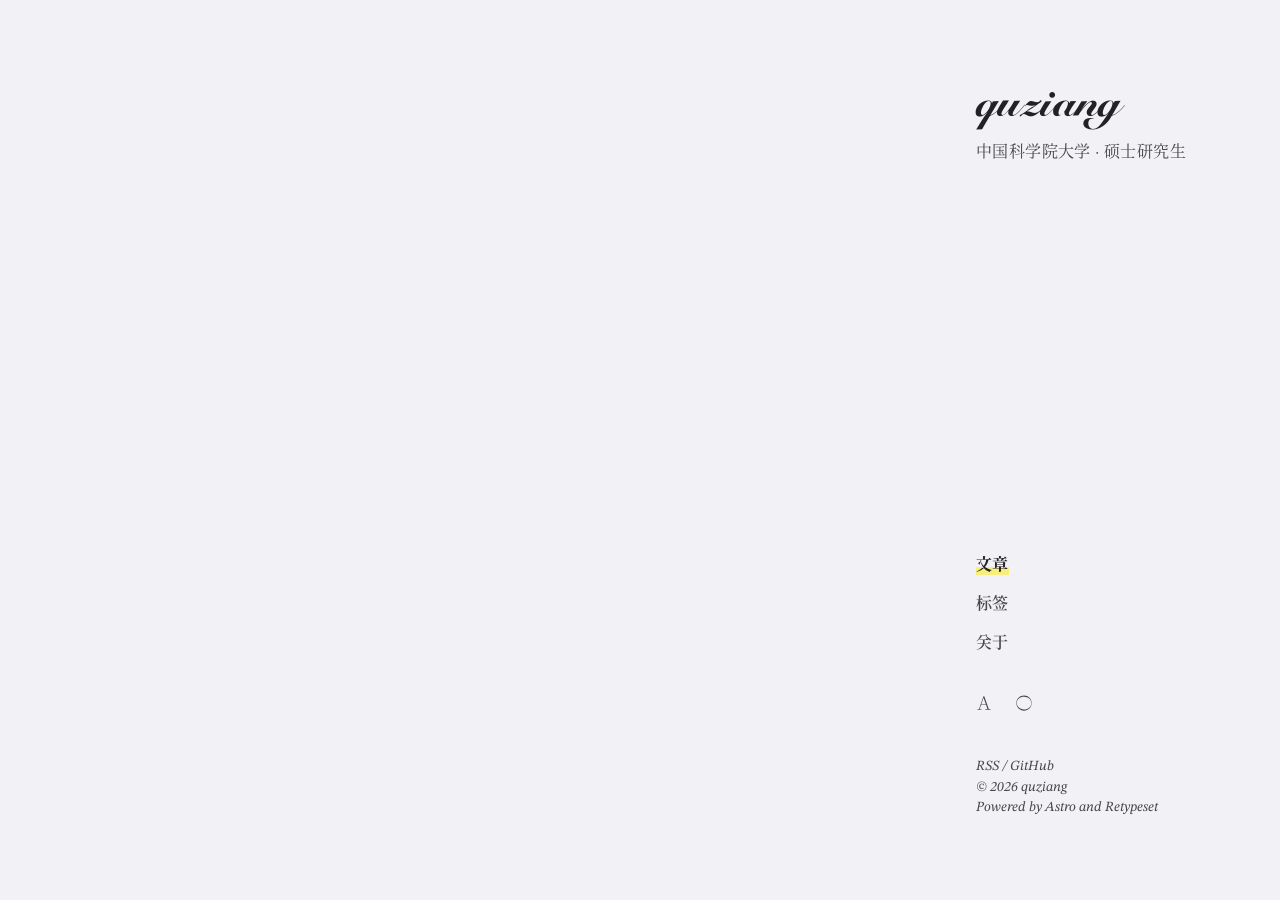
<file: index.html>
<!DOCTYPE html><html class=font-sans lang=zh-CN><head><meta charset=utf-8><meta content="width=device-width,initial-scale=1,viewport-fit=cover" name=viewport><link href=/icons/favicon.svg rel=icon type=image/svg+xml><title>quziang - 中国科学院大学 · 硕士研究生</title><meta content="quziang — 个人博客" name=description><meta content=quziang name=author><meta content="Astro v6.1.5" name=generator><meta content="oklch(96% 0.005 298)" name=theme-color><link href=/fonts/EarlySummer-VF-Split/EarlySummer-VF-Subset.woff2 rel=preload type=font/woff2 as=font crossorigin><link href=/fonts/Snell-Black-SF.woff2 rel=preload type=font/woff2 as=font crossorigin><link href=/fonts/Snell-Bold-SF.woff2 rel=preload type=font/woff2 as=font crossorigin><link href=/fonts/STIX-VF.woff2 rel=preload type=font/woff2 as=font crossorigin><link href=/fonts/STIX-Italic-VF.woff2 rel=preload type=font/woff2 as=font crossorigin><link href=/_astro/katex.min.HM2DiD67.css rel=stylesheet media=print onload="this.media=&#34;all&#34;"><link href=https://quziang.github.io/ rel=canonical><link href=/sitemap-index.xml rel=sitemap><link href=/rss.xml rel=alternate type=application/rss+xml title="RSS Feed"><link href=/atom.xml rel=alternate type=application/atom+xml title="Atom Feed"><link href=https://quziang.github.io rel=alternate hreflang=zh><link href=https://quziang.github.io/en/ rel=alternate hreflang=en><meta content=website property=og:type><meta content=https://quziang.github.io/ property=og:url><meta content="quziang - 中国科学院大学 · 硕士研究生" property=og:title><meta content="quziang — 个人博客" property=og:description><meta content=https://quziang.github.io/icons/og-logo.png property=og:image><meta content=summary_large_image name=twitter:card><meta content=true name=astro-view-transitions-enabled><meta content=none name=astro-view-transitions-fallback><script type=module src=/_astro/ClientRouter.astro_astro_type_script_index_0_lang.BOHegxVA.js></script><script>!function(){function e(e=document){const t=function(){const e=localStorage.getItem("theme");return!!e&&"dark"===e}();e.documentElement.classList.toggle("dark",t);const n=e.head.querySelector('meta[name="theme-color"]');n&&n.setAttribute("content",t?"oklch(22% 0.005 298)":"oklch(96% 0.005 298)")}function t(e=document){const t=window.matchMedia("(prefers-reduced-motion: reduce)").matches||!("startViewTransition"in e);e.documentElement.classList.toggle("reduce-motion",t)}document.addEventListener("astro:before-swap",({newDocument:n})=>{e(n),t(n)}),e(),t()}()</script><link href=/_astro/Layout.6kZfTtuX.css rel=stylesheet><script type=module src=/_astro/page.DlJ3fynU.js></script><script>!function(t,e,n,r){(window.crossOriginIsolated||navigator.serviceWorker)&&((r=t[e]=Object.assign(t[e]||{},{lib:"/~partytown/",debug:!1}))[n]=(r[n]||[]).concat(["dataLayer.push","gtag"]))}(window,"partytown","forward");const tp={preserveBehavior:!1},ep=t=>{if("string"==typeof t)return[t,tp];const[e,n=tp]=t;return[e,{...tp,...n}]},n=Object.freeze((()=>{const t=new Set;let e=[];do{Object.getOwnPropertyNames(e).forEach(n=>{"function"==typeof e[n]&&t.add(n)})}while((e=Object.getPrototypeOf(e))!==Object.prototype);return Array.from(t)})());!function(t,e,r,o,i,a,s,c,d,p,l=t,u){function f(){u||(u=1,"/"==(s=(a.lib||"/~partytown/")+(a.debug?"debug/":""))[0]&&(d=e.querySelectorAll('script[type="text/partytown"]'),o!=t?o.dispatchEvent(new CustomEvent("pt1",{detail:t})):(c=setTimeout(w,(null==a?void 0:a.fallbackTimeout)||1e4),e.addEventListener("pt0",h),i?y(1):r.serviceWorker?r.serviceWorker.register(s+(a.swPath||"partytown-sw.js"),{scope:s}).then(function(t){t.active?y():t.installing&&t.installing.addEventListener("statechange",function(t){"activated"==t.target.state&&y()})},console.error):w())))}function y(n){p=e.createElement(n?"script":"iframe"),t._pttab=Date.now(),n||(p.style.display="block",p.style.width="0",p.style.height="0",p.style.border="0",p.style.visibility="hidden",p.setAttribute("aria-hidden",!0)),p.src=s+"partytown-"+(n?"atomics.js?v=0.11.2":"sandbox-sw.html?"+t._pttab),e.querySelector(a.sandboxParent||"body").appendChild(p)}function w(n,r){for(h(),o==t&&(a.forward||[]).map(function(e){const[n]=ep(e);delete t[n.split(".")[0]]}),n=0;n<d.length;n++)(r=e.createElement("script")).innerHTML=d[n].innerHTML,r.nonce=a.nonce,e.head.appendChild(r);p&&p.parentNode.removeChild(p)}function h(){clearTimeout(c)}a=t.partytown||{},o==t&&(a.forward||[]).map(function(e){const[r,{preserveBehavior:o}]=ep(e);l=t,r.split(".").map(function(e,r,i){var a;l=l[i[r]]=r+1<i.length?l[i[r]]||(a=i[r+1],n.includes(a)?[]:{}):(()=>{let e=null;if(o){const{methodOrProperty:n,thisObject:r}=((t,e)=>{let n=t;for(let t=0;t<e.length-1;t+=1)n=n[e[t]];return{thisObject:n,methodOrProperty:e.length>0?n[e[e.length-1]]:void 0}})(t,i);"function"==typeof n&&(e=(...t)=>n.apply(r,...t))}return function(){let n;return e&&(n=e(arguments)),(t._ptf=t._ptf||[]).push(i,arguments),n}})()})}),"complete"==e.readyState?f():(t.addEventListener("DOMContentLoaded",f),t.addEventListener("load",f))}(window,document,navigator,top,window.crossOriginIsolated),document.addEventListener("astro:before-swap",t=>{let e=document.body.querySelector("iframe[src*='/~partytown/']");e&&t.newDocument.body.append(e)})</script><style>[data-astro-transition-scope=astro-wif6pdce-1]{view-transition-name:site-title-zh}@layer astro{::view-transition-old(site-title-zh){animation-duration:180ms;animation-timing-function:cubic-bezier(0.76,0,0.24,1);animation-fill-mode:both;animation-name:astroFadeOut}::view-transition-new(site-title-zh){animation-duration:180ms;animation-timing-function:cubic-bezier(0.76,0,0.24,1);animation-fill-mode:both;animation-name:astroFadeIn}[data-astro-transition=back]::view-transition-old(site-title-zh){animation-duration:180ms;animation-timing-function:cubic-bezier(0.76,0,0.24,1);animation-fill-mode:both;animation-name:astroFadeOut}[data-astro-transition=back]::view-transition-new(site-title-zh){animation-duration:180ms;animation-timing-function:cubic-bezier(0.76,0,0.24,1);animation-fill-mode:both;animation-name:astroFadeIn}}[data-astro-transition-fallback=old] [data-astro-transition-scope=astro-wif6pdce-1],[data-astro-transition-fallback=old][data-astro-transition-scope=astro-wif6pdce-1]{animation-duration:180ms;animation-timing-function:cubic-bezier(0.76,0,0.24,1);animation-fill-mode:both;animation-name:astroFadeOut}[data-astro-transition-fallback=new] [data-astro-transition-scope=astro-wif6pdce-1],[data-astro-transition-fallback=new][data-astro-transition-scope=astro-wif6pdce-1]{animation-duration:180ms;animation-timing-function:cubic-bezier(0.76,0,0.24,1);animation-fill-mode:both;animation-name:astroFadeIn}[data-astro-transition=back][data-astro-transition-fallback=old] [data-astro-transition-scope=astro-wif6pdce-1],[data-astro-transition=back][data-astro-transition-fallback=old][data-astro-transition-scope=astro-wif6pdce-1]{animation-duration:180ms;animation-timing-function:cubic-bezier(0.76,0,0.24,1);animation-fill-mode:both;animation-name:astroFadeOut}[data-astro-transition=back][data-astro-transition-fallback=new] [data-astro-transition-scope=astro-wif6pdce-1],[data-astro-transition=back][data-astro-transition-fallback=new][data-astro-transition-scope=astro-wif6pdce-1]{animation-duration:180ms;animation-timing-function:cubic-bezier(0.76,0,0.24,1);animation-fill-mode:both;animation-name:astroFadeIn}</style></head><body><div class="max-w-205.848 min-h-dvh min-h-vh mx-auto w-full" lg="mx-[max(5.75rem,calc(50vw-34.25rem))] my-20 max-w-[min(calc(75vw-16rem),44rem)] min-h-full p-0" p="x-[min(7.25vw,3.731rem)] y-10"><header class="cjk:tracking-wide lg:uno-desktop-column mb-10.5 lg:top-20"><h1 class="c-primary font-bold font-title lg:text-9 lg:w-full mb-1.8 text-8 w-75%"><div class="box-content inline-block pr-1" data-astro-transition-scope=astro-wif6pdce-1 data-disable-theme-toggle-transition><a href=/ id=site-title-link>quziang</a></div></h1><h2 aria-hidden=false class="c-secondary font-navbar lg:text-4 lg:w-full text-3.5 w-75%">中国科学院大学 · 硕士研究生</h2></header><nav aria-label="Site Navigation" class="font-navbar lg:text-4 cjk:tracking-wide font-semibold leading-2.45em lg:bottom-[min(9.04rem+3.85vw,12.5rem)] lg:uno-desktop-column mb-10.5 text-3.6"><ul><li><a href=/ class="after:bottom-0.7em c-primary font-bold highlight-static">文章</a></li><li><a href=/tags/ class="hover:c-primary highlight-hover after:bottom-0.7em hover:font-bold transition-[colors,font-weight]">标签</a></li><li><a href=/about/ class="hover:c-primary highlight-hover after:bottom-0.7em hover:font-bold transition-[colors,font-weight]">关于</a></li></ul></nav><main class=mb-12></main><footer class="font-navbar leading-1.25em text-3" lg="uno-desktop-column bottom-20 text-3.5"><p><a href=/atom.xml class="hover:c-primary highlight-hover after:bottom-0.35em py-0.8 transition-colors" rel="noopener noreferrer" target=_blank name=RSS>RSS</a> / <a href=https://github.com/quziang class="hover:c-primary highlight-hover after:bottom-0.35em py-0.8 transition-colors" rel="noopener noreferrer" target=_blank data-umami-event=outbound-link-click data-umami-event-url=https://github.com/quziang name=GitHub>GitHub</a></p><p>© 2026 quziang</p><p>Powered by <a href=https://astro.build/ class="hover:c-primary highlight-hover after:bottom-0.35em py-0.8 transition-colors" rel="noopener noreferrer" target=_blank data-umami-event=outbound-link-click data-umami-event-url=https://astro.build/ >Astro</a> and <a href=https://github.com/radishzzz/astro-theme-retypeset class="hover:c-primary highlight-hover after:bottom-0.35em py-0.8 transition-colors" rel="noopener noreferrer" target=_blank data-umami-event=outbound-link-click data-umami-event-url=https://github.com/radishzzz/astro-theme-retypeset>Retypeset</a></p></footer></div><div class="absolute flex gap-6 lg:bottom-[min(10.27rem+1.92vw,12rem)] lg:fixed lg:right-[max(5rem,calc(50vw-35rem))] lg:top-auto lg:w-14rem min-[823px]:max-lg:right-[calc(50vw-22rem)] right-7.25vw top-14.6"><a href=/en/ class="hover:c-primary active:scale-90 aspect-square c-secondary w-4" aria-label="Switch website language" id=language-switcher><svg aria-hidden=true fill=currentColor viewBox="0 0 24 24"><path d="M19.18 21.1 12.4 1.89h-1.21L4.52 21.1l-2.53.2v.81h6.37v-.81l-2.83-.2 2.02-5.97h7.58l2.02 5.97-3.34.2v.81H22v-.81l-2.83-.2zM7.85 14.33l3.44-10.21 3.54 10.21z"/></svg> </a><button aria-label="Switch light/dark theme" class="hover:c-primary active:scale-90 aspect-square c-secondary w-4" data-dark-mode="oklch(22% 0.005 298)" data-light-mode="oklch(96% 0.005 298)" id=theme-toggle-button><svg aria-hidden=true fill=currentColor viewBox="0 0 24 24"><path d="M12.06.61C5.66.61.46 5.71.46 12.11s5.1 11.5 11.6 11.5 11.5-5.1 11.5-11.5S18.46.61 12.06.61m0 21c-6.07 0-10.94-4.2-10.94-9.5s4.87-9.4 10.94-9.4S23 6.91 23 12.21s-4.88 9.4-10.94 9.4"/></svg></button></div><script type=module>function a(e){document.documentElement.classList.toggle("dark",e);const t=document.head.querySelector('meta[name="theme-color"]'),n=document.getElementById("theme-toggle-button"),o=n?.dataset.lightMode,c=n?.dataset.darkMode;t&&o&&c&&t.setAttribute("content",e?c:o),localStorage.setItem("theme",e?"dark":"light"),document.dispatchEvent(new Event("theme-changed"))}function c(){a(!document.documentElement.classList.contains("dark"))}function d(e){e.target instanceof Element&&e.target.closest("#theme-toggle-button")&&(document.documentElement.classList.contains("reduce-motion")?c():(document.documentElement.style.setProperty("view-transition-name","theme-toggle-transition"),document.documentElement.setAttribute("data-theme-changing",""),document.startViewTransition(c).finished.then(()=>{document.documentElement.style.removeProperty("view-transition-name"),document.documentElement.removeAttribute("data-theme-changing")})))}function i(e){a(e.matches)}document.addEventListener("click",d),window.matchMedia("(prefers-color-scheme: dark)").addEventListener("change",i)</script><script type=module>const o={click:"tap",typing:"type"},u={[o.click]:.8,[o.typing]:.4},d=["#language-switcher","#theme-toggle-button"],f=[".el-input__inner",".el-textarea__inner","#wl-nick","#wl-mail","#wl-link","#wl-edit"],h=new Set(["Shift","Control","Alt","Meta","Tab","Escape","CapsLock"]),w=d.join(","),g=f.join(",");function r(){return window.matchMedia("(max-width: 1023px)").matches}function p(){return document.head.querySelector('link[rel="sitemap"]')?.getAttribute("href")?.replace("/sitemap-index.xml","")||""}class y{audioContext=null;audioBuffers={[o.click]:[],[o.typing]:[]};initPromise=null;constructor(){!r()&&"requestIdleCallback"in window&&requestIdleCallback(()=>this.initialize())}async fetchAndCacheSound(t,e){if(!this.audioContext)throw new Error("Audio context not initialized");const i=`${t}_0${e+1}`,n=await(await fetch(`${p()}/sounds/${i}.wav`)).arrayBuffer(),a=await this.audioContext.decodeAudioData(n);this.audioBuffers[t].push(a)}async preloadAllSounds(){const t=Object.values(o).flatMap(t=>Array.from({length:5},(e,i)=>this.fetchAndCacheSound(t,i)));await Promise.allSettled(t)}async initialize(){return this.initPromise??=(async()=>{const t=window.AudioContext||window.webkitAudioContext;this.audioContext=new t,await this.preloadAllSounds()})()}async playSound(t){try{if(await this.initialize(),!this.audioContext)return;"suspended"===this.audioContext.state&&await this.audioContext.resume();const e=this.audioBuffers[t];if(0===e.length)return;const i=this.audioContext.createBufferSource();i.buffer=e[Math.floor(Math.random()*e.length)];const n=this.audioContext.createGain();n.gain.value=u[t],i.connect(n).connect(this.audioContext.destination),i.start(0)}catch(t){console.warn("Sound playback failed:",t)}}}const c=new y;function m(t){r()||!t.target?.closest(w)||c.playSound(o.click)}function C(t){r()||t.ctrlKey||t.altKey||t.metaKey||h.has(t.key)||!t.target?.closest(g)||c.playSound(o.typing)}document.addEventListener("click",m),document.addEventListener("keydown",C)</script><script type=module>const e=new WeakMap;async function a(t){if(!(t.target instanceof Element))return;const o=t.target.closest(".code-copy-button");if(!o)return;const n=o.parentElement?.querySelector("pre > code")?.textContent;if(!n)return;try{await navigator.clipboard.writeText(n)}catch(e){return void console.error("[CodeCopyButton] Failed to copy:",e)}o.classList.add("copied");const c=e.get(o);c&&clearTimeout(c);const r=window.setTimeout(()=>{o.classList.remove("copied"),e.delete(o)},1500);e.set(o,r)}document.addEventListener("click",a)</script><script type=module>const c=new Intl.NumberFormat("en",{notation:"compact",maximumFractionDigits:1});async function i(t){const e=`github-repo-${t}`;try{const t=sessionStorage.getItem(e);if(t)return JSON.parse(t)}catch{try{sessionStorage.removeItem(e)}catch{}}try{const o=await fetch(`https://api.github.com/repos/${t}`);if(!o.ok)return console.warn(`[GithubCard] Failed to fetch ${t}: ${o.status} ${o.statusText}`),null;const r=await o.json(),n={owner:{avatar_url:r.owner?.avatar_url},description:r.description,stargazers_count:r.stargazers_count,forks_count:r.forks_count,license:r.license?{spdx_id:r.license.spdx_id}:null};try{sessionStorage.setItem(e,JSON.stringify(n))}catch{}return n}catch(e){return console.error(`[GithubCard] Failed to fetch ${t}:`,e),null}}function u(t,e){const o=(e,o)=>{const r=t.querySelector(e);r&&(r.textContent=o)};if(!e)return void o(".gc-repo-description","Failed to load data");const r=t.querySelector(".gc-owner-avatar");r&&e.owner?.avatar_url&&(r.style.backgroundImage=`url(${e.owner.avatar_url})`),o(".gc-repo-description",e.description??"No description"),o(".gc-stars-count",c.format(e.stargazers_count??0)),o(".gc-forks-count",c.format(e.forks_count??0)),o(".gc-license-info",e.license?.spdx_id??"No License")}async function l(t){const e=t.dataset.repo;if(!e)return;u(t,await i(e))}function d(){const t=document.querySelectorAll(".gc-container");0!==t.length&&t.forEach(t=>{l(t)})}document.addEventListener("astro:page-load",d)</script><script type=module src=/_astro/MediaEmbed.astro_astro_type_script_index_0_lang.BAYHDMd5.js></script><script type=module>let e=null,t=null,i=null;function m(){e=document.createElement("div"),e.className="zoom-overlay",e.setAttribute("role","dialog"),e.setAttribute("aria-modal","true"),e.setAttribute("aria-label","Image Viewer"),e.setAttribute("tabindex","-1"),document.body.appendChild(e)}function f(){e=null,t=null,i=null}function p(n){if(!e)return;document.body.style.overflow="hidden";const o=n.getBoundingClientRect();i=n,t=n.cloneNode(),t.className="zoom-img",t.removeAttribute("id"),t.removeAttribute("loading"),t.style.top=`${o.top}px`,t.style.left=`${o.left}px`,t.style.width=`${o.width}px`,t.style.height=`${o.height}px`,document.body.appendChild(t),e.style.display="block",e.focus();const l=window.innerWidth,d=window.innerHeight,r=window.innerWidth<768?1:.8,s=Math.min(l*r/o.width,d*r/o.height),a=(-o.left+(l-o.width)/2)/s,u=(-o.top+(d-o.height)/2)/s;requestAnimationFrame(()=>{e&&(e.style.opacity="1"),t&&(t.style.transform=`scale(${s}) translate3d(${a}px, ${u}px, 0)`)})}function s(){if(!e||!t||!i)return;t.style.transform="",e.style.opacity="0",document.body.style.overflow="";t.addEventListener("transitionend",()=>{t&&(t?.remove(),t=null,e&&(e.style.display="none"),i?.focus(),i=null)},{once:!0})}function h(e){if(t)return void s();const n=e.target;n instanceof HTMLImageElement&&(!n.complete||n.width<100||n.height<100||(e.preventDefault(),p(n)))}document.addEventListener("astro:page-load",m),document.addEventListener("astro:before-swap",f),document.addEventListener("click",h),window.addEventListener("resize",s)</script></body></html>
</file>
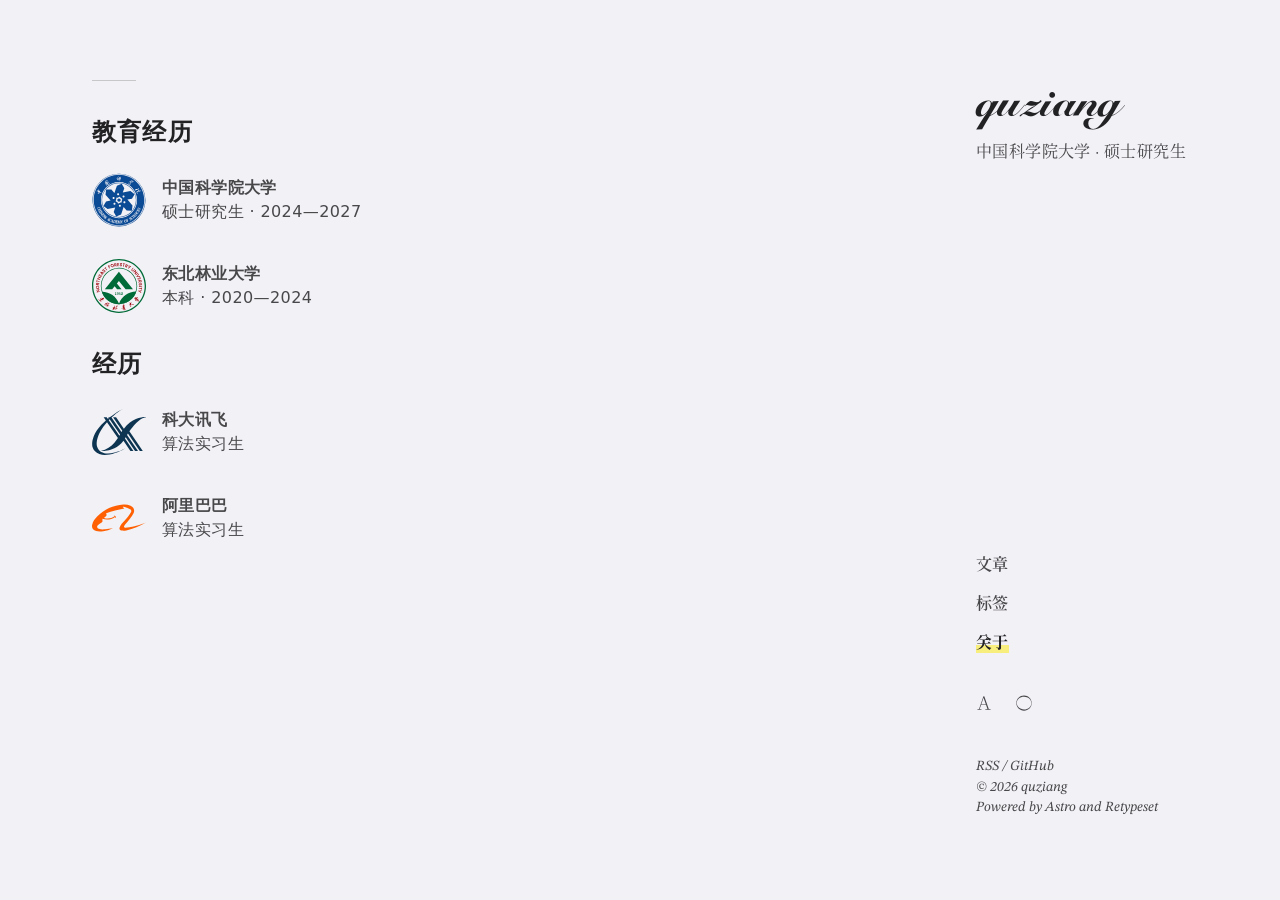
<file: about/index.html>
<!DOCTYPE html><html class=font-sans lang=zh-CN><head><meta charset=utf-8><meta content="width=device-width,initial-scale=1,viewport-fit=cover" name=viewport><link href=/icons/favicon.svg rel=icon type=image/svg+xml><title>quziang - 中国科学院大学 · 硕士研究生</title><meta content="quziang — 个人博客" name=description><meta content=quziang name=author><meta content="Astro v6.1.5" name=generator><meta content="oklch(96% 0.005 298)" name=theme-color><link href=/fonts/EarlySummer-VF-Split/EarlySummer-VF-Subset.woff2 rel=preload type=font/woff2 as=font crossorigin><link href=/fonts/Snell-Black-SF.woff2 rel=preload type=font/woff2 as=font crossorigin><link href=/fonts/Snell-Bold-SF.woff2 rel=preload type=font/woff2 as=font crossorigin><link href=/fonts/STIX-VF.woff2 rel=preload type=font/woff2 as=font crossorigin><link href=/fonts/STIX-Italic-VF.woff2 rel=preload type=font/woff2 as=font crossorigin><link href=/_astro/katex.min.HM2DiD67.css rel=stylesheet media=print onload="this.media=&#34;all&#34;"><link href=https://quziang.github.io/about/ rel=canonical><link href=/sitemap-index.xml rel=sitemap><link href=/rss.xml rel=alternate type=application/rss+xml title="RSS Feed"><link href=/atom.xml rel=alternate type=application/atom+xml title="Atom Feed"><link href=https://quziang.github.io rel=alternate hreflang=zh><link href=https://quziang.github.io/en/ rel=alternate hreflang=en><meta content=website property=og:type><meta content=https://quziang.github.io/about/ property=og:url><meta content="quziang - 中国科学院大学 · 硕士研究生" property=og:title><meta content="quziang — 个人博客" property=og:description><meta content=https://quziang.github.io/icons/og-logo.png property=og:image><meta content=summary_large_image name=twitter:card><meta content=true name=astro-view-transitions-enabled><meta content=none name=astro-view-transitions-fallback><script type=module src=/_astro/ClientRouter.astro_astro_type_script_index_0_lang.BOHegxVA.js></script><script>!function(){function e(e=document){const t=function(){const e=localStorage.getItem("theme");return!!e&&"dark"===e}();e.documentElement.classList.toggle("dark",t);const n=e.head.querySelector('meta[name="theme-color"]');n&&n.setAttribute("content",t?"oklch(22% 0.005 298)":"oklch(96% 0.005 298)")}function t(e=document){const t=window.matchMedia("(prefers-reduced-motion: reduce)").matches||!("startViewTransition"in e);e.documentElement.classList.toggle("reduce-motion",t)}document.addEventListener("astro:before-swap",({newDocument:n})=>{e(n),t(n)}),e(),t()}()</script><link href=/_astro/Layout.6kZfTtuX.css rel=stylesheet><script type=module src=/_astro/page.DlJ3fynU.js></script><script>!function(t,e,n,r){(window.crossOriginIsolated||navigator.serviceWorker)&&((r=t[e]=Object.assign(t[e]||{},{lib:"/~partytown/",debug:!1}))[n]=(r[n]||[]).concat(["dataLayer.push","gtag"]))}(window,"partytown","forward");const tp={preserveBehavior:!1},ep=t=>{if("string"==typeof t)return[t,tp];const[e,n=tp]=t;return[e,{...tp,...n}]},n=Object.freeze((()=>{const t=new Set;let e=[];do{Object.getOwnPropertyNames(e).forEach(n=>{"function"==typeof e[n]&&t.add(n)})}while((e=Object.getPrototypeOf(e))!==Object.prototype);return Array.from(t)})());!function(t,e,r,o,i,a,s,c,d,p,l=t,u){function f(){u||(u=1,"/"==(s=(a.lib||"/~partytown/")+(a.debug?"debug/":""))[0]&&(d=e.querySelectorAll('script[type="text/partytown"]'),o!=t?o.dispatchEvent(new CustomEvent("pt1",{detail:t})):(c=setTimeout(w,(null==a?void 0:a.fallbackTimeout)||1e4),e.addEventListener("pt0",h),i?y(1):r.serviceWorker?r.serviceWorker.register(s+(a.swPath||"partytown-sw.js"),{scope:s}).then(function(t){t.active?y():t.installing&&t.installing.addEventListener("statechange",function(t){"activated"==t.target.state&&y()})},console.error):w())))}function y(n){p=e.createElement(n?"script":"iframe"),t._pttab=Date.now(),n||(p.style.display="block",p.style.width="0",p.style.height="0",p.style.border="0",p.style.visibility="hidden",p.setAttribute("aria-hidden",!0)),p.src=s+"partytown-"+(n?"atomics.js?v=0.11.2":"sandbox-sw.html?"+t._pttab),e.querySelector(a.sandboxParent||"body").appendChild(p)}function w(n,r){for(h(),o==t&&(a.forward||[]).map(function(e){const[n]=ep(e);delete t[n.split(".")[0]]}),n=0;n<d.length;n++)(r=e.createElement("script")).innerHTML=d[n].innerHTML,r.nonce=a.nonce,e.head.appendChild(r);p&&p.parentNode.removeChild(p)}function h(){clearTimeout(c)}a=t.partytown||{},o==t&&(a.forward||[]).map(function(e){const[r,{preserveBehavior:o}]=ep(e);l=t,r.split(".").map(function(e,r,i){var a;l=l[i[r]]=r+1<i.length?l[i[r]]||(a=i[r+1],n.includes(a)?[]:{}):(()=>{let e=null;if(o){const{methodOrProperty:n,thisObject:r}=((t,e)=>{let n=t;for(let t=0;t<e.length-1;t+=1)n=n[e[t]];return{thisObject:n,methodOrProperty:e.length>0?n[e[e.length-1]]:void 0}})(t,i);"function"==typeof n&&(e=(...t)=>n.apply(r,...t))}return function(){let n;return e&&(n=e(arguments)),(t._ptf=t._ptf||[]).push(i,arguments),n}})()})}),"complete"==e.readyState?f():(t.addEventListener("DOMContentLoaded",f),t.addEventListener("load",f))}(window,document,navigator,top,window.crossOriginIsolated),document.addEventListener("astro:before-swap",t=>{let e=document.body.querySelector("iframe[src*='/~partytown/']");e&&t.newDocument.body.append(e)})</script><style>[data-astro-transition-scope=astro-wif6pdce-1]{view-transition-name:site-title-zh}@layer astro{::view-transition-old(site-title-zh){animation-duration:180ms;animation-timing-function:cubic-bezier(0.76,0,0.24,1);animation-fill-mode:both;animation-name:astroFadeOut}::view-transition-new(site-title-zh){animation-duration:180ms;animation-timing-function:cubic-bezier(0.76,0,0.24,1);animation-fill-mode:both;animation-name:astroFadeIn}[data-astro-transition=back]::view-transition-old(site-title-zh){animation-duration:180ms;animation-timing-function:cubic-bezier(0.76,0,0.24,1);animation-fill-mode:both;animation-name:astroFadeOut}[data-astro-transition=back]::view-transition-new(site-title-zh){animation-duration:180ms;animation-timing-function:cubic-bezier(0.76,0,0.24,1);animation-fill-mode:both;animation-name:astroFadeIn}}[data-astro-transition-fallback=old] [data-astro-transition-scope=astro-wif6pdce-1],[data-astro-transition-fallback=old][data-astro-transition-scope=astro-wif6pdce-1]{animation-duration:180ms;animation-timing-function:cubic-bezier(0.76,0,0.24,1);animation-fill-mode:both;animation-name:astroFadeOut}[data-astro-transition-fallback=new] [data-astro-transition-scope=astro-wif6pdce-1],[data-astro-transition-fallback=new][data-astro-transition-scope=astro-wif6pdce-1]{animation-duration:180ms;animation-timing-function:cubic-bezier(0.76,0,0.24,1);animation-fill-mode:both;animation-name:astroFadeIn}[data-astro-transition=back][data-astro-transition-fallback=old] [data-astro-transition-scope=astro-wif6pdce-1],[data-astro-transition=back][data-astro-transition-fallback=old][data-astro-transition-scope=astro-wif6pdce-1]{animation-duration:180ms;animation-timing-function:cubic-bezier(0.76,0,0.24,1);animation-fill-mode:both;animation-name:astroFadeOut}[data-astro-transition=back][data-astro-transition-fallback=new] [data-astro-transition-scope=astro-wif6pdce-1],[data-astro-transition=back][data-astro-transition-fallback=new][data-astro-transition-scope=astro-wif6pdce-1]{animation-duration:180ms;animation-timing-function:cubic-bezier(0.76,0,0.24,1);animation-fill-mode:both;animation-name:astroFadeIn}</style></head><body><div class="max-w-205.848 min-h-dvh min-h-vh mx-auto w-full" lg="mx-[max(5.75rem,calc(50vw-34.25rem))] my-20 max-w-[min(calc(75vw-16rem),44rem)] min-h-full p-0" p="x-[min(7.25vw,3.731rem)] y-10"><header class="cjk:tracking-wide lg:uno-desktop-column mb-10.5 lg:top-20"><h1 class="c-primary font-bold font-title lg:text-9 lg:w-full mb-1.8 text-8 w-75%"><div class="box-content inline-block pr-1" data-astro-transition-scope=astro-wif6pdce-1 data-disable-theme-toggle-transition><a href=/ id=site-title-link>quziang</a></div></h1><h2 aria-hidden=false class="c-secondary font-navbar lg:text-4 lg:w-full text-3.5 w-75%">中国科学院大学 · 硕士研究生</h2></header><nav aria-label="Site Navigation" class="font-navbar lg:text-4 cjk:tracking-wide font-semibold leading-2.45em lg:bottom-[min(9.04rem+3.85vw,12.5rem)] lg:uno-desktop-column mb-10.5 text-3.6"><ul><li><a href=/ class="hover:c-primary highlight-hover after:bottom-0.7em hover:font-bold transition-[colors,font-weight]">文章</a></li><li><a href=/tags/ class="hover:c-primary highlight-hover after:bottom-0.7em hover:font-bold transition-[colors,font-weight]">标签</a></li><li><a href=/about/ class="after:bottom-0.7em c-primary font-bold highlight-static">关于</a></li></ul></nav><main class=mb-12><div class=uno-decorative-line></div><div class=heti><h2 id=教育经历>教育经历<a href=#教育经历 class=heading-anchor-link aria-label="Link to 教育经历"><svg aria-hidden=true fill=currentColor viewBox="0 0 24 24"><path d="M2.6 21.4c2 2 5.9 2.9 8.9 0l3.5-3.5-1-1-3.5 3.5c-1.4 1.4-4.2 1.9-6.4-.3s-1.8-5-.3-6.4l3.5-3.5-1-1-3.5 3.5c-3 3-2 6.9 0 8.9ZM21.4 2.6c2 2 2.9 5.9 0 8.9L17.9 15l-1-1 3.5-3.5c1.4-1.4 1.9-4.2-.3-6.4s-5-1.8-6.4-.3l-3.5 3.5-1-1 3.5-3.5c3-3 6.9-2 8.9 0Z"></path><path d="m8.01 14.97 6.93-6.93 1.061 1.06-6.93 6.93z"></path></svg></a></h2><div style="display:flex;align-items:center;gap:1rem;margin:1.5rem 0 2rem"><img alt=中国科学院大学校徽 height=54 src=/assets/ucas-emblem.svg style=width:54px;height:54px;margin:0;object-fit:contain width=54><div><strong>中国科学院大学</strong><br>硕士研究生 · 2024—2027</div></div><div style="display:flex;align-items:center;gap:1rem;margin:0 0 2rem"><img alt=东北林业大学校徽 height=54 src=/assets/nefu-emblem.svg style=width:54px;height:54px;margin:0;object-fit:contain width=54><div><strong>东北林业大学</strong><br>本科 · 2020—2024</div></div><h2 id=经历>经历<a href=#经历 class=heading-anchor-link aria-label="Link to 经历"><svg aria-hidden=true fill=currentColor viewBox="0 0 24 24"><path d="M2.6 21.4c2 2 5.9 2.9 8.9 0l3.5-3.5-1-1-3.5 3.5c-1.4 1.4-4.2 1.9-6.4-.3s-1.8-5-.3-6.4l3.5-3.5-1-1-3.5 3.5c-3 3-2 6.9 0 8.9ZM21.4 2.6c2 2 2.9 5.9 0 8.9L17.9 15l-1-1 3.5-3.5c1.4-1.4 1.9-4.2-.3-6.4s-5-1.8-6.4-.3l-3.5 3.5-1-1 3.5-3.5c3-3 6.9-2 8.9 0Z"></path><path d="m8.01 14.97 6.93-6.93 1.061 1.06-6.93 6.93z"></path></svg></a></h2><div style="display:flex;align-items:center;gap:1rem;margin:1.5rem 0 2rem"><img alt=科大讯飞标志 height=54 src=/assets/iflytek.svg style=width:54px;height:54px;margin:0;object-fit:contain width=54><div><strong>科大讯飞</strong><br>算法实习生</div></div><div style="display:flex;align-items:center;gap:1rem;margin:0 0 2rem"><img alt=阿里巴巴标志 height=54 src=/assets/alibaba.svg style=width:54px;height:54px;margin:0;object-fit:contain width=54><div><strong>阿里巴巴</strong><br>算法实习生</div></div></div></main><footer class="font-navbar leading-1.25em text-3" lg="uno-desktop-column bottom-20 text-3.5"><p><a href=/atom.xml class="hover:c-primary highlight-hover after:bottom-0.35em py-0.8 transition-colors" rel="noopener noreferrer" target=_blank name=RSS>RSS</a> / <a href=https://github.com/quziang class="hover:c-primary highlight-hover after:bottom-0.35em py-0.8 transition-colors" rel="noopener noreferrer" target=_blank data-umami-event=outbound-link-click data-umami-event-url=https://github.com/quziang name=GitHub>GitHub</a></p><p>© 2026 quziang</p><p>Powered by <a href=https://astro.build/ class="hover:c-primary highlight-hover after:bottom-0.35em py-0.8 transition-colors" rel="noopener noreferrer" target=_blank data-umami-event=outbound-link-click data-umami-event-url=https://astro.build/ >Astro</a> and <a href=https://github.com/radishzzz/astro-theme-retypeset class="hover:c-primary highlight-hover after:bottom-0.35em py-0.8 transition-colors" rel="noopener noreferrer" target=_blank data-umami-event=outbound-link-click data-umami-event-url=https://github.com/radishzzz/astro-theme-retypeset>Retypeset</a></p></footer></div><div class="absolute flex gap-6 lg:bottom-[min(10.27rem+1.92vw,12rem)] lg:fixed lg:right-[max(5rem,calc(50vw-35rem))] lg:top-auto lg:w-14rem min-[823px]:max-lg:right-[calc(50vw-22rem)] right-7.25vw top-14.6"><a href=/en/about/ class="hover:c-primary active:scale-90 aspect-square c-secondary w-4" aria-label="Switch website language" id=language-switcher><svg aria-hidden=true fill=currentColor viewBox="0 0 24 24"><path d="M19.18 21.1 12.4 1.89h-1.21L4.52 21.1l-2.53.2v.81h6.37v-.81l-2.83-.2 2.02-5.97h7.58l2.02 5.97-3.34.2v.81H22v-.81l-2.83-.2zM7.85 14.33l3.44-10.21 3.54 10.21z"/></svg> </a><button aria-label="Switch light/dark theme" class="hover:c-primary active:scale-90 aspect-square c-secondary w-4" data-dark-mode="oklch(22% 0.005 298)" data-light-mode="oklch(96% 0.005 298)" id=theme-toggle-button><svg aria-hidden=true fill=currentColor viewBox="0 0 24 24"><path d="M12.06.61C5.66.61.46 5.71.46 12.11s5.1 11.5 11.6 11.5 11.5-5.1 11.5-11.5S18.46.61 12.06.61m0 21c-6.07 0-10.94-4.2-10.94-9.5s4.87-9.4 10.94-9.4S23 6.91 23 12.21s-4.88 9.4-10.94 9.4"/></svg></button></div><script type=module>function a(e){document.documentElement.classList.toggle("dark",e);const t=document.head.querySelector('meta[name="theme-color"]'),n=document.getElementById("theme-toggle-button"),o=n?.dataset.lightMode,c=n?.dataset.darkMode;t&&o&&c&&t.setAttribute("content",e?c:o),localStorage.setItem("theme",e?"dark":"light"),document.dispatchEvent(new Event("theme-changed"))}function c(){a(!document.documentElement.classList.contains("dark"))}function d(e){e.target instanceof Element&&e.target.closest("#theme-toggle-button")&&(document.documentElement.classList.contains("reduce-motion")?c():(document.documentElement.style.setProperty("view-transition-name","theme-toggle-transition"),document.documentElement.setAttribute("data-theme-changing",""),document.startViewTransition(c).finished.then(()=>{document.documentElement.style.removeProperty("view-transition-name"),document.documentElement.removeAttribute("data-theme-changing")})))}function i(e){a(e.matches)}document.addEventListener("click",d),window.matchMedia("(prefers-color-scheme: dark)").addEventListener("change",i)</script><script type=module>const o={click:"tap",typing:"type"},u={[o.click]:.8,[o.typing]:.4},d=["#language-switcher","#theme-toggle-button"],f=[".el-input__inner",".el-textarea__inner","#wl-nick","#wl-mail","#wl-link","#wl-edit"],h=new Set(["Shift","Control","Alt","Meta","Tab","Escape","CapsLock"]),w=d.join(","),g=f.join(",");function r(){return window.matchMedia("(max-width: 1023px)").matches}function p(){return document.head.querySelector('link[rel="sitemap"]')?.getAttribute("href")?.replace("/sitemap-index.xml","")||""}class y{audioContext=null;audioBuffers={[o.click]:[],[o.typing]:[]};initPromise=null;constructor(){!r()&&"requestIdleCallback"in window&&requestIdleCallback(()=>this.initialize())}async fetchAndCacheSound(t,e){if(!this.audioContext)throw new Error("Audio context not initialized");const i=`${t}_0${e+1}`,n=await(await fetch(`${p()}/sounds/${i}.wav`)).arrayBuffer(),a=await this.audioContext.decodeAudioData(n);this.audioBuffers[t].push(a)}async preloadAllSounds(){const t=Object.values(o).flatMap(t=>Array.from({length:5},(e,i)=>this.fetchAndCacheSound(t,i)));await Promise.allSettled(t)}async initialize(){return this.initPromise??=(async()=>{const t=window.AudioContext||window.webkitAudioContext;this.audioContext=new t,await this.preloadAllSounds()})()}async playSound(t){try{if(await this.initialize(),!this.audioContext)return;"suspended"===this.audioContext.state&&await this.audioContext.resume();const e=this.audioBuffers[t];if(0===e.length)return;const i=this.audioContext.createBufferSource();i.buffer=e[Math.floor(Math.random()*e.length)];const n=this.audioContext.createGain();n.gain.value=u[t],i.connect(n).connect(this.audioContext.destination),i.start(0)}catch(t){console.warn("Sound playback failed:",t)}}}const c=new y;function m(t){r()||!t.target?.closest(w)||c.playSound(o.click)}function C(t){r()||t.ctrlKey||t.altKey||t.metaKey||h.has(t.key)||!t.target?.closest(g)||c.playSound(o.typing)}document.addEventListener("click",m),document.addEventListener("keydown",C)</script><script type=module>const e=new WeakMap;async function a(t){if(!(t.target instanceof Element))return;const o=t.target.closest(".code-copy-button");if(!o)return;const n=o.parentElement?.querySelector("pre > code")?.textContent;if(!n)return;try{await navigator.clipboard.writeText(n)}catch(e){return void console.error("[CodeCopyButton] Failed to copy:",e)}o.classList.add("copied");const c=e.get(o);c&&clearTimeout(c);const r=window.setTimeout(()=>{o.classList.remove("copied"),e.delete(o)},1500);e.set(o,r)}document.addEventListener("click",a)</script><script type=module>const c=new Intl.NumberFormat("en",{notation:"compact",maximumFractionDigits:1});async function i(t){const e=`github-repo-${t}`;try{const t=sessionStorage.getItem(e);if(t)return JSON.parse(t)}catch{try{sessionStorage.removeItem(e)}catch{}}try{const o=await fetch(`https://api.github.com/repos/${t}`);if(!o.ok)return console.warn(`[GithubCard] Failed to fetch ${t}: ${o.status} ${o.statusText}`),null;const r=await o.json(),n={owner:{avatar_url:r.owner?.avatar_url},description:r.description,stargazers_count:r.stargazers_count,forks_count:r.forks_count,license:r.license?{spdx_id:r.license.spdx_id}:null};try{sessionStorage.setItem(e,JSON.stringify(n))}catch{}return n}catch(e){return console.error(`[GithubCard] Failed to fetch ${t}:`,e),null}}function u(t,e){const o=(e,o)=>{const r=t.querySelector(e);r&&(r.textContent=o)};if(!e)return void o(".gc-repo-description","Failed to load data");const r=t.querySelector(".gc-owner-avatar");r&&e.owner?.avatar_url&&(r.style.backgroundImage=`url(${e.owner.avatar_url})`),o(".gc-repo-description",e.description??"No description"),o(".gc-stars-count",c.format(e.stargazers_count??0)),o(".gc-forks-count",c.format(e.forks_count??0)),o(".gc-license-info",e.license?.spdx_id??"No License")}async function l(t){const e=t.dataset.repo;if(!e)return;u(t,await i(e))}function d(){const t=document.querySelectorAll(".gc-container");0!==t.length&&t.forEach(t=>{l(t)})}document.addEventListener("astro:page-load",d)</script><script type=module src=/_astro/MediaEmbed.astro_astro_type_script_index_0_lang.BAYHDMd5.js></script><script type=module>let e=null,t=null,i=null;function m(){e=document.createElement("div"),e.className="zoom-overlay",e.setAttribute("role","dialog"),e.setAttribute("aria-modal","true"),e.setAttribute("aria-label","Image Viewer"),e.setAttribute("tabindex","-1"),document.body.appendChild(e)}function f(){e=null,t=null,i=null}function p(n){if(!e)return;document.body.style.overflow="hidden";const o=n.getBoundingClientRect();i=n,t=n.cloneNode(),t.className="zoom-img",t.removeAttribute("id"),t.removeAttribute("loading"),t.style.top=`${o.top}px`,t.style.left=`${o.left}px`,t.style.width=`${o.width}px`,t.style.height=`${o.height}px`,document.body.appendChild(t),e.style.display="block",e.focus();const l=window.innerWidth,d=window.innerHeight,r=window.innerWidth<768?1:.8,s=Math.min(l*r/o.width,d*r/o.height),a=(-o.left+(l-o.width)/2)/s,u=(-o.top+(d-o.height)/2)/s;requestAnimationFrame(()=>{e&&(e.style.opacity="1"),t&&(t.style.transform=`scale(${s}) translate3d(${a}px, ${u}px, 0)`)})}function s(){if(!e||!t||!i)return;t.style.transform="",e.style.opacity="0",document.body.style.overflow="";t.addEventListener("transitionend",()=>{t&&(t?.remove(),t=null,e&&(e.style.display="none"),i?.focus(),i=null)},{once:!0})}function h(e){if(t)return void s();const n=e.target;n instanceof HTMLImageElement&&(!n.complete||n.width<100||n.height<100||(e.preventDefault(),p(n)))}document.addEventListener("astro:page-load",m),document.addEventListener("astro:before-swap",f),document.addEventListener("click",h),window.addEventListener("resize",s)</script></body></html>
</file>
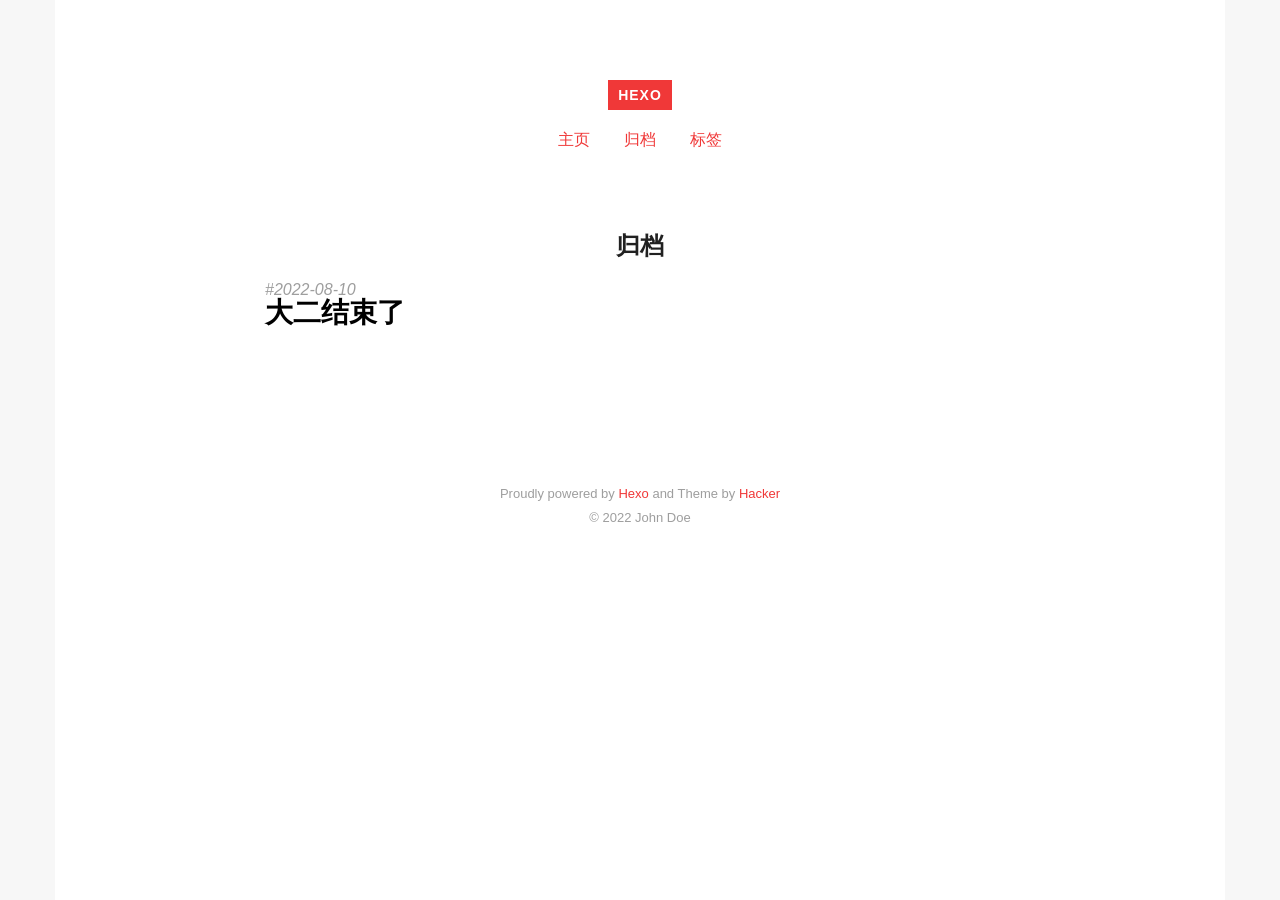
<file: archives/index.html>
<!DOCTYPE HTML>
<html>
<head>
  <meta charset="utf-8">
  
  <title>归档 | Hexo</title>

  
  <meta name="author" content="John Doe">
  

  

  

  <meta id="viewport" name="viewport" content="width=device-width, initial-scale=1, maximum-scale=1, minimum-scale=1, user-scalable=no, minimal-ui">
  <meta name="apple-mobile-web-app-capable" content="yes">
  <meta name="apple-mobile-web-app-status-bar-style" content="black">

  

  <meta property="og:site_name" content="Hexo"/>

  
  <meta property="og:image" content="/favicon.ico"/>
  

  <link href="/favicon.ico" rel="icon">
  <link rel="alternate" href="/atom.xml" title="Hexo" type="application/atom+xml">
  <link rel="stylesheet" href="/css/style.css" media="screen" type="text/css">
<meta name="generator" content="Hexo 5.4.2"></head>


<body>
<div class="blog">
  <div class="content">

    <header>
  <div class="site-branding">
    <h1 class="site-title">
      <a href="/">Hexo</a>
    </h1>
    <p class="site-description"></p>
  </div>
  <nav class="site-navigation">
    <ul>
      
        <li><a href="/">主页</a></li>
      
        <li><a href="/archives">归档</a></li>
      
        <li><a href="/tags">标签</a></li>
      
    </ul>
  </nav>
</header>

    <main class="site-main posts-loop">
    

<article>

  <h2 class="article-title ">归档</h2>

  <div class="archive">
    
      <div class="post archive">
        <div class="archive-post">
          <time datetime="2022-08-10T14:29:38.000Z">
            <a href="/2022/08/10/大二结束了/">2022-08-10</a>
          </time>
          
            <h3 class="archive-title"><a href="/2022/08/10/大二结束了/"><span>大二结束了</span></a></h3>
          
        </div>
      </div>
    
    <nav class="pagination">
  
  
</nav>
  </div>

</article>
    </main>

    <footer class="site-footer">
  <p class="site-info">
    Proudly powered by <a href="https://hexo.io/" target="_blank">Hexo</a> and
    Theme by <a href="https://github.com/CodeDaraW/Hacker" target="_blank">Hacker</a>
    </br>
    
    &copy; 2022 John Doe
    
  </p>
</footer>
    
    
  </div>
</div>
</body>
</html>
</file>
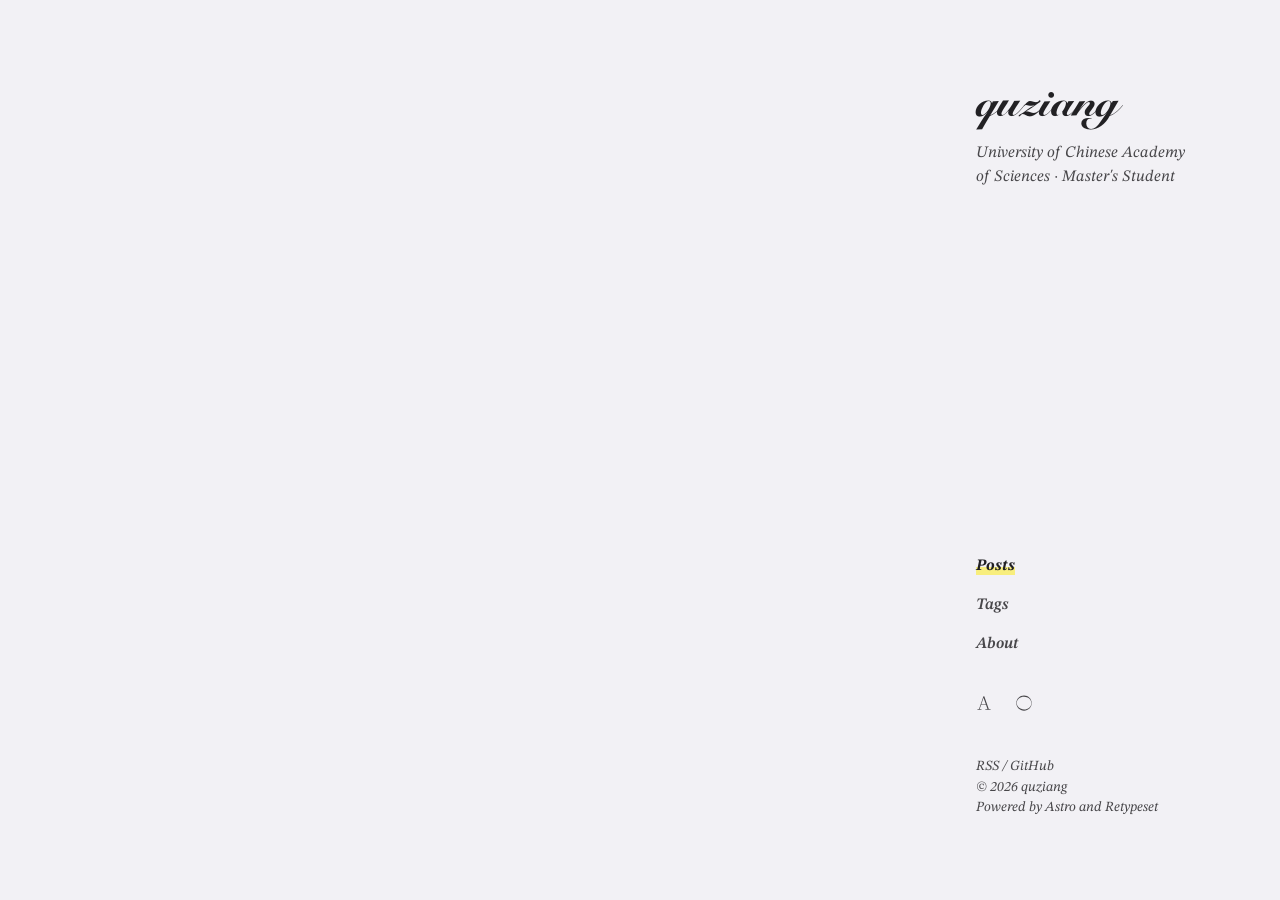
<file: en/index.html>
<!DOCTYPE html><html class=font-sans lang=en-US><head><meta charset=utf-8><meta content="width=device-width,initial-scale=1,viewport-fit=cover" name=viewport><link href=/icons/favicon.svg rel=icon type=image/svg+xml><title>quziang - University of Chinese Academy of Sciences · Master&#39;s Student</title><meta content="quziang — personal blog" name=description><meta content=quziang name=author><meta content="Astro v6.1.5" name=generator><meta content="oklch(96% 0.005 298)" name=theme-color><link href=/fonts/EarlySummer-VF-Split/EarlySummer-VF-Subset.woff2 rel=preload type=font/woff2 as=font crossorigin><link href=/fonts/Snell-Black-SF.woff2 rel=preload type=font/woff2 as=font crossorigin><link href=/fonts/Snell-Bold-SF.woff2 rel=preload type=font/woff2 as=font crossorigin><link href=/fonts/STIX-VF.woff2 rel=preload type=font/woff2 as=font crossorigin><link href=/fonts/STIX-Italic-VF.woff2 rel=preload type=font/woff2 as=font crossorigin><link href=/_astro/katex.min.HM2DiD67.css rel=stylesheet media=print onload="this.media=&#34;all&#34;"><link href=https://quziang.github.io/en/ rel=canonical><link href=/sitemap-index.xml rel=sitemap><link href=/rss.xml rel=alternate type=application/rss+xml title="RSS Feed"><link href=/atom.xml rel=alternate type=application/atom+xml title="Atom Feed"><link href=https://quziang.github.io rel=alternate hreflang=zh><link href=https://quziang.github.io/en/ rel=alternate hreflang=en><meta content=website property=og:type><meta content=https://quziang.github.io/en/ property=og:url><meta content="quziang - University of Chinese Academy of Sciences · Master's Student" property=og:title><meta content="quziang — personal blog" property=og:description><meta content=https://quziang.github.io/icons/og-logo.png property=og:image><meta content=summary_large_image name=twitter:card><meta content=true name=astro-view-transitions-enabled><meta content=none name=astro-view-transitions-fallback><script type=module src=/_astro/ClientRouter.astro_astro_type_script_index_0_lang.BOHegxVA.js></script><script>!function(){function e(e=document){const t=function(){const e=localStorage.getItem("theme");return!!e&&"dark"===e}();e.documentElement.classList.toggle("dark",t);const n=e.head.querySelector('meta[name="theme-color"]');n&&n.setAttribute("content",t?"oklch(22% 0.005 298)":"oklch(96% 0.005 298)")}function t(e=document){const t=window.matchMedia("(prefers-reduced-motion: reduce)").matches||!("startViewTransition"in e);e.documentElement.classList.toggle("reduce-motion",t)}document.addEventListener("astro:before-swap",({newDocument:n})=>{e(n),t(n)}),e(),t()}()</script><link href=/_astro/Layout.6kZfTtuX.css rel=stylesheet><script type=module src=/_astro/page.DlJ3fynU.js></script><script>!function(t,e,n,r){(window.crossOriginIsolated||navigator.serviceWorker)&&((r=t[e]=Object.assign(t[e]||{},{lib:"/~partytown/",debug:!1}))[n]=(r[n]||[]).concat(["dataLayer.push","gtag"]))}(window,"partytown","forward");const tp={preserveBehavior:!1},ep=t=>{if("string"==typeof t)return[t,tp];const[e,n=tp]=t;return[e,{...tp,...n}]},n=Object.freeze((()=>{const t=new Set;let e=[];do{Object.getOwnPropertyNames(e).forEach(n=>{"function"==typeof e[n]&&t.add(n)})}while((e=Object.getPrototypeOf(e))!==Object.prototype);return Array.from(t)})());!function(t,e,r,o,i,a,s,c,d,p,l=t,u){function f(){u||(u=1,"/"==(s=(a.lib||"/~partytown/")+(a.debug?"debug/":""))[0]&&(d=e.querySelectorAll('script[type="text/partytown"]'),o!=t?o.dispatchEvent(new CustomEvent("pt1",{detail:t})):(c=setTimeout(w,(null==a?void 0:a.fallbackTimeout)||1e4),e.addEventListener("pt0",h),i?y(1):r.serviceWorker?r.serviceWorker.register(s+(a.swPath||"partytown-sw.js"),{scope:s}).then(function(t){t.active?y():t.installing&&t.installing.addEventListener("statechange",function(t){"activated"==t.target.state&&y()})},console.error):w())))}function y(n){p=e.createElement(n?"script":"iframe"),t._pttab=Date.now(),n||(p.style.display="block",p.style.width="0",p.style.height="0",p.style.border="0",p.style.visibility="hidden",p.setAttribute("aria-hidden",!0)),p.src=s+"partytown-"+(n?"atomics.js?v=0.11.2":"sandbox-sw.html?"+t._pttab),e.querySelector(a.sandboxParent||"body").appendChild(p)}function w(n,r){for(h(),o==t&&(a.forward||[]).map(function(e){const[n]=ep(e);delete t[n.split(".")[0]]}),n=0;n<d.length;n++)(r=e.createElement("script")).innerHTML=d[n].innerHTML,r.nonce=a.nonce,e.head.appendChild(r);p&&p.parentNode.removeChild(p)}function h(){clearTimeout(c)}a=t.partytown||{},o==t&&(a.forward||[]).map(function(e){const[r,{preserveBehavior:o}]=ep(e);l=t,r.split(".").map(function(e,r,i){var a;l=l[i[r]]=r+1<i.length?l[i[r]]||(a=i[r+1],n.includes(a)?[]:{}):(()=>{let e=null;if(o){const{methodOrProperty:n,thisObject:r}=((t,e)=>{let n=t;for(let t=0;t<e.length-1;t+=1)n=n[e[t]];return{thisObject:n,methodOrProperty:e.length>0?n[e[e.length-1]]:void 0}})(t,i);"function"==typeof n&&(e=(...t)=>n.apply(r,...t))}return function(){let n;return e&&(n=e(arguments)),(t._ptf=t._ptf||[]).push(i,arguments),n}})()})}),"complete"==e.readyState?f():(t.addEventListener("DOMContentLoaded",f),t.addEventListener("load",f))}(window,document,navigator,top,window.crossOriginIsolated),document.addEventListener("astro:before-swap",t=>{let e=document.body.querySelector("iframe[src*='/~partytown/']");e&&t.newDocument.body.append(e)})</script><style>[data-astro-transition-scope=astro-wif6pdce-1]{view-transition-name:site-title-en}@layer astro{::view-transition-old(site-title-en){animation-duration:180ms;animation-timing-function:cubic-bezier(0.76,0,0.24,1);animation-fill-mode:both;animation-name:astroFadeOut}::view-transition-new(site-title-en){animation-duration:180ms;animation-timing-function:cubic-bezier(0.76,0,0.24,1);animation-fill-mode:both;animation-name:astroFadeIn}[data-astro-transition=back]::view-transition-old(site-title-en){animation-duration:180ms;animation-timing-function:cubic-bezier(0.76,0,0.24,1);animation-fill-mode:both;animation-name:astroFadeOut}[data-astro-transition=back]::view-transition-new(site-title-en){animation-duration:180ms;animation-timing-function:cubic-bezier(0.76,0,0.24,1);animation-fill-mode:both;animation-name:astroFadeIn}}[data-astro-transition-fallback=old] [data-astro-transition-scope=astro-wif6pdce-1],[data-astro-transition-fallback=old][data-astro-transition-scope=astro-wif6pdce-1]{animation-duration:180ms;animation-timing-function:cubic-bezier(0.76,0,0.24,1);animation-fill-mode:both;animation-name:astroFadeOut}[data-astro-transition-fallback=new] [data-astro-transition-scope=astro-wif6pdce-1],[data-astro-transition-fallback=new][data-astro-transition-scope=astro-wif6pdce-1]{animation-duration:180ms;animation-timing-function:cubic-bezier(0.76,0,0.24,1);animation-fill-mode:both;animation-name:astroFadeIn}[data-astro-transition=back][data-astro-transition-fallback=old] [data-astro-transition-scope=astro-wif6pdce-1],[data-astro-transition=back][data-astro-transition-fallback=old][data-astro-transition-scope=astro-wif6pdce-1]{animation-duration:180ms;animation-timing-function:cubic-bezier(0.76,0,0.24,1);animation-fill-mode:both;animation-name:astroFadeOut}[data-astro-transition=back][data-astro-transition-fallback=new] [data-astro-transition-scope=astro-wif6pdce-1],[data-astro-transition=back][data-astro-transition-fallback=new][data-astro-transition-scope=astro-wif6pdce-1]{animation-duration:180ms;animation-timing-function:cubic-bezier(0.76,0,0.24,1);animation-fill-mode:both;animation-name:astroFadeIn}</style></head><body><div class="max-w-205.848 min-h-dvh min-h-vh mx-auto w-full" lg="mx-[max(5.75rem,calc(50vw-34.25rem))] my-20 max-w-[min(calc(75vw-16rem),44rem)] min-h-full p-0" p="x-[min(7.25vw,3.731rem)] y-10"><header class="cjk:tracking-wide lg:uno-desktop-column mb-10.5 lg:top-20"><h1 class="c-primary font-bold font-title lg:text-9 lg:w-full mb-1.8 text-8 w-75%"><div class="box-content inline-block pr-1" data-astro-transition-scope=astro-wif6pdce-1 data-disable-theme-toggle-transition><a href=/en/ id=site-title-link>quziang</a></div></h1><h2 aria-hidden=false class="c-secondary font-navbar lg:text-4 lg:w-full text-3.5 w-75%">University of Chinese Academy of Sciences · Master&#39;s Student</h2></header><nav aria-label="Site Navigation" class="font-navbar lg:text-4 cjk:tracking-wide font-semibold leading-2.45em lg:bottom-[min(9.04rem+3.85vw,12.5rem)] lg:uno-desktop-column mb-10.5 text-3.6"><ul><li><a href=/en/ class="after:bottom-0.7em c-primary font-bold highlight-static">Posts</a></li><li><a href=/en/tags/ class="hover:c-primary highlight-hover after:bottom-0.7em hover:font-bold transition-[colors,font-weight]">Tags</a></li><li><a href=/en/about/ class="hover:c-primary highlight-hover after:bottom-0.7em hover:font-bold transition-[colors,font-weight]">About</a></li></ul></nav><main class=mb-12></main><footer class="font-navbar leading-1.25em text-3" lg="uno-desktop-column bottom-20 text-3.5"><p><a href=/en/atom.xml class="hover:c-primary highlight-hover after:bottom-0.35em py-0.8 transition-colors" rel="noopener noreferrer" target=_blank name=RSS>RSS</a> / <a href=https://github.com/quziang class="hover:c-primary highlight-hover after:bottom-0.35em py-0.8 transition-colors" rel="noopener noreferrer" target=_blank data-umami-event=outbound-link-click data-umami-event-url=https://github.com/quziang name=GitHub>GitHub</a></p><p>© 2026 quziang</p><p>Powered by <a href=https://astro.build/ class="hover:c-primary highlight-hover after:bottom-0.35em py-0.8 transition-colors" rel="noopener noreferrer" target=_blank data-umami-event=outbound-link-click data-umami-event-url=https://astro.build/ >Astro</a> and <a href=https://github.com/radishzzz/astro-theme-retypeset class="hover:c-primary highlight-hover after:bottom-0.35em py-0.8 transition-colors" rel="noopener noreferrer" target=_blank data-umami-event=outbound-link-click data-umami-event-url=https://github.com/radishzzz/astro-theme-retypeset>Retypeset</a></p></footer></div><div class="absolute flex gap-6 lg:bottom-[min(10.27rem+1.92vw,12rem)] lg:fixed lg:right-[max(5rem,calc(50vw-35rem))] lg:top-auto lg:w-14rem min-[823px]:max-lg:right-[calc(50vw-22rem)] right-7.25vw top-14.6"><a href=/ class="hover:c-primary active:scale-90 aspect-square c-secondary w-4" aria-label="Switch website language" id=language-switcher><svg aria-hidden=true fill=currentColor viewBox="0 0 24 24"><path d="M19.18 21.1 12.4 1.89h-1.21L4.52 21.1l-2.53.2v.81h6.37v-.81l-2.83-.2 2.02-5.97h7.58l2.02 5.97-3.34.2v.81H22v-.81l-2.83-.2zM7.85 14.33l3.44-10.21 3.54 10.21z"/></svg> </a><button aria-label="Switch light/dark theme" class="hover:c-primary active:scale-90 aspect-square c-secondary w-4" data-dark-mode="oklch(22% 0.005 298)" data-light-mode="oklch(96% 0.005 298)" id=theme-toggle-button><svg aria-hidden=true fill=currentColor viewBox="0 0 24 24"><path d="M12.06.61C5.66.61.46 5.71.46 12.11s5.1 11.5 11.6 11.5 11.5-5.1 11.5-11.5S18.46.61 12.06.61m0 21c-6.07 0-10.94-4.2-10.94-9.5s4.87-9.4 10.94-9.4S23 6.91 23 12.21s-4.88 9.4-10.94 9.4"/></svg></button></div><script type=module>function a(e){document.documentElement.classList.toggle("dark",e);const t=document.head.querySelector('meta[name="theme-color"]'),n=document.getElementById("theme-toggle-button"),o=n?.dataset.lightMode,c=n?.dataset.darkMode;t&&o&&c&&t.setAttribute("content",e?c:o),localStorage.setItem("theme",e?"dark":"light"),document.dispatchEvent(new Event("theme-changed"))}function c(){a(!document.documentElement.classList.contains("dark"))}function d(e){e.target instanceof Element&&e.target.closest("#theme-toggle-button")&&(document.documentElement.classList.contains("reduce-motion")?c():(document.documentElement.style.setProperty("view-transition-name","theme-toggle-transition"),document.documentElement.setAttribute("data-theme-changing",""),document.startViewTransition(c).finished.then(()=>{document.documentElement.style.removeProperty("view-transition-name"),document.documentElement.removeAttribute("data-theme-changing")})))}function i(e){a(e.matches)}document.addEventListener("click",d),window.matchMedia("(prefers-color-scheme: dark)").addEventListener("change",i)</script><script type=module>const o={click:"tap",typing:"type"},u={[o.click]:.8,[o.typing]:.4},d=["#language-switcher","#theme-toggle-button"],f=[".el-input__inner",".el-textarea__inner","#wl-nick","#wl-mail","#wl-link","#wl-edit"],h=new Set(["Shift","Control","Alt","Meta","Tab","Escape","CapsLock"]),w=d.join(","),g=f.join(",");function r(){return window.matchMedia("(max-width: 1023px)").matches}function p(){return document.head.querySelector('link[rel="sitemap"]')?.getAttribute("href")?.replace("/sitemap-index.xml","")||""}class y{audioContext=null;audioBuffers={[o.click]:[],[o.typing]:[]};initPromise=null;constructor(){!r()&&"requestIdleCallback"in window&&requestIdleCallback(()=>this.initialize())}async fetchAndCacheSound(t,e){if(!this.audioContext)throw new Error("Audio context not initialized");const i=`${t}_0${e+1}`,n=await(await fetch(`${p()}/sounds/${i}.wav`)).arrayBuffer(),a=await this.audioContext.decodeAudioData(n);this.audioBuffers[t].push(a)}async preloadAllSounds(){const t=Object.values(o).flatMap(t=>Array.from({length:5},(e,i)=>this.fetchAndCacheSound(t,i)));await Promise.allSettled(t)}async initialize(){return this.initPromise??=(async()=>{const t=window.AudioContext||window.webkitAudioContext;this.audioContext=new t,await this.preloadAllSounds()})()}async playSound(t){try{if(await this.initialize(),!this.audioContext)return;"suspended"===this.audioContext.state&&await this.audioContext.resume();const e=this.audioBuffers[t];if(0===e.length)return;const i=this.audioContext.createBufferSource();i.buffer=e[Math.floor(Math.random()*e.length)];const n=this.audioContext.createGain();n.gain.value=u[t],i.connect(n).connect(this.audioContext.destination),i.start(0)}catch(t){console.warn("Sound playback failed:",t)}}}const c=new y;function m(t){r()||!t.target?.closest(w)||c.playSound(o.click)}function C(t){r()||t.ctrlKey||t.altKey||t.metaKey||h.has(t.key)||!t.target?.closest(g)||c.playSound(o.typing)}document.addEventListener("click",m),document.addEventListener("keydown",C)</script><script type=module>const e=new WeakMap;async function a(t){if(!(t.target instanceof Element))return;const o=t.target.closest(".code-copy-button");if(!o)return;const n=o.parentElement?.querySelector("pre > code")?.textContent;if(!n)return;try{await navigator.clipboard.writeText(n)}catch(e){return void console.error("[CodeCopyButton] Failed to copy:",e)}o.classList.add("copied");const c=e.get(o);c&&clearTimeout(c);const r=window.setTimeout(()=>{o.classList.remove("copied"),e.delete(o)},1500);e.set(o,r)}document.addEventListener("click",a)</script><script type=module>const c=new Intl.NumberFormat("en",{notation:"compact",maximumFractionDigits:1});async function i(t){const e=`github-repo-${t}`;try{const t=sessionStorage.getItem(e);if(t)return JSON.parse(t)}catch{try{sessionStorage.removeItem(e)}catch{}}try{const o=await fetch(`https://api.github.com/repos/${t}`);if(!o.ok)return console.warn(`[GithubCard] Failed to fetch ${t}: ${o.status} ${o.statusText}`),null;const r=await o.json(),n={owner:{avatar_url:r.owner?.avatar_url},description:r.description,stargazers_count:r.stargazers_count,forks_count:r.forks_count,license:r.license?{spdx_id:r.license.spdx_id}:null};try{sessionStorage.setItem(e,JSON.stringify(n))}catch{}return n}catch(e){return console.error(`[GithubCard] Failed to fetch ${t}:`,e),null}}function u(t,e){const o=(e,o)=>{const r=t.querySelector(e);r&&(r.textContent=o)};if(!e)return void o(".gc-repo-description","Failed to load data");const r=t.querySelector(".gc-owner-avatar");r&&e.owner?.avatar_url&&(r.style.backgroundImage=`url(${e.owner.avatar_url})`),o(".gc-repo-description",e.description??"No description"),o(".gc-stars-count",c.format(e.stargazers_count??0)),o(".gc-forks-count",c.format(e.forks_count??0)),o(".gc-license-info",e.license?.spdx_id??"No License")}async function l(t){const e=t.dataset.repo;if(!e)return;u(t,await i(e))}function d(){const t=document.querySelectorAll(".gc-container");0!==t.length&&t.forEach(t=>{l(t)})}document.addEventListener("astro:page-load",d)</script><script type=module src=/_astro/MediaEmbed.astro_astro_type_script_index_0_lang.BAYHDMd5.js></script><script type=module>let e=null,t=null,i=null;function m(){e=document.createElement("div"),e.className="zoom-overlay",e.setAttribute("role","dialog"),e.setAttribute("aria-modal","true"),e.setAttribute("aria-label","Image Viewer"),e.setAttribute("tabindex","-1"),document.body.appendChild(e)}function f(){e=null,t=null,i=null}function p(n){if(!e)return;document.body.style.overflow="hidden";const o=n.getBoundingClientRect();i=n,t=n.cloneNode(),t.className="zoom-img",t.removeAttribute("id"),t.removeAttribute("loading"),t.style.top=`${o.top}px`,t.style.left=`${o.left}px`,t.style.width=`${o.width}px`,t.style.height=`${o.height}px`,document.body.appendChild(t),e.style.display="block",e.focus();const l=window.innerWidth,d=window.innerHeight,r=window.innerWidth<768?1:.8,s=Math.min(l*r/o.width,d*r/o.height),a=(-o.left+(l-o.width)/2)/s,u=(-o.top+(d-o.height)/2)/s;requestAnimationFrame(()=>{e&&(e.style.opacity="1"),t&&(t.style.transform=`scale(${s}) translate3d(${a}px, ${u}px, 0)`)})}function s(){if(!e||!t||!i)return;t.style.transform="",e.style.opacity="0",document.body.style.overflow="";t.addEventListener("transitionend",()=>{t&&(t?.remove(),t=null,e&&(e.style.display="none"),i?.focus(),i=null)},{once:!0})}function h(e){if(t)return void s();const n=e.target;n instanceof HTMLImageElement&&(!n.complete||n.width<100||n.height<100||(e.preventDefault(),p(n)))}document.addEventListener("astro:page-load",m),document.addEventListener("astro:before-swap",f),document.addEventListener("click",h),window.addEventListener("resize",s)</script></body></html>
</file>
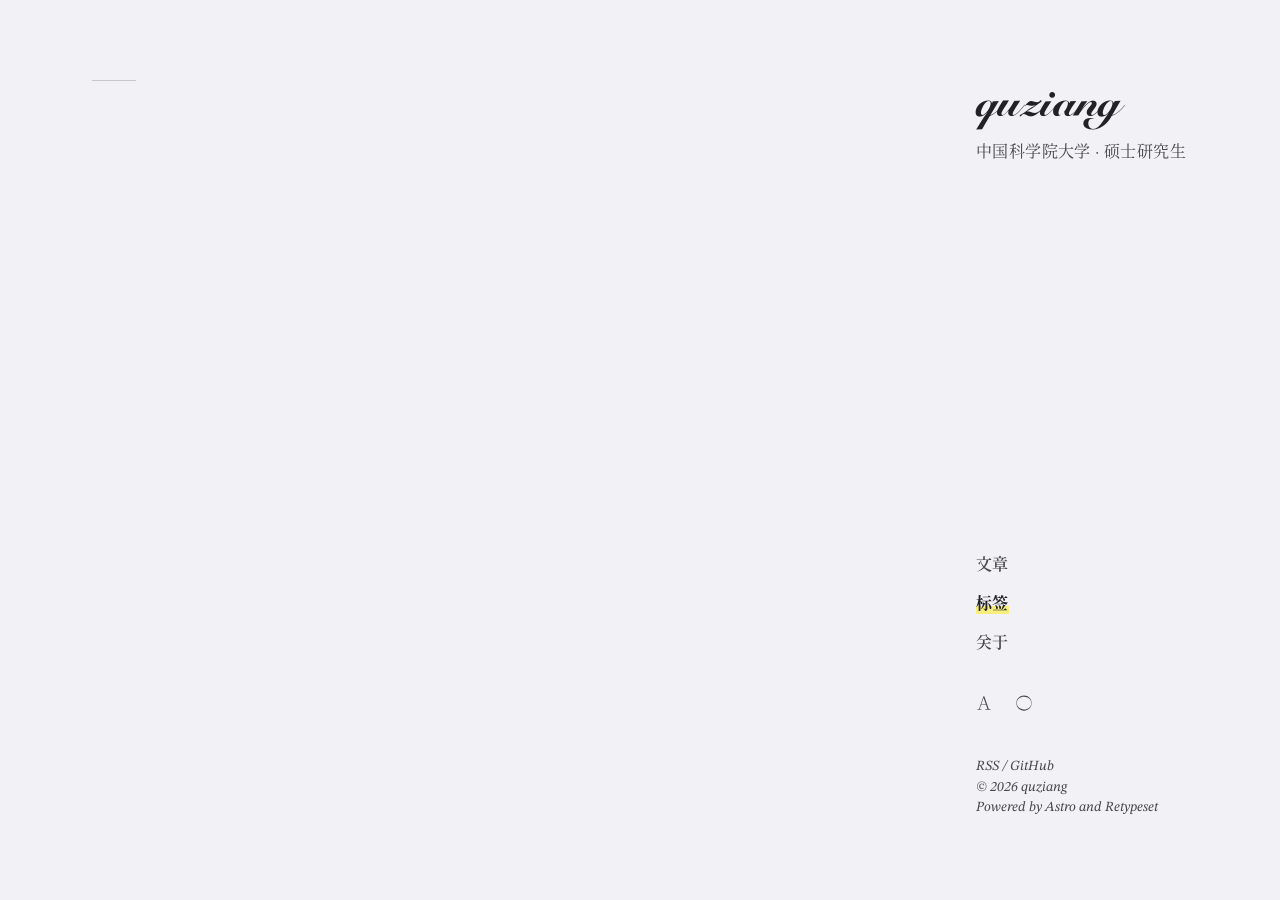
<file: tags/index.html>
<!DOCTYPE html><html class=font-sans lang=zh-CN><head><meta charset=utf-8><meta content="width=device-width,initial-scale=1,viewport-fit=cover" name=viewport><link href=/icons/favicon.svg rel=icon type=image/svg+xml><title>quziang - 中国科学院大学 · 硕士研究生</title><meta content="quziang — 个人博客" name=description><meta content=quziang name=author><meta content="Astro v6.1.5" name=generator><meta content="oklch(96% 0.005 298)" name=theme-color><link href=/fonts/EarlySummer-VF-Split/EarlySummer-VF-Subset.woff2 rel=preload type=font/woff2 as=font crossorigin><link href=/fonts/Snell-Black-SF.woff2 rel=preload type=font/woff2 as=font crossorigin><link href=/fonts/Snell-Bold-SF.woff2 rel=preload type=font/woff2 as=font crossorigin><link href=/fonts/STIX-VF.woff2 rel=preload type=font/woff2 as=font crossorigin><link href=/fonts/STIX-Italic-VF.woff2 rel=preload type=font/woff2 as=font crossorigin><link href=/_astro/katex.min.HM2DiD67.css rel=stylesheet media=print onload="this.media=&#34;all&#34;"><link href=https://quziang.github.io/tags/ rel=canonical><link href=/sitemap-index.xml rel=sitemap><link href=/rss.xml rel=alternate type=application/rss+xml title="RSS Feed"><link href=/atom.xml rel=alternate type=application/atom+xml title="Atom Feed"><link href=https://quziang.github.io rel=alternate hreflang=zh><link href=https://quziang.github.io/en/ rel=alternate hreflang=en><meta content=website property=og:type><meta content=https://quziang.github.io/tags/ property=og:url><meta content="quziang - 中国科学院大学 · 硕士研究生" property=og:title><meta content="quziang — 个人博客" property=og:description><meta content=https://quziang.github.io/icons/og-logo.png property=og:image><meta content=summary_large_image name=twitter:card><meta content=true name=astro-view-transitions-enabled><meta content=none name=astro-view-transitions-fallback><script type=module src=/_astro/ClientRouter.astro_astro_type_script_index_0_lang.BOHegxVA.js></script><script>!function(){function e(e=document){const t=function(){const e=localStorage.getItem("theme");return!!e&&"dark"===e}();e.documentElement.classList.toggle("dark",t);const n=e.head.querySelector('meta[name="theme-color"]');n&&n.setAttribute("content",t?"oklch(22% 0.005 298)":"oklch(96% 0.005 298)")}function t(e=document){const t=window.matchMedia("(prefers-reduced-motion: reduce)").matches||!("startViewTransition"in e);e.documentElement.classList.toggle("reduce-motion",t)}document.addEventListener("astro:before-swap",({newDocument:n})=>{e(n),t(n)}),e(),t()}()</script><link href=/_astro/Layout.6kZfTtuX.css rel=stylesheet><script type=module src=/_astro/page.DlJ3fynU.js></script><script>!function(t,e,n,r){(window.crossOriginIsolated||navigator.serviceWorker)&&((r=t[e]=Object.assign(t[e]||{},{lib:"/~partytown/",debug:!1}))[n]=(r[n]||[]).concat(["dataLayer.push","gtag"]))}(window,"partytown","forward");const tp={preserveBehavior:!1},ep=t=>{if("string"==typeof t)return[t,tp];const[e,n=tp]=t;return[e,{...tp,...n}]},n=Object.freeze((()=>{const t=new Set;let e=[];do{Object.getOwnPropertyNames(e).forEach(n=>{"function"==typeof e[n]&&t.add(n)})}while((e=Object.getPrototypeOf(e))!==Object.prototype);return Array.from(t)})());!function(t,e,r,o,i,a,s,c,d,p,l=t,u){function f(){u||(u=1,"/"==(s=(a.lib||"/~partytown/")+(a.debug?"debug/":""))[0]&&(d=e.querySelectorAll('script[type="text/partytown"]'),o!=t?o.dispatchEvent(new CustomEvent("pt1",{detail:t})):(c=setTimeout(w,(null==a?void 0:a.fallbackTimeout)||1e4),e.addEventListener("pt0",h),i?y(1):r.serviceWorker?r.serviceWorker.register(s+(a.swPath||"partytown-sw.js"),{scope:s}).then(function(t){t.active?y():t.installing&&t.installing.addEventListener("statechange",function(t){"activated"==t.target.state&&y()})},console.error):w())))}function y(n){p=e.createElement(n?"script":"iframe"),t._pttab=Date.now(),n||(p.style.display="block",p.style.width="0",p.style.height="0",p.style.border="0",p.style.visibility="hidden",p.setAttribute("aria-hidden",!0)),p.src=s+"partytown-"+(n?"atomics.js?v=0.11.2":"sandbox-sw.html?"+t._pttab),e.querySelector(a.sandboxParent||"body").appendChild(p)}function w(n,r){for(h(),o==t&&(a.forward||[]).map(function(e){const[n]=ep(e);delete t[n.split(".")[0]]}),n=0;n<d.length;n++)(r=e.createElement("script")).innerHTML=d[n].innerHTML,r.nonce=a.nonce,e.head.appendChild(r);p&&p.parentNode.removeChild(p)}function h(){clearTimeout(c)}a=t.partytown||{},o==t&&(a.forward||[]).map(function(e){const[r,{preserveBehavior:o}]=ep(e);l=t,r.split(".").map(function(e,r,i){var a;l=l[i[r]]=r+1<i.length?l[i[r]]||(a=i[r+1],n.includes(a)?[]:{}):(()=>{let e=null;if(o){const{methodOrProperty:n,thisObject:r}=((t,e)=>{let n=t;for(let t=0;t<e.length-1;t+=1)n=n[e[t]];return{thisObject:n,methodOrProperty:e.length>0?n[e[e.length-1]]:void 0}})(t,i);"function"==typeof n&&(e=(...t)=>n.apply(r,...t))}return function(){let n;return e&&(n=e(arguments)),(t._ptf=t._ptf||[]).push(i,arguments),n}})()})}),"complete"==e.readyState?f():(t.addEventListener("DOMContentLoaded",f),t.addEventListener("load",f))}(window,document,navigator,top,window.crossOriginIsolated),document.addEventListener("astro:before-swap",t=>{let e=document.body.querySelector("iframe[src*='/~partytown/']");e&&t.newDocument.body.append(e)})</script><style>[data-astro-transition-scope=astro-wif6pdce-1]{view-transition-name:site-title-zh}@layer astro{::view-transition-old(site-title-zh){animation-duration:180ms;animation-timing-function:cubic-bezier(0.76,0,0.24,1);animation-fill-mode:both;animation-name:astroFadeOut}::view-transition-new(site-title-zh){animation-duration:180ms;animation-timing-function:cubic-bezier(0.76,0,0.24,1);animation-fill-mode:both;animation-name:astroFadeIn}[data-astro-transition=back]::view-transition-old(site-title-zh){animation-duration:180ms;animation-timing-function:cubic-bezier(0.76,0,0.24,1);animation-fill-mode:both;animation-name:astroFadeOut}[data-astro-transition=back]::view-transition-new(site-title-zh){animation-duration:180ms;animation-timing-function:cubic-bezier(0.76,0,0.24,1);animation-fill-mode:both;animation-name:astroFadeIn}}[data-astro-transition-fallback=old] [data-astro-transition-scope=astro-wif6pdce-1],[data-astro-transition-fallback=old][data-astro-transition-scope=astro-wif6pdce-1]{animation-duration:180ms;animation-timing-function:cubic-bezier(0.76,0,0.24,1);animation-fill-mode:both;animation-name:astroFadeOut}[data-astro-transition-fallback=new] [data-astro-transition-scope=astro-wif6pdce-1],[data-astro-transition-fallback=new][data-astro-transition-scope=astro-wif6pdce-1]{animation-duration:180ms;animation-timing-function:cubic-bezier(0.76,0,0.24,1);animation-fill-mode:both;animation-name:astroFadeIn}[data-astro-transition=back][data-astro-transition-fallback=old] [data-astro-transition-scope=astro-wif6pdce-1],[data-astro-transition=back][data-astro-transition-fallback=old][data-astro-transition-scope=astro-wif6pdce-1]{animation-duration:180ms;animation-timing-function:cubic-bezier(0.76,0,0.24,1);animation-fill-mode:both;animation-name:astroFadeOut}[data-astro-transition=back][data-astro-transition-fallback=new] [data-astro-transition-scope=astro-wif6pdce-1],[data-astro-transition=back][data-astro-transition-fallback=new][data-astro-transition-scope=astro-wif6pdce-1]{animation-duration:180ms;animation-timing-function:cubic-bezier(0.76,0,0.24,1);animation-fill-mode:both;animation-name:astroFadeIn}</style></head><body><div class="max-w-205.848 min-h-dvh min-h-vh mx-auto w-full" lg="mx-[max(5.75rem,calc(50vw-34.25rem))] my-20 max-w-[min(calc(75vw-16rem),44rem)] min-h-full p-0" p="x-[min(7.25vw,3.731rem)] y-10"><header class="mb-10.5 cjk:tracking-wide lg:uno-desktop-column lg:top-20"><h1 class="c-primary font-bold font-title lg:text-9 lg:w-full mb-1.8 text-8 w-75%"><div class="box-content inline-block pr-1" data-astro-transition-scope=astro-wif6pdce-1 data-disable-theme-toggle-transition><a href=/ id=site-title-link>quziang</a></div></h1><h2 aria-hidden=false class="c-secondary font-navbar lg:text-4 lg:w-full text-3.5 w-75%">中国科学院大学 · 硕士研究生</h2></header><nav aria-label="Site Navigation" class="font-navbar lg:text-4 cjk:tracking-wide font-semibold leading-2.45em lg:bottom-[min(9.04rem+3.85vw,12.5rem)] lg:uno-desktop-column mb-10.5 text-3.6"><ul><li><a href=/ class="hover:c-primary highlight-hover after:bottom-0.7em hover:font-bold transition-[colors,font-weight]">文章</a></li><li><a href=/tags/ class="after:bottom-0.7em c-primary font-bold highlight-static">标签</a></li><li><a href=/about/ class="hover:c-primary highlight-hover after:bottom-0.7em hover:font-bold transition-[colors,font-weight]">关于</a></li></ul></nav><main class=mb-12><div class=uno-decorative-line></div><div class="mb-10.5 flex flex-wrap gap-x-3 gap-y-3.2 no-heti"></div></main><footer class="font-navbar leading-1.25em text-3" lg="uno-desktop-column bottom-20 text-3.5"><p><a href=/atom.xml class="hover:c-primary highlight-hover after:bottom-0.35em py-0.8 transition-colors" rel="noopener noreferrer" target=_blank name=RSS>RSS</a> / <a href=https://github.com/quziang class="hover:c-primary highlight-hover after:bottom-0.35em py-0.8 transition-colors" rel="noopener noreferrer" target=_blank data-umami-event=outbound-link-click data-umami-event-url=https://github.com/quziang name=GitHub>GitHub</a></p><p>© 2026 quziang</p><p>Powered by <a href=https://astro.build/ class="hover:c-primary highlight-hover after:bottom-0.35em py-0.8 transition-colors" rel="noopener noreferrer" target=_blank data-umami-event=outbound-link-click data-umami-event-url=https://astro.build/ >Astro</a> and <a href=https://github.com/radishzzz/astro-theme-retypeset class="hover:c-primary highlight-hover after:bottom-0.35em py-0.8 transition-colors" rel="noopener noreferrer" target=_blank data-umami-event=outbound-link-click data-umami-event-url=https://github.com/radishzzz/astro-theme-retypeset>Retypeset</a></p></footer></div><div class="flex absolute gap-6 lg:bottom-[min(10.27rem+1.92vw,12rem)] lg:fixed lg:right-[max(5rem,calc(50vw-35rem))] lg:top-auto lg:w-14rem min-[823px]:max-lg:right-[calc(50vw-22rem)] right-7.25vw top-14.6"><a href=/en/tags/ class="hover:c-primary active:scale-90 aspect-square c-secondary w-4" aria-label="Switch website language" id=language-switcher><svg aria-hidden=true fill=currentColor viewBox="0 0 24 24"><path d="M19.18 21.1 12.4 1.89h-1.21L4.52 21.1l-2.53.2v.81h6.37v-.81l-2.83-.2 2.02-5.97h7.58l2.02 5.97-3.34.2v.81H22v-.81l-2.83-.2zM7.85 14.33l3.44-10.21 3.54 10.21z"/></svg> </a><button aria-label="Switch light/dark theme" class="hover:c-primary active:scale-90 aspect-square c-secondary w-4" data-dark-mode="oklch(22% 0.005 298)" data-light-mode="oklch(96% 0.005 298)" id=theme-toggle-button><svg aria-hidden=true fill=currentColor viewBox="0 0 24 24"><path d="M12.06.61C5.66.61.46 5.71.46 12.11s5.1 11.5 11.6 11.5 11.5-5.1 11.5-11.5S18.46.61 12.06.61m0 21c-6.07 0-10.94-4.2-10.94-9.5s4.87-9.4 10.94-9.4S23 6.91 23 12.21s-4.88 9.4-10.94 9.4"/></svg></button></div><script type=module>function a(e){document.documentElement.classList.toggle("dark",e);const t=document.head.querySelector('meta[name="theme-color"]'),n=document.getElementById("theme-toggle-button"),o=n?.dataset.lightMode,c=n?.dataset.darkMode;t&&o&&c&&t.setAttribute("content",e?c:o),localStorage.setItem("theme",e?"dark":"light"),document.dispatchEvent(new Event("theme-changed"))}function c(){a(!document.documentElement.classList.contains("dark"))}function d(e){e.target instanceof Element&&e.target.closest("#theme-toggle-button")&&(document.documentElement.classList.contains("reduce-motion")?c():(document.documentElement.style.setProperty("view-transition-name","theme-toggle-transition"),document.documentElement.setAttribute("data-theme-changing",""),document.startViewTransition(c).finished.then(()=>{document.documentElement.style.removeProperty("view-transition-name"),document.documentElement.removeAttribute("data-theme-changing")})))}function i(e){a(e.matches)}document.addEventListener("click",d),window.matchMedia("(prefers-color-scheme: dark)").addEventListener("change",i)</script><script type=module>const o={click:"tap",typing:"type"},u={[o.click]:.8,[o.typing]:.4},d=["#language-switcher","#theme-toggle-button"],f=[".el-input__inner",".el-textarea__inner","#wl-nick","#wl-mail","#wl-link","#wl-edit"],h=new Set(["Shift","Control","Alt","Meta","Tab","Escape","CapsLock"]),w=d.join(","),g=f.join(",");function r(){return window.matchMedia("(max-width: 1023px)").matches}function p(){return document.head.querySelector('link[rel="sitemap"]')?.getAttribute("href")?.replace("/sitemap-index.xml","")||""}class y{audioContext=null;audioBuffers={[o.click]:[],[o.typing]:[]};initPromise=null;constructor(){!r()&&"requestIdleCallback"in window&&requestIdleCallback(()=>this.initialize())}async fetchAndCacheSound(t,e){if(!this.audioContext)throw new Error("Audio context not initialized");const i=`${t}_0${e+1}`,n=await(await fetch(`${p()}/sounds/${i}.wav`)).arrayBuffer(),a=await this.audioContext.decodeAudioData(n);this.audioBuffers[t].push(a)}async preloadAllSounds(){const t=Object.values(o).flatMap(t=>Array.from({length:5},(e,i)=>this.fetchAndCacheSound(t,i)));await Promise.allSettled(t)}async initialize(){return this.initPromise??=(async()=>{const t=window.AudioContext||window.webkitAudioContext;this.audioContext=new t,await this.preloadAllSounds()})()}async playSound(t){try{if(await this.initialize(),!this.audioContext)return;"suspended"===this.audioContext.state&&await this.audioContext.resume();const e=this.audioBuffers[t];if(0===e.length)return;const i=this.audioContext.createBufferSource();i.buffer=e[Math.floor(Math.random()*e.length)];const n=this.audioContext.createGain();n.gain.value=u[t],i.connect(n).connect(this.audioContext.destination),i.start(0)}catch(t){console.warn("Sound playback failed:",t)}}}const c=new y;function m(t){r()||!t.target?.closest(w)||c.playSound(o.click)}function C(t){r()||t.ctrlKey||t.altKey||t.metaKey||h.has(t.key)||!t.target?.closest(g)||c.playSound(o.typing)}document.addEventListener("click",m),document.addEventListener("keydown",C)</script><script type=module>const e=new WeakMap;async function a(t){if(!(t.target instanceof Element))return;const o=t.target.closest(".code-copy-button");if(!o)return;const n=o.parentElement?.querySelector("pre > code")?.textContent;if(!n)return;try{await navigator.clipboard.writeText(n)}catch(e){return void console.error("[CodeCopyButton] Failed to copy:",e)}o.classList.add("copied");const c=e.get(o);c&&clearTimeout(c);const r=window.setTimeout(()=>{o.classList.remove("copied"),e.delete(o)},1500);e.set(o,r)}document.addEventListener("click",a)</script><script type=module>const c=new Intl.NumberFormat("en",{notation:"compact",maximumFractionDigits:1});async function i(t){const e=`github-repo-${t}`;try{const t=sessionStorage.getItem(e);if(t)return JSON.parse(t)}catch{try{sessionStorage.removeItem(e)}catch{}}try{const o=await fetch(`https://api.github.com/repos/${t}`);if(!o.ok)return console.warn(`[GithubCard] Failed to fetch ${t}: ${o.status} ${o.statusText}`),null;const r=await o.json(),n={owner:{avatar_url:r.owner?.avatar_url},description:r.description,stargazers_count:r.stargazers_count,forks_count:r.forks_count,license:r.license?{spdx_id:r.license.spdx_id}:null};try{sessionStorage.setItem(e,JSON.stringify(n))}catch{}return n}catch(e){return console.error(`[GithubCard] Failed to fetch ${t}:`,e),null}}function u(t,e){const o=(e,o)=>{const r=t.querySelector(e);r&&(r.textContent=o)};if(!e)return void o(".gc-repo-description","Failed to load data");const r=t.querySelector(".gc-owner-avatar");r&&e.owner?.avatar_url&&(r.style.backgroundImage=`url(${e.owner.avatar_url})`),o(".gc-repo-description",e.description??"No description"),o(".gc-stars-count",c.format(e.stargazers_count??0)),o(".gc-forks-count",c.format(e.forks_count??0)),o(".gc-license-info",e.license?.spdx_id??"No License")}async function l(t){const e=t.dataset.repo;if(!e)return;u(t,await i(e))}function d(){const t=document.querySelectorAll(".gc-container");0!==t.length&&t.forEach(t=>{l(t)})}document.addEventListener("astro:page-load",d)</script><script type=module src=/_astro/MediaEmbed.astro_astro_type_script_index_0_lang.BAYHDMd5.js></script><script type=module>let e=null,t=null,i=null;function m(){e=document.createElement("div"),e.className="zoom-overlay",e.setAttribute("role","dialog"),e.setAttribute("aria-modal","true"),e.setAttribute("aria-label","Image Viewer"),e.setAttribute("tabindex","-1"),document.body.appendChild(e)}function f(){e=null,t=null,i=null}function p(n){if(!e)return;document.body.style.overflow="hidden";const o=n.getBoundingClientRect();i=n,t=n.cloneNode(),t.className="zoom-img",t.removeAttribute("id"),t.removeAttribute("loading"),t.style.top=`${o.top}px`,t.style.left=`${o.left}px`,t.style.width=`${o.width}px`,t.style.height=`${o.height}px`,document.body.appendChild(t),e.style.display="block",e.focus();const l=window.innerWidth,d=window.innerHeight,r=window.innerWidth<768?1:.8,s=Math.min(l*r/o.width,d*r/o.height),a=(-o.left+(l-o.width)/2)/s,u=(-o.top+(d-o.height)/2)/s;requestAnimationFrame(()=>{e&&(e.style.opacity="1"),t&&(t.style.transform=`scale(${s}) translate3d(${a}px, ${u}px, 0)`)})}function s(){if(!e||!t||!i)return;t.style.transform="",e.style.opacity="0",document.body.style.overflow="";t.addEventListener("transitionend",()=>{t&&(t?.remove(),t=null,e&&(e.style.display="none"),i?.focus(),i=null)},{once:!0})}function h(e){if(t)return void s();const n=e.target;n instanceof HTMLImageElement&&(!n.complete||n.width<100||n.height<100||(e.preventDefault(),p(n)))}document.addEventListener("astro:page-load",m),document.addEventListener("astro:before-swap",f),document.addEventListener("click",h),window.addEventListener("resize",s)</script></body></html>
</file>
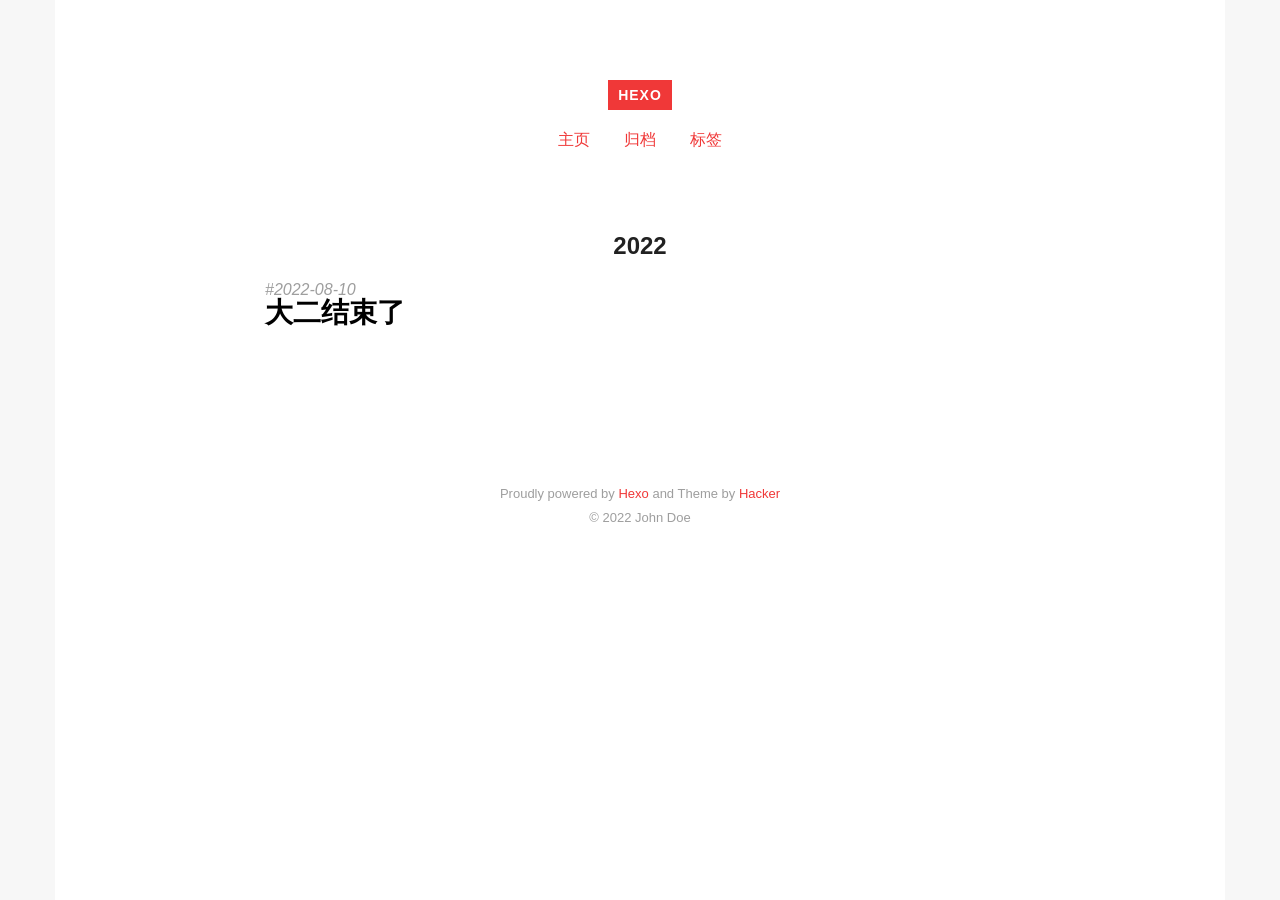
<file: archives/2022/index.html>
<!DOCTYPE HTML>
<html>
<head>
  <meta charset="utf-8">
  
  <title>归档：2022 | Hexo</title>

  
  <meta name="author" content="John Doe">
  

  

  

  <meta id="viewport" name="viewport" content="width=device-width, initial-scale=1, maximum-scale=1, minimum-scale=1, user-scalable=no, minimal-ui">
  <meta name="apple-mobile-web-app-capable" content="yes">
  <meta name="apple-mobile-web-app-status-bar-style" content="black">

  

  <meta property="og:site_name" content="Hexo"/>

  
  <meta property="og:image" content="/favicon.ico"/>
  

  <link href="/favicon.ico" rel="icon">
  <link rel="alternate" href="/atom.xml" title="Hexo" type="application/atom+xml">
  <link rel="stylesheet" href="/css/style.css" media="screen" type="text/css">
<meta name="generator" content="Hexo 5.4.2"></head>


<body>
<div class="blog">
  <div class="content">

    <header>
  <div class="site-branding">
    <h1 class="site-title">
      <a href="/">Hexo</a>
    </h1>
    <p class="site-description"></p>
  </div>
  <nav class="site-navigation">
    <ul>
      
        <li><a href="/">主页</a></li>
      
        <li><a href="/archives">归档</a></li>
      
        <li><a href="/tags">标签</a></li>
      
    </ul>
  </nav>
</header>

    <main class="site-main posts-loop">
    

<article>

  <h2 class="article-title ">2022</h2>

  <div class="archive">
    
      <div class="post archive">
        <div class="archive-post">
          <time datetime="2022-08-10T14:29:38.000Z">
            <a href="/2022/08/10/大二结束了/">2022-08-10</a>
          </time>
          
            <h3 class="archive-title"><a href="/2022/08/10/大二结束了/"><span>大二结束了</span></a></h3>
          
        </div>
      </div>
    
    <nav class="pagination">
  
  
</nav>
  </div>

</article>
    </main>

    <footer class="site-footer">
  <p class="site-info">
    Proudly powered by <a href="https://hexo.io/" target="_blank">Hexo</a> and
    Theme by <a href="https://github.com/CodeDaraW/Hacker" target="_blank">Hacker</a>
    </br>
    
    &copy; 2022 John Doe
    
  </p>
</footer>
    
    
  </div>
</div>
</body>
</html>
</file>
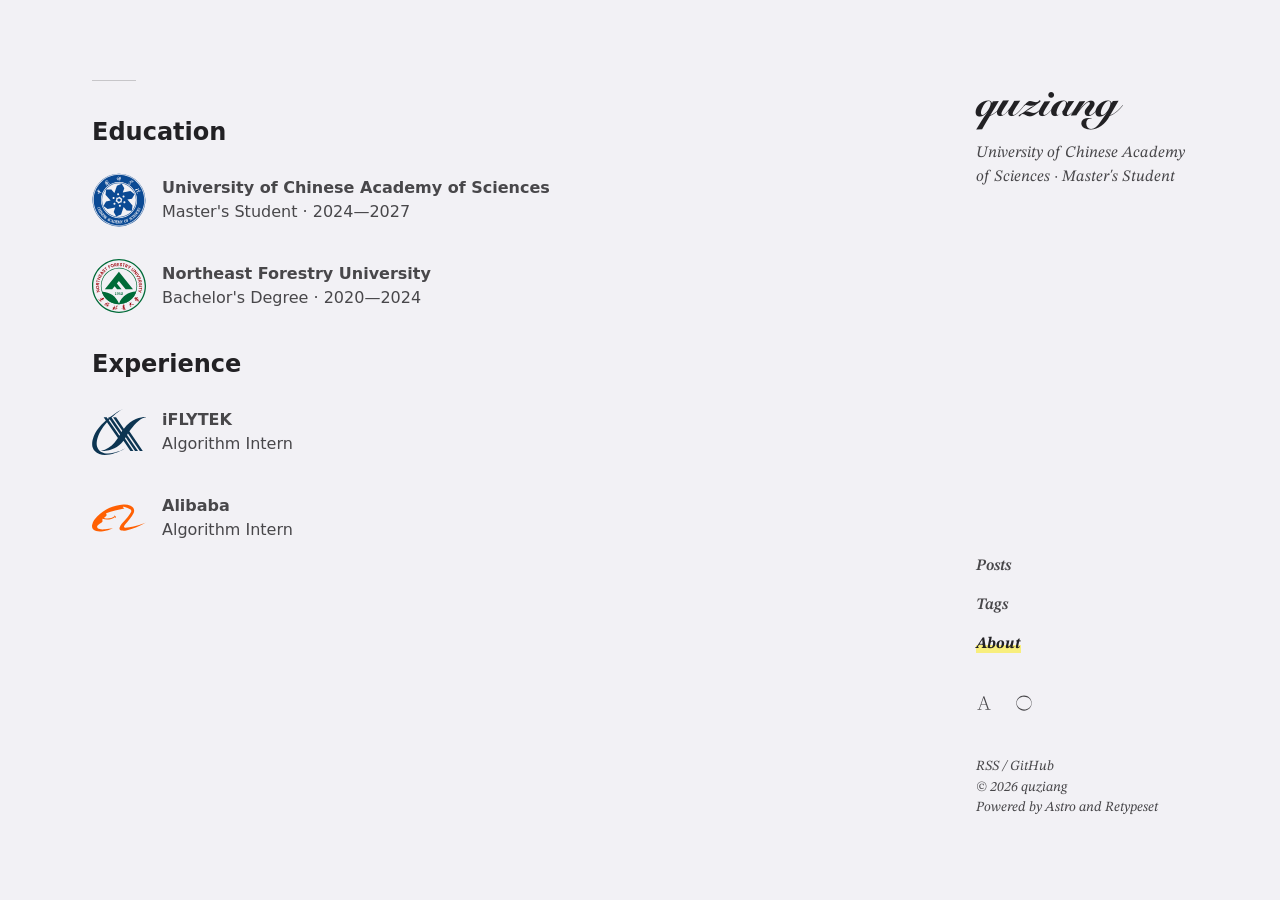
<file: en/about/index.html>
<!DOCTYPE html><html class=font-sans lang=en-US><head><meta charset=utf-8><meta content="width=device-width,initial-scale=1,viewport-fit=cover" name=viewport><link href=/icons/favicon.svg rel=icon type=image/svg+xml><title>quziang - University of Chinese Academy of Sciences · Master&#39;s Student</title><meta content="quziang — personal blog" name=description><meta content=quziang name=author><meta content="Astro v6.1.5" name=generator><meta content="oklch(96% 0.005 298)" name=theme-color><link href=/fonts/EarlySummer-VF-Split/EarlySummer-VF-Subset.woff2 rel=preload type=font/woff2 as=font crossorigin><link href=/fonts/Snell-Black-SF.woff2 rel=preload type=font/woff2 as=font crossorigin><link href=/fonts/Snell-Bold-SF.woff2 rel=preload type=font/woff2 as=font crossorigin><link href=/fonts/STIX-VF.woff2 rel=preload type=font/woff2 as=font crossorigin><link href=/fonts/STIX-Italic-VF.woff2 rel=preload type=font/woff2 as=font crossorigin><link href=/_astro/katex.min.HM2DiD67.css rel=stylesheet media=print onload="this.media=&#34;all&#34;"><link href=https://quziang.github.io/en/about/ rel=canonical><link href=/sitemap-index.xml rel=sitemap><link href=/rss.xml rel=alternate type=application/rss+xml title="RSS Feed"><link href=/atom.xml rel=alternate type=application/atom+xml title="Atom Feed"><link href=https://quziang.github.io rel=alternate hreflang=zh><link href=https://quziang.github.io/en/ rel=alternate hreflang=en><meta content=website property=og:type><meta content=https://quziang.github.io/en/about/ property=og:url><meta content="quziang - University of Chinese Academy of Sciences · Master's Student" property=og:title><meta content="quziang — personal blog" property=og:description><meta content=https://quziang.github.io/icons/og-logo.png property=og:image><meta content=summary_large_image name=twitter:card><meta content=true name=astro-view-transitions-enabled><meta content=none name=astro-view-transitions-fallback><script type=module src=/_astro/ClientRouter.astro_astro_type_script_index_0_lang.BOHegxVA.js></script><script>!function(){function e(e=document){const t=function(){const e=localStorage.getItem("theme");return!!e&&"dark"===e}();e.documentElement.classList.toggle("dark",t);const n=e.head.querySelector('meta[name="theme-color"]');n&&n.setAttribute("content",t?"oklch(22% 0.005 298)":"oklch(96% 0.005 298)")}function t(e=document){const t=window.matchMedia("(prefers-reduced-motion: reduce)").matches||!("startViewTransition"in e);e.documentElement.classList.toggle("reduce-motion",t)}document.addEventListener("astro:before-swap",({newDocument:n})=>{e(n),t(n)}),e(),t()}()</script><link href=/_astro/Layout.6kZfTtuX.css rel=stylesheet><script type=module src=/_astro/page.DlJ3fynU.js></script><script>!function(t,e,n,r){(window.crossOriginIsolated||navigator.serviceWorker)&&((r=t[e]=Object.assign(t[e]||{},{lib:"/~partytown/",debug:!1}))[n]=(r[n]||[]).concat(["dataLayer.push","gtag"]))}(window,"partytown","forward");const tp={preserveBehavior:!1},ep=t=>{if("string"==typeof t)return[t,tp];const[e,n=tp]=t;return[e,{...tp,...n}]},n=Object.freeze((()=>{const t=new Set;let e=[];do{Object.getOwnPropertyNames(e).forEach(n=>{"function"==typeof e[n]&&t.add(n)})}while((e=Object.getPrototypeOf(e))!==Object.prototype);return Array.from(t)})());!function(t,e,r,o,i,a,s,c,d,p,l=t,u){function f(){u||(u=1,"/"==(s=(a.lib||"/~partytown/")+(a.debug?"debug/":""))[0]&&(d=e.querySelectorAll('script[type="text/partytown"]'),o!=t?o.dispatchEvent(new CustomEvent("pt1",{detail:t})):(c=setTimeout(w,(null==a?void 0:a.fallbackTimeout)||1e4),e.addEventListener("pt0",h),i?y(1):r.serviceWorker?r.serviceWorker.register(s+(a.swPath||"partytown-sw.js"),{scope:s}).then(function(t){t.active?y():t.installing&&t.installing.addEventListener("statechange",function(t){"activated"==t.target.state&&y()})},console.error):w())))}function y(n){p=e.createElement(n?"script":"iframe"),t._pttab=Date.now(),n||(p.style.display="block",p.style.width="0",p.style.height="0",p.style.border="0",p.style.visibility="hidden",p.setAttribute("aria-hidden",!0)),p.src=s+"partytown-"+(n?"atomics.js?v=0.11.2":"sandbox-sw.html?"+t._pttab),e.querySelector(a.sandboxParent||"body").appendChild(p)}function w(n,r){for(h(),o==t&&(a.forward||[]).map(function(e){const[n]=ep(e);delete t[n.split(".")[0]]}),n=0;n<d.length;n++)(r=e.createElement("script")).innerHTML=d[n].innerHTML,r.nonce=a.nonce,e.head.appendChild(r);p&&p.parentNode.removeChild(p)}function h(){clearTimeout(c)}a=t.partytown||{},o==t&&(a.forward||[]).map(function(e){const[r,{preserveBehavior:o}]=ep(e);l=t,r.split(".").map(function(e,r,i){var a;l=l[i[r]]=r+1<i.length?l[i[r]]||(a=i[r+1],n.includes(a)?[]:{}):(()=>{let e=null;if(o){const{methodOrProperty:n,thisObject:r}=((t,e)=>{let n=t;for(let t=0;t<e.length-1;t+=1)n=n[e[t]];return{thisObject:n,methodOrProperty:e.length>0?n[e[e.length-1]]:void 0}})(t,i);"function"==typeof n&&(e=(...t)=>n.apply(r,...t))}return function(){let n;return e&&(n=e(arguments)),(t._ptf=t._ptf||[]).push(i,arguments),n}})()})}),"complete"==e.readyState?f():(t.addEventListener("DOMContentLoaded",f),t.addEventListener("load",f))}(window,document,navigator,top,window.crossOriginIsolated),document.addEventListener("astro:before-swap",t=>{let e=document.body.querySelector("iframe[src*='/~partytown/']");e&&t.newDocument.body.append(e)})</script><style>[data-astro-transition-scope=astro-wif6pdce-1]{view-transition-name:site-title-en}@layer astro{::view-transition-old(site-title-en){animation-duration:180ms;animation-timing-function:cubic-bezier(0.76,0,0.24,1);animation-fill-mode:both;animation-name:astroFadeOut}::view-transition-new(site-title-en){animation-duration:180ms;animation-timing-function:cubic-bezier(0.76,0,0.24,1);animation-fill-mode:both;animation-name:astroFadeIn}[data-astro-transition=back]::view-transition-old(site-title-en){animation-duration:180ms;animation-timing-function:cubic-bezier(0.76,0,0.24,1);animation-fill-mode:both;animation-name:astroFadeOut}[data-astro-transition=back]::view-transition-new(site-title-en){animation-duration:180ms;animation-timing-function:cubic-bezier(0.76,0,0.24,1);animation-fill-mode:both;animation-name:astroFadeIn}}[data-astro-transition-fallback=old] [data-astro-transition-scope=astro-wif6pdce-1],[data-astro-transition-fallback=old][data-astro-transition-scope=astro-wif6pdce-1]{animation-duration:180ms;animation-timing-function:cubic-bezier(0.76,0,0.24,1);animation-fill-mode:both;animation-name:astroFadeOut}[data-astro-transition-fallback=new] [data-astro-transition-scope=astro-wif6pdce-1],[data-astro-transition-fallback=new][data-astro-transition-scope=astro-wif6pdce-1]{animation-duration:180ms;animation-timing-function:cubic-bezier(0.76,0,0.24,1);animation-fill-mode:both;animation-name:astroFadeIn}[data-astro-transition=back][data-astro-transition-fallback=old] [data-astro-transition-scope=astro-wif6pdce-1],[data-astro-transition=back][data-astro-transition-fallback=old][data-astro-transition-scope=astro-wif6pdce-1]{animation-duration:180ms;animation-timing-function:cubic-bezier(0.76,0,0.24,1);animation-fill-mode:both;animation-name:astroFadeOut}[data-astro-transition=back][data-astro-transition-fallback=new] [data-astro-transition-scope=astro-wif6pdce-1],[data-astro-transition=back][data-astro-transition-fallback=new][data-astro-transition-scope=astro-wif6pdce-1]{animation-duration:180ms;animation-timing-function:cubic-bezier(0.76,0,0.24,1);animation-fill-mode:both;animation-name:astroFadeIn}</style></head><body><div class="max-w-205.848 min-h-dvh min-h-vh mx-auto w-full" lg="mx-[max(5.75rem,calc(50vw-34.25rem))] my-20 max-w-[min(calc(75vw-16rem),44rem)] min-h-full p-0" p="x-[min(7.25vw,3.731rem)] y-10"><header class="cjk:tracking-wide lg:uno-desktop-column mb-10.5 lg:top-20"><h1 class="c-primary font-bold font-title lg:text-9 lg:w-full mb-1.8 text-8 w-75%"><div class="box-content inline-block pr-1" data-astro-transition-scope=astro-wif6pdce-1 data-disable-theme-toggle-transition><a href=/en/ id=site-title-link>quziang</a></div></h1><h2 aria-hidden=false class="c-secondary font-navbar lg:text-4 lg:w-full text-3.5 w-75%">University of Chinese Academy of Sciences · Master&#39;s Student</h2></header><nav aria-label="Site Navigation" class="font-navbar lg:text-4 cjk:tracking-wide font-semibold leading-2.45em lg:bottom-[min(9.04rem+3.85vw,12.5rem)] lg:uno-desktop-column mb-10.5 text-3.6"><ul><li><a href=/en/ class="hover:c-primary highlight-hover after:bottom-0.7em hover:font-bold transition-[colors,font-weight]">Posts</a></li><li><a href=/en/tags/ class="hover:c-primary highlight-hover after:bottom-0.7em hover:font-bold transition-[colors,font-weight]">Tags</a></li><li><a href=/en/about/ class="after:bottom-0.7em c-primary font-bold highlight-static">About</a></li></ul></nav><main class=mb-12><div class=uno-decorative-line></div><div class=heti><h2 id=education>Education<a href=#education class=heading-anchor-link aria-label="Link to Education"><svg aria-hidden=true fill=currentColor viewBox="0 0 24 24"><path d="M2.6 21.4c2 2 5.9 2.9 8.9 0l3.5-3.5-1-1-3.5 3.5c-1.4 1.4-4.2 1.9-6.4-.3s-1.8-5-.3-6.4l3.5-3.5-1-1-3.5 3.5c-3 3-2 6.9 0 8.9ZM21.4 2.6c2 2 2.9 5.9 0 8.9L17.9 15l-1-1 3.5-3.5c1.4-1.4 1.9-4.2-.3-6.4s-5-1.8-6.4-.3l-3.5 3.5-1-1 3.5-3.5c3-3 6.9-2 8.9 0Z"></path><path d="m8.01 14.97 6.93-6.93 1.061 1.06-6.93 6.93z"></path></svg></a></h2><div style="display:flex;align-items:center;gap:1rem;margin:1.5rem 0 2rem"><img alt="University of Chinese Academy of Sciences emblem" height=54 src=/assets/ucas-emblem.svg style=width:54px;height:54px;margin:0;object-fit:contain width=54><div><strong>University of Chinese Academy of Sciences</strong><br>Master's Student · 2024—2027</div></div><div style="display:flex;align-items:center;gap:1rem;margin:0 0 2rem"><img alt="Northeast Forestry University emblem" height=54 src=/assets/nefu-emblem.svg style=width:54px;height:54px;margin:0;object-fit:contain width=54><div><strong>Northeast Forestry University</strong><br>Bachelor's Degree · 2020—2024</div></div><h2 id=experience>Experience<a href=#experience class=heading-anchor-link aria-label="Link to Experience"><svg aria-hidden=true fill=currentColor viewBox="0 0 24 24"><path d="M2.6 21.4c2 2 5.9 2.9 8.9 0l3.5-3.5-1-1-3.5 3.5c-1.4 1.4-4.2 1.9-6.4-.3s-1.8-5-.3-6.4l3.5-3.5-1-1-3.5 3.5c-3 3-2 6.9 0 8.9ZM21.4 2.6c2 2 2.9 5.9 0 8.9L17.9 15l-1-1 3.5-3.5c1.4-1.4 1.9-4.2-.3-6.4s-5-1.8-6.4-.3l-3.5 3.5-1-1 3.5-3.5c3-3 6.9-2 8.9 0Z"></path><path d="m8.01 14.97 6.93-6.93 1.061 1.06-6.93 6.93z"></path></svg></a></h2><div style="display:flex;align-items:center;gap:1rem;margin:1.5rem 0 2rem"><img alt="iFLYTEK logo" height=54 src=/assets/iflytek.svg style=width:54px;height:54px;margin:0;object-fit:contain width=54><div><strong>iFLYTEK</strong><br>Algorithm Intern</div></div><div style="display:flex;align-items:center;gap:1rem;margin:0 0 2rem"><img alt="Alibaba logo" height=54 src=/assets/alibaba.svg style=width:54px;height:54px;margin:0;object-fit:contain width=54><div><strong>Alibaba</strong><br>Algorithm Intern</div></div></div></main><footer class="font-navbar leading-1.25em text-3" lg="uno-desktop-column bottom-20 text-3.5"><p><a href=/en/atom.xml class="hover:c-primary highlight-hover after:bottom-0.35em py-0.8 transition-colors" rel="noopener noreferrer" target=_blank name=RSS>RSS</a> / <a href=https://github.com/quziang class="hover:c-primary highlight-hover after:bottom-0.35em py-0.8 transition-colors" rel="noopener noreferrer" target=_blank data-umami-event=outbound-link-click data-umami-event-url=https://github.com/quziang name=GitHub>GitHub</a></p><p>© 2026 quziang</p><p>Powered by <a href=https://astro.build/ class="hover:c-primary highlight-hover after:bottom-0.35em py-0.8 transition-colors" rel="noopener noreferrer" target=_blank data-umami-event=outbound-link-click data-umami-event-url=https://astro.build/ >Astro</a> and <a href=https://github.com/radishzzz/astro-theme-retypeset class="hover:c-primary highlight-hover after:bottom-0.35em py-0.8 transition-colors" rel="noopener noreferrer" target=_blank data-umami-event=outbound-link-click data-umami-event-url=https://github.com/radishzzz/astro-theme-retypeset>Retypeset</a></p></footer></div><div class="absolute flex gap-6 lg:bottom-[min(10.27rem+1.92vw,12rem)] lg:fixed lg:right-[max(5rem,calc(50vw-35rem))] lg:top-auto lg:w-14rem min-[823px]:max-lg:right-[calc(50vw-22rem)] right-7.25vw top-14.6"><a href=/about/ class="hover:c-primary active:scale-90 aspect-square c-secondary w-4" aria-label="Switch website language" id=language-switcher><svg aria-hidden=true fill=currentColor viewBox="0 0 24 24"><path d="M19.18 21.1 12.4 1.89h-1.21L4.52 21.1l-2.53.2v.81h6.37v-.81l-2.83-.2 2.02-5.97h7.58l2.02 5.97-3.34.2v.81H22v-.81l-2.83-.2zM7.85 14.33l3.44-10.21 3.54 10.21z"/></svg> </a><button aria-label="Switch light/dark theme" class="hover:c-primary active:scale-90 aspect-square c-secondary w-4" data-dark-mode="oklch(22% 0.005 298)" data-light-mode="oklch(96% 0.005 298)" id=theme-toggle-button><svg aria-hidden=true fill=currentColor viewBox="0 0 24 24"><path d="M12.06.61C5.66.61.46 5.71.46 12.11s5.1 11.5 11.6 11.5 11.5-5.1 11.5-11.5S18.46.61 12.06.61m0 21c-6.07 0-10.94-4.2-10.94-9.5s4.87-9.4 10.94-9.4S23 6.91 23 12.21s-4.88 9.4-10.94 9.4"/></svg></button></div><script type=module>function a(e){document.documentElement.classList.toggle("dark",e);const t=document.head.querySelector('meta[name="theme-color"]'),n=document.getElementById("theme-toggle-button"),o=n?.dataset.lightMode,c=n?.dataset.darkMode;t&&o&&c&&t.setAttribute("content",e?c:o),localStorage.setItem("theme",e?"dark":"light"),document.dispatchEvent(new Event("theme-changed"))}function c(){a(!document.documentElement.classList.contains("dark"))}function d(e){e.target instanceof Element&&e.target.closest("#theme-toggle-button")&&(document.documentElement.classList.contains("reduce-motion")?c():(document.documentElement.style.setProperty("view-transition-name","theme-toggle-transition"),document.documentElement.setAttribute("data-theme-changing",""),document.startViewTransition(c).finished.then(()=>{document.documentElement.style.removeProperty("view-transition-name"),document.documentElement.removeAttribute("data-theme-changing")})))}function i(e){a(e.matches)}document.addEventListener("click",d),window.matchMedia("(prefers-color-scheme: dark)").addEventListener("change",i)</script><script type=module>const o={click:"tap",typing:"type"},u={[o.click]:.8,[o.typing]:.4},d=["#language-switcher","#theme-toggle-button"],f=[".el-input__inner",".el-textarea__inner","#wl-nick","#wl-mail","#wl-link","#wl-edit"],h=new Set(["Shift","Control","Alt","Meta","Tab","Escape","CapsLock"]),w=d.join(","),g=f.join(",");function r(){return window.matchMedia("(max-width: 1023px)").matches}function p(){return document.head.querySelector('link[rel="sitemap"]')?.getAttribute("href")?.replace("/sitemap-index.xml","")||""}class y{audioContext=null;audioBuffers={[o.click]:[],[o.typing]:[]};initPromise=null;constructor(){!r()&&"requestIdleCallback"in window&&requestIdleCallback(()=>this.initialize())}async fetchAndCacheSound(t,e){if(!this.audioContext)throw new Error("Audio context not initialized");const i=`${t}_0${e+1}`,n=await(await fetch(`${p()}/sounds/${i}.wav`)).arrayBuffer(),a=await this.audioContext.decodeAudioData(n);this.audioBuffers[t].push(a)}async preloadAllSounds(){const t=Object.values(o).flatMap(t=>Array.from({length:5},(e,i)=>this.fetchAndCacheSound(t,i)));await Promise.allSettled(t)}async initialize(){return this.initPromise??=(async()=>{const t=window.AudioContext||window.webkitAudioContext;this.audioContext=new t,await this.preloadAllSounds()})()}async playSound(t){try{if(await this.initialize(),!this.audioContext)return;"suspended"===this.audioContext.state&&await this.audioContext.resume();const e=this.audioBuffers[t];if(0===e.length)return;const i=this.audioContext.createBufferSource();i.buffer=e[Math.floor(Math.random()*e.length)];const n=this.audioContext.createGain();n.gain.value=u[t],i.connect(n).connect(this.audioContext.destination),i.start(0)}catch(t){console.warn("Sound playback failed:",t)}}}const c=new y;function m(t){r()||!t.target?.closest(w)||c.playSound(o.click)}function C(t){r()||t.ctrlKey||t.altKey||t.metaKey||h.has(t.key)||!t.target?.closest(g)||c.playSound(o.typing)}document.addEventListener("click",m),document.addEventListener("keydown",C)</script><script type=module>const e=new WeakMap;async function a(t){if(!(t.target instanceof Element))return;const o=t.target.closest(".code-copy-button");if(!o)return;const n=o.parentElement?.querySelector("pre > code")?.textContent;if(!n)return;try{await navigator.clipboard.writeText(n)}catch(e){return void console.error("[CodeCopyButton] Failed to copy:",e)}o.classList.add("copied");const c=e.get(o);c&&clearTimeout(c);const r=window.setTimeout(()=>{o.classList.remove("copied"),e.delete(o)},1500);e.set(o,r)}document.addEventListener("click",a)</script><script type=module>const c=new Intl.NumberFormat("en",{notation:"compact",maximumFractionDigits:1});async function i(t){const e=`github-repo-${t}`;try{const t=sessionStorage.getItem(e);if(t)return JSON.parse(t)}catch{try{sessionStorage.removeItem(e)}catch{}}try{const o=await fetch(`https://api.github.com/repos/${t}`);if(!o.ok)return console.warn(`[GithubCard] Failed to fetch ${t}: ${o.status} ${o.statusText}`),null;const r=await o.json(),n={owner:{avatar_url:r.owner?.avatar_url},description:r.description,stargazers_count:r.stargazers_count,forks_count:r.forks_count,license:r.license?{spdx_id:r.license.spdx_id}:null};try{sessionStorage.setItem(e,JSON.stringify(n))}catch{}return n}catch(e){return console.error(`[GithubCard] Failed to fetch ${t}:`,e),null}}function u(t,e){const o=(e,o)=>{const r=t.querySelector(e);r&&(r.textContent=o)};if(!e)return void o(".gc-repo-description","Failed to load data");const r=t.querySelector(".gc-owner-avatar");r&&e.owner?.avatar_url&&(r.style.backgroundImage=`url(${e.owner.avatar_url})`),o(".gc-repo-description",e.description??"No description"),o(".gc-stars-count",c.format(e.stargazers_count??0)),o(".gc-forks-count",c.format(e.forks_count??0)),o(".gc-license-info",e.license?.spdx_id??"No License")}async function l(t){const e=t.dataset.repo;if(!e)return;u(t,await i(e))}function d(){const t=document.querySelectorAll(".gc-container");0!==t.length&&t.forEach(t=>{l(t)})}document.addEventListener("astro:page-load",d)</script><script type=module src=/_astro/MediaEmbed.astro_astro_type_script_index_0_lang.BAYHDMd5.js></script><script type=module>let e=null,t=null,i=null;function m(){e=document.createElement("div"),e.className="zoom-overlay",e.setAttribute("role","dialog"),e.setAttribute("aria-modal","true"),e.setAttribute("aria-label","Image Viewer"),e.setAttribute("tabindex","-1"),document.body.appendChild(e)}function f(){e=null,t=null,i=null}function p(n){if(!e)return;document.body.style.overflow="hidden";const o=n.getBoundingClientRect();i=n,t=n.cloneNode(),t.className="zoom-img",t.removeAttribute("id"),t.removeAttribute("loading"),t.style.top=`${o.top}px`,t.style.left=`${o.left}px`,t.style.width=`${o.width}px`,t.style.height=`${o.height}px`,document.body.appendChild(t),e.style.display="block",e.focus();const l=window.innerWidth,d=window.innerHeight,r=window.innerWidth<768?1:.8,s=Math.min(l*r/o.width,d*r/o.height),a=(-o.left+(l-o.width)/2)/s,u=(-o.top+(d-o.height)/2)/s;requestAnimationFrame(()=>{e&&(e.style.opacity="1"),t&&(t.style.transform=`scale(${s}) translate3d(${a}px, ${u}px, 0)`)})}function s(){if(!e||!t||!i)return;t.style.transform="",e.style.opacity="0",document.body.style.overflow="";t.addEventListener("transitionend",()=>{t&&(t?.remove(),t=null,e&&(e.style.display="none"),i?.focus(),i=null)},{once:!0})}function h(e){if(t)return void s();const n=e.target;n instanceof HTMLImageElement&&(!n.complete||n.width<100||n.height<100||(e.preventDefault(),p(n)))}document.addEventListener("astro:page-load",m),document.addEventListener("astro:before-swap",f),document.addEventListener("click",h),window.addEventListener("resize",s)</script></body></html>
</file>
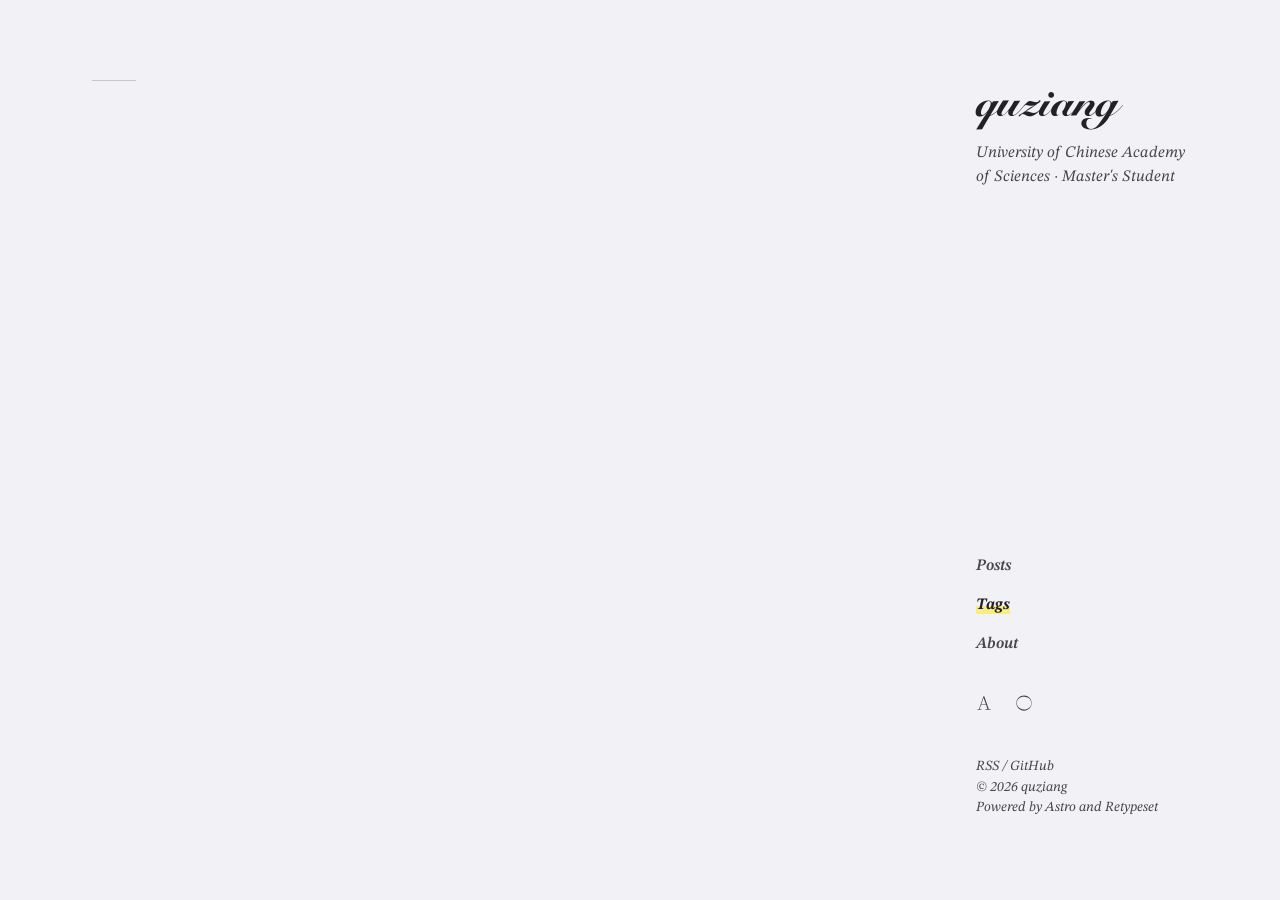
<file: en/tags/index.html>
<!DOCTYPE html><html class=font-sans lang=en-US><head><meta charset=utf-8><meta content="width=device-width,initial-scale=1,viewport-fit=cover" name=viewport><link href=/icons/favicon.svg rel=icon type=image/svg+xml><title>quziang - University of Chinese Academy of Sciences · Master&#39;s Student</title><meta content="quziang — personal blog" name=description><meta content=quziang name=author><meta content="Astro v6.1.5" name=generator><meta content="oklch(96% 0.005 298)" name=theme-color><link href=/fonts/EarlySummer-VF-Split/EarlySummer-VF-Subset.woff2 rel=preload type=font/woff2 as=font crossorigin><link href=/fonts/Snell-Black-SF.woff2 rel=preload type=font/woff2 as=font crossorigin><link href=/fonts/Snell-Bold-SF.woff2 rel=preload type=font/woff2 as=font crossorigin><link href=/fonts/STIX-VF.woff2 rel=preload type=font/woff2 as=font crossorigin><link href=/fonts/STIX-Italic-VF.woff2 rel=preload type=font/woff2 as=font crossorigin><link href=/_astro/katex.min.HM2DiD67.css rel=stylesheet media=print onload="this.media=&#34;all&#34;"><link href=https://quziang.github.io/en/tags/ rel=canonical><link href=/sitemap-index.xml rel=sitemap><link href=/rss.xml rel=alternate type=application/rss+xml title="RSS Feed"><link href=/atom.xml rel=alternate type=application/atom+xml title="Atom Feed"><link href=https://quziang.github.io rel=alternate hreflang=zh><link href=https://quziang.github.io/en/ rel=alternate hreflang=en><meta content=website property=og:type><meta content=https://quziang.github.io/en/tags/ property=og:url><meta content="quziang - University of Chinese Academy of Sciences · Master's Student" property=og:title><meta content="quziang — personal blog" property=og:description><meta content=https://quziang.github.io/icons/og-logo.png property=og:image><meta content=summary_large_image name=twitter:card><meta content=true name=astro-view-transitions-enabled><meta content=none name=astro-view-transitions-fallback><script type=module src=/_astro/ClientRouter.astro_astro_type_script_index_0_lang.BOHegxVA.js></script><script>!function(){function e(e=document){const t=function(){const e=localStorage.getItem("theme");return!!e&&"dark"===e}();e.documentElement.classList.toggle("dark",t);const n=e.head.querySelector('meta[name="theme-color"]');n&&n.setAttribute("content",t?"oklch(22% 0.005 298)":"oklch(96% 0.005 298)")}function t(e=document){const t=window.matchMedia("(prefers-reduced-motion: reduce)").matches||!("startViewTransition"in e);e.documentElement.classList.toggle("reduce-motion",t)}document.addEventListener("astro:before-swap",({newDocument:n})=>{e(n),t(n)}),e(),t()}()</script><link href=/_astro/Layout.6kZfTtuX.css rel=stylesheet><script type=module src=/_astro/page.DlJ3fynU.js></script><script>!function(t,e,n,r){(window.crossOriginIsolated||navigator.serviceWorker)&&((r=t[e]=Object.assign(t[e]||{},{lib:"/~partytown/",debug:!1}))[n]=(r[n]||[]).concat(["dataLayer.push","gtag"]))}(window,"partytown","forward");const tp={preserveBehavior:!1},ep=t=>{if("string"==typeof t)return[t,tp];const[e,n=tp]=t;return[e,{...tp,...n}]},n=Object.freeze((()=>{const t=new Set;let e=[];do{Object.getOwnPropertyNames(e).forEach(n=>{"function"==typeof e[n]&&t.add(n)})}while((e=Object.getPrototypeOf(e))!==Object.prototype);return Array.from(t)})());!function(t,e,r,o,i,a,s,c,d,p,l=t,u){function f(){u||(u=1,"/"==(s=(a.lib||"/~partytown/")+(a.debug?"debug/":""))[0]&&(d=e.querySelectorAll('script[type="text/partytown"]'),o!=t?o.dispatchEvent(new CustomEvent("pt1",{detail:t})):(c=setTimeout(w,(null==a?void 0:a.fallbackTimeout)||1e4),e.addEventListener("pt0",h),i?y(1):r.serviceWorker?r.serviceWorker.register(s+(a.swPath||"partytown-sw.js"),{scope:s}).then(function(t){t.active?y():t.installing&&t.installing.addEventListener("statechange",function(t){"activated"==t.target.state&&y()})},console.error):w())))}function y(n){p=e.createElement(n?"script":"iframe"),t._pttab=Date.now(),n||(p.style.display="block",p.style.width="0",p.style.height="0",p.style.border="0",p.style.visibility="hidden",p.setAttribute("aria-hidden",!0)),p.src=s+"partytown-"+(n?"atomics.js?v=0.11.2":"sandbox-sw.html?"+t._pttab),e.querySelector(a.sandboxParent||"body").appendChild(p)}function w(n,r){for(h(),o==t&&(a.forward||[]).map(function(e){const[n]=ep(e);delete t[n.split(".")[0]]}),n=0;n<d.length;n++)(r=e.createElement("script")).innerHTML=d[n].innerHTML,r.nonce=a.nonce,e.head.appendChild(r);p&&p.parentNode.removeChild(p)}function h(){clearTimeout(c)}a=t.partytown||{},o==t&&(a.forward||[]).map(function(e){const[r,{preserveBehavior:o}]=ep(e);l=t,r.split(".").map(function(e,r,i){var a;l=l[i[r]]=r+1<i.length?l[i[r]]||(a=i[r+1],n.includes(a)?[]:{}):(()=>{let e=null;if(o){const{methodOrProperty:n,thisObject:r}=((t,e)=>{let n=t;for(let t=0;t<e.length-1;t+=1)n=n[e[t]];return{thisObject:n,methodOrProperty:e.length>0?n[e[e.length-1]]:void 0}})(t,i);"function"==typeof n&&(e=(...t)=>n.apply(r,...t))}return function(){let n;return e&&(n=e(arguments)),(t._ptf=t._ptf||[]).push(i,arguments),n}})()})}),"complete"==e.readyState?f():(t.addEventListener("DOMContentLoaded",f),t.addEventListener("load",f))}(window,document,navigator,top,window.crossOriginIsolated),document.addEventListener("astro:before-swap",t=>{let e=document.body.querySelector("iframe[src*='/~partytown/']");e&&t.newDocument.body.append(e)})</script><style>[data-astro-transition-scope=astro-wif6pdce-1]{view-transition-name:site-title-en}@layer astro{::view-transition-old(site-title-en){animation-duration:180ms;animation-timing-function:cubic-bezier(0.76,0,0.24,1);animation-fill-mode:both;animation-name:astroFadeOut}::view-transition-new(site-title-en){animation-duration:180ms;animation-timing-function:cubic-bezier(0.76,0,0.24,1);animation-fill-mode:both;animation-name:astroFadeIn}[data-astro-transition=back]::view-transition-old(site-title-en){animation-duration:180ms;animation-timing-function:cubic-bezier(0.76,0,0.24,1);animation-fill-mode:both;animation-name:astroFadeOut}[data-astro-transition=back]::view-transition-new(site-title-en){animation-duration:180ms;animation-timing-function:cubic-bezier(0.76,0,0.24,1);animation-fill-mode:both;animation-name:astroFadeIn}}[data-astro-transition-fallback=old] [data-astro-transition-scope=astro-wif6pdce-1],[data-astro-transition-fallback=old][data-astro-transition-scope=astro-wif6pdce-1]{animation-duration:180ms;animation-timing-function:cubic-bezier(0.76,0,0.24,1);animation-fill-mode:both;animation-name:astroFadeOut}[data-astro-transition-fallback=new] [data-astro-transition-scope=astro-wif6pdce-1],[data-astro-transition-fallback=new][data-astro-transition-scope=astro-wif6pdce-1]{animation-duration:180ms;animation-timing-function:cubic-bezier(0.76,0,0.24,1);animation-fill-mode:both;animation-name:astroFadeIn}[data-astro-transition=back][data-astro-transition-fallback=old] [data-astro-transition-scope=astro-wif6pdce-1],[data-astro-transition=back][data-astro-transition-fallback=old][data-astro-transition-scope=astro-wif6pdce-1]{animation-duration:180ms;animation-timing-function:cubic-bezier(0.76,0,0.24,1);animation-fill-mode:both;animation-name:astroFadeOut}[data-astro-transition=back][data-astro-transition-fallback=new] [data-astro-transition-scope=astro-wif6pdce-1],[data-astro-transition=back][data-astro-transition-fallback=new][data-astro-transition-scope=astro-wif6pdce-1]{animation-duration:180ms;animation-timing-function:cubic-bezier(0.76,0,0.24,1);animation-fill-mode:both;animation-name:astroFadeIn}</style></head><body><div class="max-w-205.848 min-h-dvh min-h-vh mx-auto w-full" lg="mx-[max(5.75rem,calc(50vw-34.25rem))] my-20 max-w-[min(calc(75vw-16rem),44rem)] min-h-full p-0" p="x-[min(7.25vw,3.731rem)] y-10"><header class="mb-10.5 cjk:tracking-wide lg:uno-desktop-column lg:top-20"><h1 class="c-primary font-bold font-title lg:text-9 lg:w-full mb-1.8 text-8 w-75%"><div class="box-content inline-block pr-1" data-astro-transition-scope=astro-wif6pdce-1 data-disable-theme-toggle-transition><a href=/en/ id=site-title-link>quziang</a></div></h1><h2 aria-hidden=false class="c-secondary font-navbar lg:text-4 lg:w-full text-3.5 w-75%">University of Chinese Academy of Sciences · Master&#39;s Student</h2></header><nav aria-label="Site Navigation" class="font-navbar lg:text-4 cjk:tracking-wide font-semibold leading-2.45em lg:bottom-[min(9.04rem+3.85vw,12.5rem)] lg:uno-desktop-column mb-10.5 text-3.6"><ul><li><a href=/en/ class="hover:c-primary highlight-hover after:bottom-0.7em hover:font-bold transition-[colors,font-weight]">Posts</a></li><li><a href=/en/tags/ class="after:bottom-0.7em c-primary font-bold highlight-static">Tags</a></li><li><a href=/en/about/ class="hover:c-primary highlight-hover after:bottom-0.7em hover:font-bold transition-[colors,font-weight]">About</a></li></ul></nav><main class=mb-12><div class=uno-decorative-line></div><div class="mb-10.5 flex flex-wrap gap-x-3 gap-y-3.2 no-heti"></div></main><footer class="font-navbar leading-1.25em text-3" lg="uno-desktop-column bottom-20 text-3.5"><p><a href=/en/atom.xml class="hover:c-primary highlight-hover after:bottom-0.35em py-0.8 transition-colors" rel="noopener noreferrer" target=_blank name=RSS>RSS</a> / <a href=https://github.com/quziang class="hover:c-primary highlight-hover after:bottom-0.35em py-0.8 transition-colors" rel="noopener noreferrer" target=_blank data-umami-event=outbound-link-click data-umami-event-url=https://github.com/quziang name=GitHub>GitHub</a></p><p>© 2026 quziang</p><p>Powered by <a href=https://astro.build/ class="hover:c-primary highlight-hover after:bottom-0.35em py-0.8 transition-colors" rel="noopener noreferrer" target=_blank data-umami-event=outbound-link-click data-umami-event-url=https://astro.build/ >Astro</a> and <a href=https://github.com/radishzzz/astro-theme-retypeset class="hover:c-primary highlight-hover after:bottom-0.35em py-0.8 transition-colors" rel="noopener noreferrer" target=_blank data-umami-event=outbound-link-click data-umami-event-url=https://github.com/radishzzz/astro-theme-retypeset>Retypeset</a></p></footer></div><div class="flex absolute gap-6 lg:bottom-[min(10.27rem+1.92vw,12rem)] lg:fixed lg:right-[max(5rem,calc(50vw-35rem))] lg:top-auto lg:w-14rem min-[823px]:max-lg:right-[calc(50vw-22rem)] right-7.25vw top-14.6"><a href=/tags/ class="hover:c-primary active:scale-90 aspect-square c-secondary w-4" aria-label="Switch website language" id=language-switcher><svg aria-hidden=true fill=currentColor viewBox="0 0 24 24"><path d="M19.18 21.1 12.4 1.89h-1.21L4.52 21.1l-2.53.2v.81h6.37v-.81l-2.83-.2 2.02-5.97h7.58l2.02 5.97-3.34.2v.81H22v-.81l-2.83-.2zM7.85 14.33l3.44-10.21 3.54 10.21z"/></svg> </a><button aria-label="Switch light/dark theme" class="hover:c-primary active:scale-90 aspect-square c-secondary w-4" data-dark-mode="oklch(22% 0.005 298)" data-light-mode="oklch(96% 0.005 298)" id=theme-toggle-button><svg aria-hidden=true fill=currentColor viewBox="0 0 24 24"><path d="M12.06.61C5.66.61.46 5.71.46 12.11s5.1 11.5 11.6 11.5 11.5-5.1 11.5-11.5S18.46.61 12.06.61m0 21c-6.07 0-10.94-4.2-10.94-9.5s4.87-9.4 10.94-9.4S23 6.91 23 12.21s-4.88 9.4-10.94 9.4"/></svg></button></div><script type=module>function a(e){document.documentElement.classList.toggle("dark",e);const t=document.head.querySelector('meta[name="theme-color"]'),n=document.getElementById("theme-toggle-button"),o=n?.dataset.lightMode,c=n?.dataset.darkMode;t&&o&&c&&t.setAttribute("content",e?c:o),localStorage.setItem("theme",e?"dark":"light"),document.dispatchEvent(new Event("theme-changed"))}function c(){a(!document.documentElement.classList.contains("dark"))}function d(e){e.target instanceof Element&&e.target.closest("#theme-toggle-button")&&(document.documentElement.classList.contains("reduce-motion")?c():(document.documentElement.style.setProperty("view-transition-name","theme-toggle-transition"),document.documentElement.setAttribute("data-theme-changing",""),document.startViewTransition(c).finished.then(()=>{document.documentElement.style.removeProperty("view-transition-name"),document.documentElement.removeAttribute("data-theme-changing")})))}function i(e){a(e.matches)}document.addEventListener("click",d),window.matchMedia("(prefers-color-scheme: dark)").addEventListener("change",i)</script><script type=module>const o={click:"tap",typing:"type"},u={[o.click]:.8,[o.typing]:.4},d=["#language-switcher","#theme-toggle-button"],f=[".el-input__inner",".el-textarea__inner","#wl-nick","#wl-mail","#wl-link","#wl-edit"],h=new Set(["Shift","Control","Alt","Meta","Tab","Escape","CapsLock"]),w=d.join(","),g=f.join(",");function r(){return window.matchMedia("(max-width: 1023px)").matches}function p(){return document.head.querySelector('link[rel="sitemap"]')?.getAttribute("href")?.replace("/sitemap-index.xml","")||""}class y{audioContext=null;audioBuffers={[o.click]:[],[o.typing]:[]};initPromise=null;constructor(){!r()&&"requestIdleCallback"in window&&requestIdleCallback(()=>this.initialize())}async fetchAndCacheSound(t,e){if(!this.audioContext)throw new Error("Audio context not initialized");const i=`${t}_0${e+1}`,n=await(await fetch(`${p()}/sounds/${i}.wav`)).arrayBuffer(),a=await this.audioContext.decodeAudioData(n);this.audioBuffers[t].push(a)}async preloadAllSounds(){const t=Object.values(o).flatMap(t=>Array.from({length:5},(e,i)=>this.fetchAndCacheSound(t,i)));await Promise.allSettled(t)}async initialize(){return this.initPromise??=(async()=>{const t=window.AudioContext||window.webkitAudioContext;this.audioContext=new t,await this.preloadAllSounds()})()}async playSound(t){try{if(await this.initialize(),!this.audioContext)return;"suspended"===this.audioContext.state&&await this.audioContext.resume();const e=this.audioBuffers[t];if(0===e.length)return;const i=this.audioContext.createBufferSource();i.buffer=e[Math.floor(Math.random()*e.length)];const n=this.audioContext.createGain();n.gain.value=u[t],i.connect(n).connect(this.audioContext.destination),i.start(0)}catch(t){console.warn("Sound playback failed:",t)}}}const c=new y;function m(t){r()||!t.target?.closest(w)||c.playSound(o.click)}function C(t){r()||t.ctrlKey||t.altKey||t.metaKey||h.has(t.key)||!t.target?.closest(g)||c.playSound(o.typing)}document.addEventListener("click",m),document.addEventListener("keydown",C)</script><script type=module>const e=new WeakMap;async function a(t){if(!(t.target instanceof Element))return;const o=t.target.closest(".code-copy-button");if(!o)return;const n=o.parentElement?.querySelector("pre > code")?.textContent;if(!n)return;try{await navigator.clipboard.writeText(n)}catch(e){return void console.error("[CodeCopyButton] Failed to copy:",e)}o.classList.add("copied");const c=e.get(o);c&&clearTimeout(c);const r=window.setTimeout(()=>{o.classList.remove("copied"),e.delete(o)},1500);e.set(o,r)}document.addEventListener("click",a)</script><script type=module>const c=new Intl.NumberFormat("en",{notation:"compact",maximumFractionDigits:1});async function i(t){const e=`github-repo-${t}`;try{const t=sessionStorage.getItem(e);if(t)return JSON.parse(t)}catch{try{sessionStorage.removeItem(e)}catch{}}try{const o=await fetch(`https://api.github.com/repos/${t}`);if(!o.ok)return console.warn(`[GithubCard] Failed to fetch ${t}: ${o.status} ${o.statusText}`),null;const r=await o.json(),n={owner:{avatar_url:r.owner?.avatar_url},description:r.description,stargazers_count:r.stargazers_count,forks_count:r.forks_count,license:r.license?{spdx_id:r.license.spdx_id}:null};try{sessionStorage.setItem(e,JSON.stringify(n))}catch{}return n}catch(e){return console.error(`[GithubCard] Failed to fetch ${t}:`,e),null}}function u(t,e){const o=(e,o)=>{const r=t.querySelector(e);r&&(r.textContent=o)};if(!e)return void o(".gc-repo-description","Failed to load data");const r=t.querySelector(".gc-owner-avatar");r&&e.owner?.avatar_url&&(r.style.backgroundImage=`url(${e.owner.avatar_url})`),o(".gc-repo-description",e.description??"No description"),o(".gc-stars-count",c.format(e.stargazers_count??0)),o(".gc-forks-count",c.format(e.forks_count??0)),o(".gc-license-info",e.license?.spdx_id??"No License")}async function l(t){const e=t.dataset.repo;if(!e)return;u(t,await i(e))}function d(){const t=document.querySelectorAll(".gc-container");0!==t.length&&t.forEach(t=>{l(t)})}document.addEventListener("astro:page-load",d)</script><script type=module src=/_astro/MediaEmbed.astro_astro_type_script_index_0_lang.BAYHDMd5.js></script><script type=module>let e=null,t=null,i=null;function m(){e=document.createElement("div"),e.className="zoom-overlay",e.setAttribute("role","dialog"),e.setAttribute("aria-modal","true"),e.setAttribute("aria-label","Image Viewer"),e.setAttribute("tabindex","-1"),document.body.appendChild(e)}function f(){e=null,t=null,i=null}function p(n){if(!e)return;document.body.style.overflow="hidden";const o=n.getBoundingClientRect();i=n,t=n.cloneNode(),t.className="zoom-img",t.removeAttribute("id"),t.removeAttribute("loading"),t.style.top=`${o.top}px`,t.style.left=`${o.left}px`,t.style.width=`${o.width}px`,t.style.height=`${o.height}px`,document.body.appendChild(t),e.style.display="block",e.focus();const l=window.innerWidth,d=window.innerHeight,r=window.innerWidth<768?1:.8,s=Math.min(l*r/o.width,d*r/o.height),a=(-o.left+(l-o.width)/2)/s,u=(-o.top+(d-o.height)/2)/s;requestAnimationFrame(()=>{e&&(e.style.opacity="1"),t&&(t.style.transform=`scale(${s}) translate3d(${a}px, ${u}px, 0)`)})}function s(){if(!e||!t||!i)return;t.style.transform="",e.style.opacity="0",document.body.style.overflow="";t.addEventListener("transitionend",()=>{t&&(t?.remove(),t=null,e&&(e.style.display="none"),i?.focus(),i=null)},{once:!0})}function h(e){if(t)return void s();const n=e.target;n instanceof HTMLImageElement&&(!n.complete||n.width<100||n.height<100||(e.preventDefault(),p(n)))}document.addEventListener("astro:page-load",m),document.addEventListener("astro:before-swap",f),document.addEventListener("click",h),window.addEventListener("resize",s)</script></body></html>
</file>
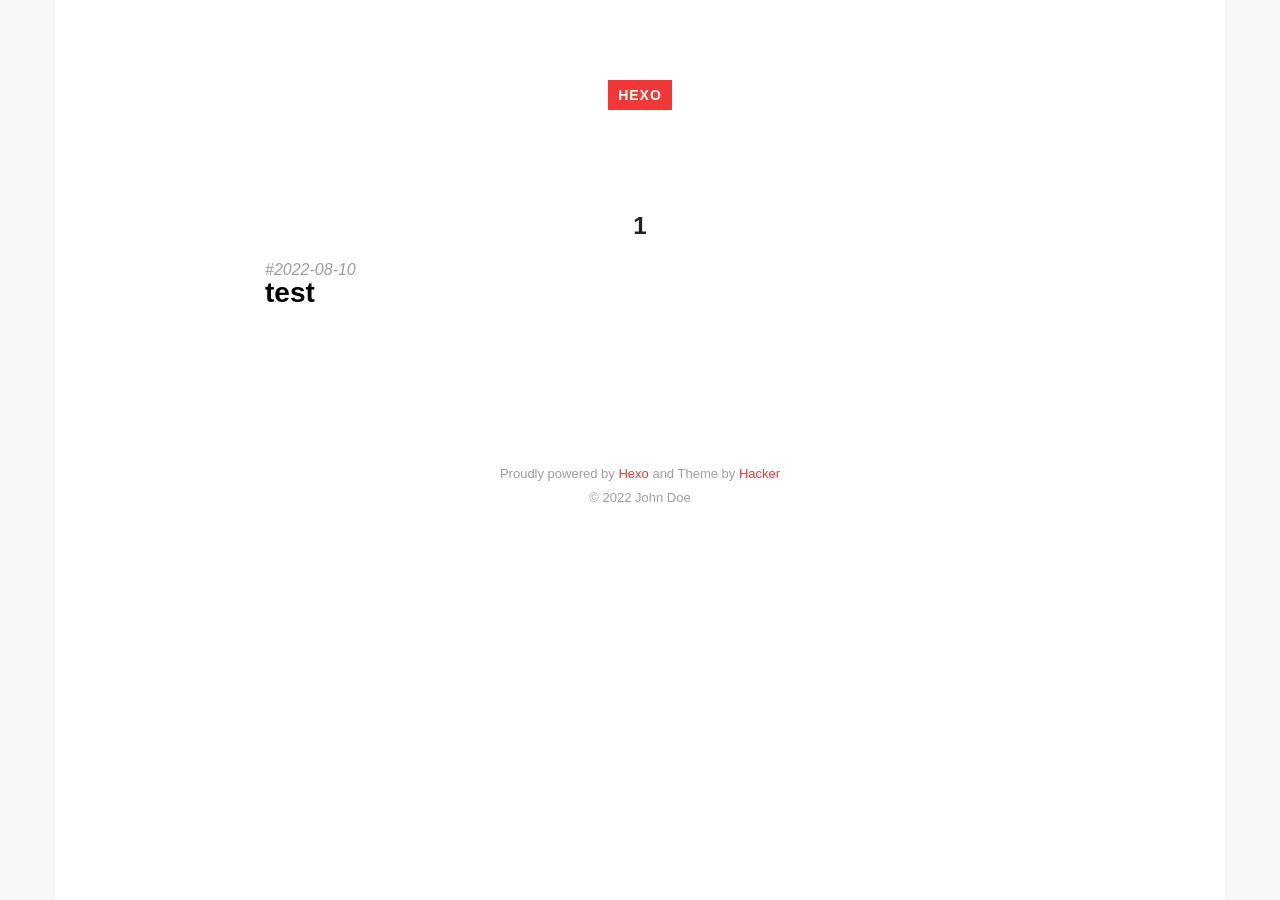
<file: tags/1/index.html>
<!DOCTYPE HTML>
<html>
<head>
  <meta charset="utf-8">
  
  <title>1 | Hexo</title>

  
  <meta name="author" content="John Doe">
  

  

  

  <meta id="viewport" name="viewport" content="width=device-width, initial-scale=1, maximum-scale=1, minimum-scale=1, user-scalable=no, minimal-ui">
  <meta name="apple-mobile-web-app-capable" content="yes">
  <meta name="apple-mobile-web-app-status-bar-style" content="black">

  

  <meta property="og:site_name" content="Hexo"/>

  
  <meta property="og:image" content="/favicon.ico"/>
  

  <link href="/favicon.ico" rel="icon">
  <link rel="alternate" href="/atom.xml" title="Hexo" type="application/atom+xml">
  <link rel="stylesheet" href="/css/style.css" media="screen" type="text/css">
<meta name="generator" content="Hexo 5.4.2"></head>


<body>
<div class="blog">
  <div class="content">

    <header>
  <div class="site-branding">
    <h1 class="site-title">
      <a href="/">Hexo</a>
    </h1>
    <p class="site-description"></p>
  </div>
  <nav class="site-navigation">
    <ul>
      
    </ul>
  </nav>
</header>

    <main class="site-main posts-loop">
    

<article>

  <h2 class="article-title  tag">1</h2>

  <div class="archive">
    
      <div class="post archive">
        <div class="archive-post">
          <time datetime="2022-08-10T14:21:36.000Z">
            <a href="/2022/08/10/test/">2022-08-10</a>
          </time>
          
            <h3 class="archive-title"><a href="/2022/08/10/test/"><span>test</span></a></h3>
          
        </div>
      </div>
    
    <nav class="pagination">
  
  
</nav>
  </div>

</article>
    </main>

    <footer class="site-footer">
  <p class="site-info">
    Proudly powered by <a href="https://hexo.io/" target="_blank">Hexo</a> and
    Theme by <a href="https://github.com/CodeDaraW/Hacker" target="_blank">Hacker</a>
    </br>
    
    &copy; 2022 John Doe
    
  </p>
</footer>
    
    
  </div>
</div>
</body>
</html>
</file>
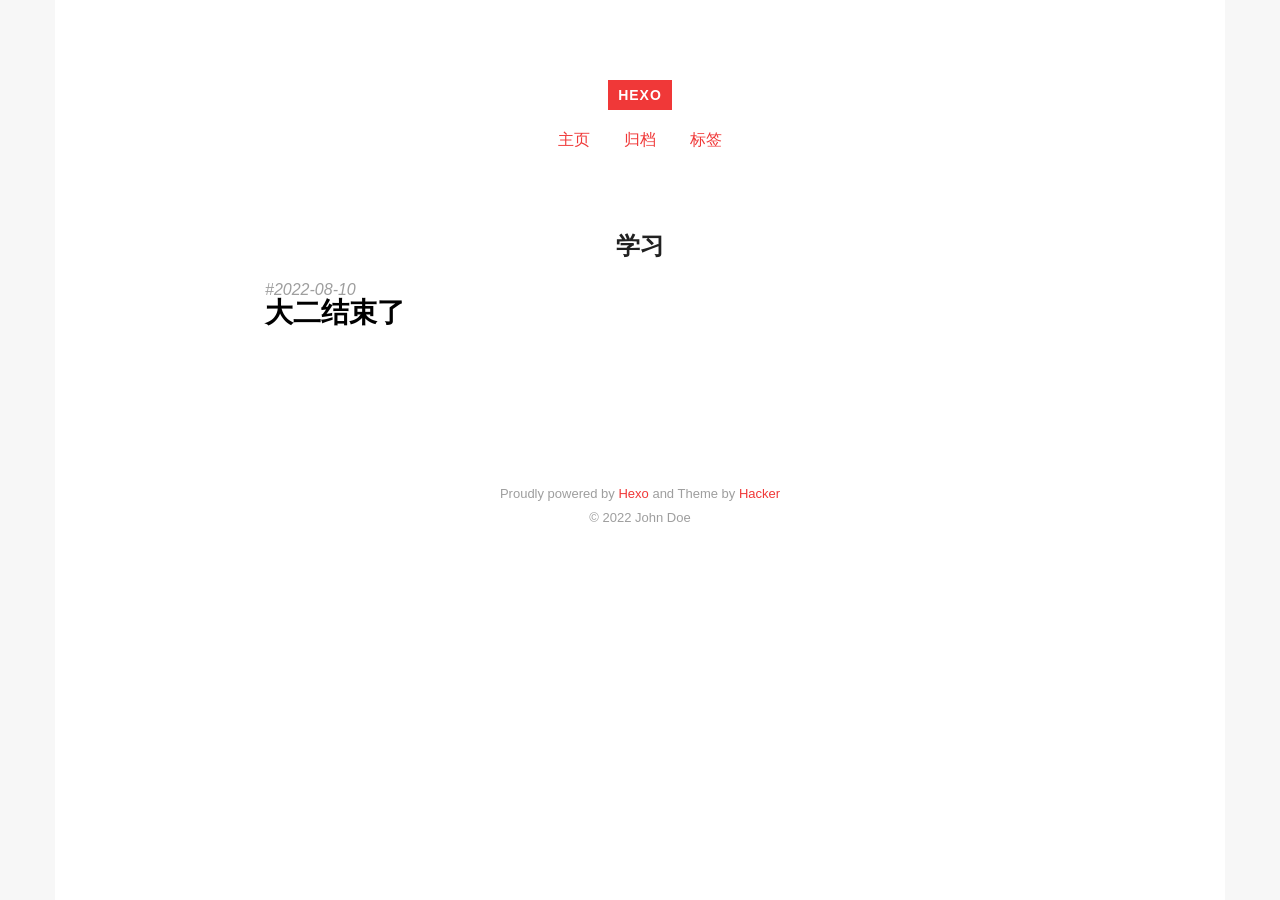
<file: tags/学习/index.html>
<!DOCTYPE HTML>
<html>
<head>
  <meta charset="utf-8">
  
  <title>学习 | Hexo</title>

  
  <meta name="author" content="John Doe">
  

  

  

  <meta id="viewport" name="viewport" content="width=device-width, initial-scale=1, maximum-scale=1, minimum-scale=1, user-scalable=no, minimal-ui">
  <meta name="apple-mobile-web-app-capable" content="yes">
  <meta name="apple-mobile-web-app-status-bar-style" content="black">

  

  <meta property="og:site_name" content="Hexo"/>

  
  <meta property="og:image" content="/favicon.ico"/>
  

  <link href="/favicon.ico" rel="icon">
  <link rel="alternate" href="/atom.xml" title="Hexo" type="application/atom+xml">
  <link rel="stylesheet" href="/css/style.css" media="screen" type="text/css">
<meta name="generator" content="Hexo 5.4.2"></head>


<body>
<div class="blog">
  <div class="content">

    <header>
  <div class="site-branding">
    <h1 class="site-title">
      <a href="/">Hexo</a>
    </h1>
    <p class="site-description"></p>
  </div>
  <nav class="site-navigation">
    <ul>
      
        <li><a href="/">主页</a></li>
      
        <li><a href="/archives">归档</a></li>
      
        <li><a href="/tags">标签</a></li>
      
    </ul>
  </nav>
</header>

    <main class="site-main posts-loop">
    

<article>

  <h2 class="article-title  tag">学习</h2>

  <div class="archive">
    
      <div class="post archive">
        <div class="archive-post">
          <time datetime="2022-08-10T14:29:38.000Z">
            <a href="/2022/08/10/大二结束了/">2022-08-10</a>
          </time>
          
            <h3 class="archive-title"><a href="/2022/08/10/大二结束了/"><span>大二结束了</span></a></h3>
          
        </div>
      </div>
    
    <nav class="pagination">
  
  
</nav>
  </div>

</article>
    </main>

    <footer class="site-footer">
  <p class="site-info">
    Proudly powered by <a href="https://hexo.io/" target="_blank">Hexo</a> and
    Theme by <a href="https://github.com/CodeDaraW/Hacker" target="_blank">Hacker</a>
    </br>
    
    &copy; 2022 John Doe
    
  </p>
</footer>
    
    
  </div>
</div>
</body>
</html>
</file>
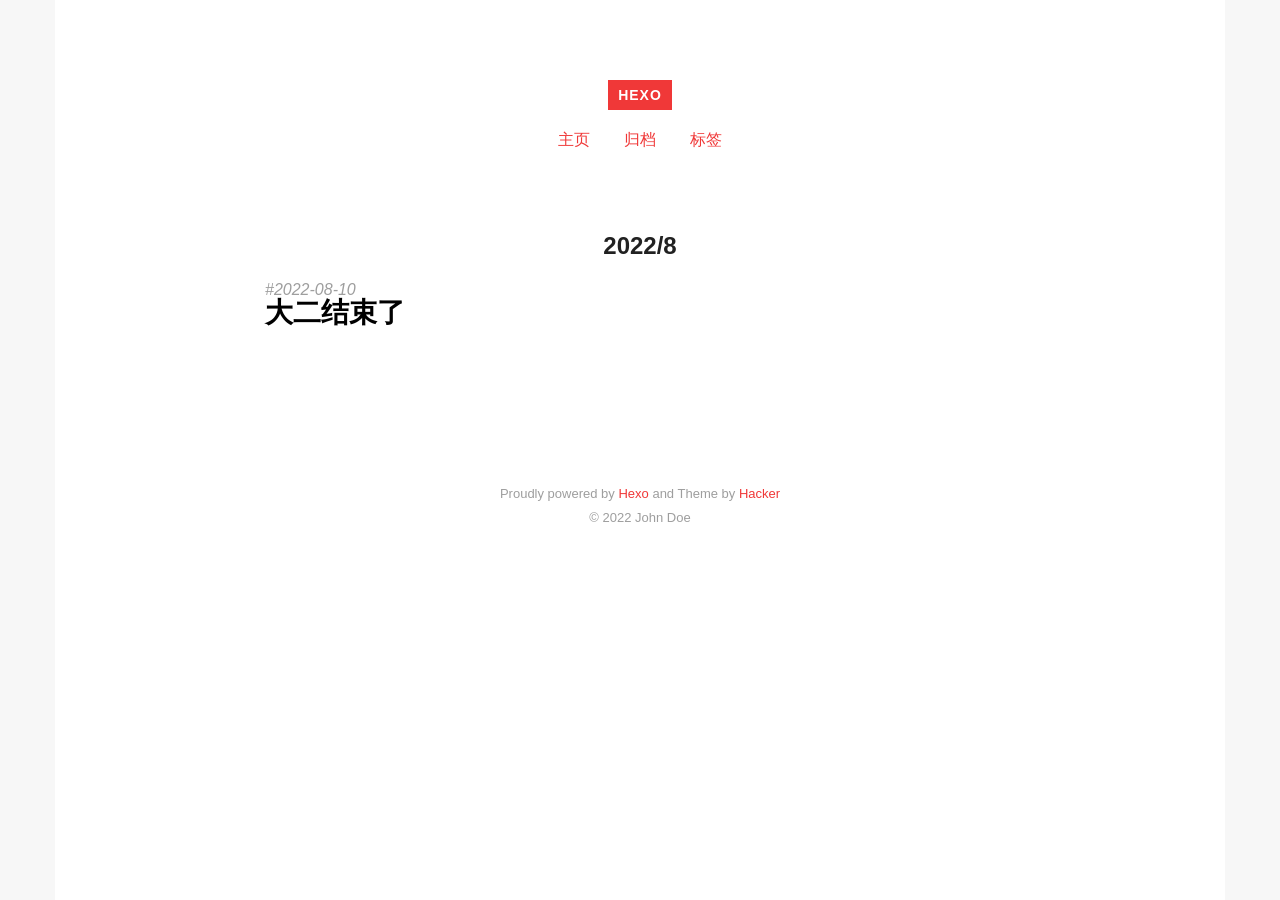
<file: archives/2022/08/index.html>
<!DOCTYPE HTML>
<html>
<head>
  <meta charset="utf-8">
  
  <title>归档：2022/8 | Hexo</title>

  
  <meta name="author" content="John Doe">
  

  

  

  <meta id="viewport" name="viewport" content="width=device-width, initial-scale=1, maximum-scale=1, minimum-scale=1, user-scalable=no, minimal-ui">
  <meta name="apple-mobile-web-app-capable" content="yes">
  <meta name="apple-mobile-web-app-status-bar-style" content="black">

  

  <meta property="og:site_name" content="Hexo"/>

  
  <meta property="og:image" content="/favicon.ico"/>
  

  <link href="/favicon.ico" rel="icon">
  <link rel="alternate" href="/atom.xml" title="Hexo" type="application/atom+xml">
  <link rel="stylesheet" href="/css/style.css" media="screen" type="text/css">
<meta name="generator" content="Hexo 5.4.2"></head>


<body>
<div class="blog">
  <div class="content">

    <header>
  <div class="site-branding">
    <h1 class="site-title">
      <a href="/">Hexo</a>
    </h1>
    <p class="site-description"></p>
  </div>
  <nav class="site-navigation">
    <ul>
      
        <li><a href="/">主页</a></li>
      
        <li><a href="/archives">归档</a></li>
      
        <li><a href="/tags">标签</a></li>
      
    </ul>
  </nav>
</header>

    <main class="site-main posts-loop">
    

<article>

  <h2 class="article-title ">2022/8</h2>

  <div class="archive">
    
      <div class="post archive">
        <div class="archive-post">
          <time datetime="2022-08-10T14:29:38.000Z">
            <a href="/2022/08/10/大二结束了/">2022-08-10</a>
          </time>
          
            <h3 class="archive-title"><a href="/2022/08/10/大二结束了/"><span>大二结束了</span></a></h3>
          
        </div>
      </div>
    
    <nav class="pagination">
  
  
</nav>
  </div>

</article>
    </main>

    <footer class="site-footer">
  <p class="site-info">
    Proudly powered by <a href="https://hexo.io/" target="_blank">Hexo</a> and
    Theme by <a href="https://github.com/CodeDaraW/Hacker" target="_blank">Hacker</a>
    </br>
    
    &copy; 2022 John Doe
    
  </p>
</footer>
    
    
  </div>
</div>
</body>
</html>
</file>
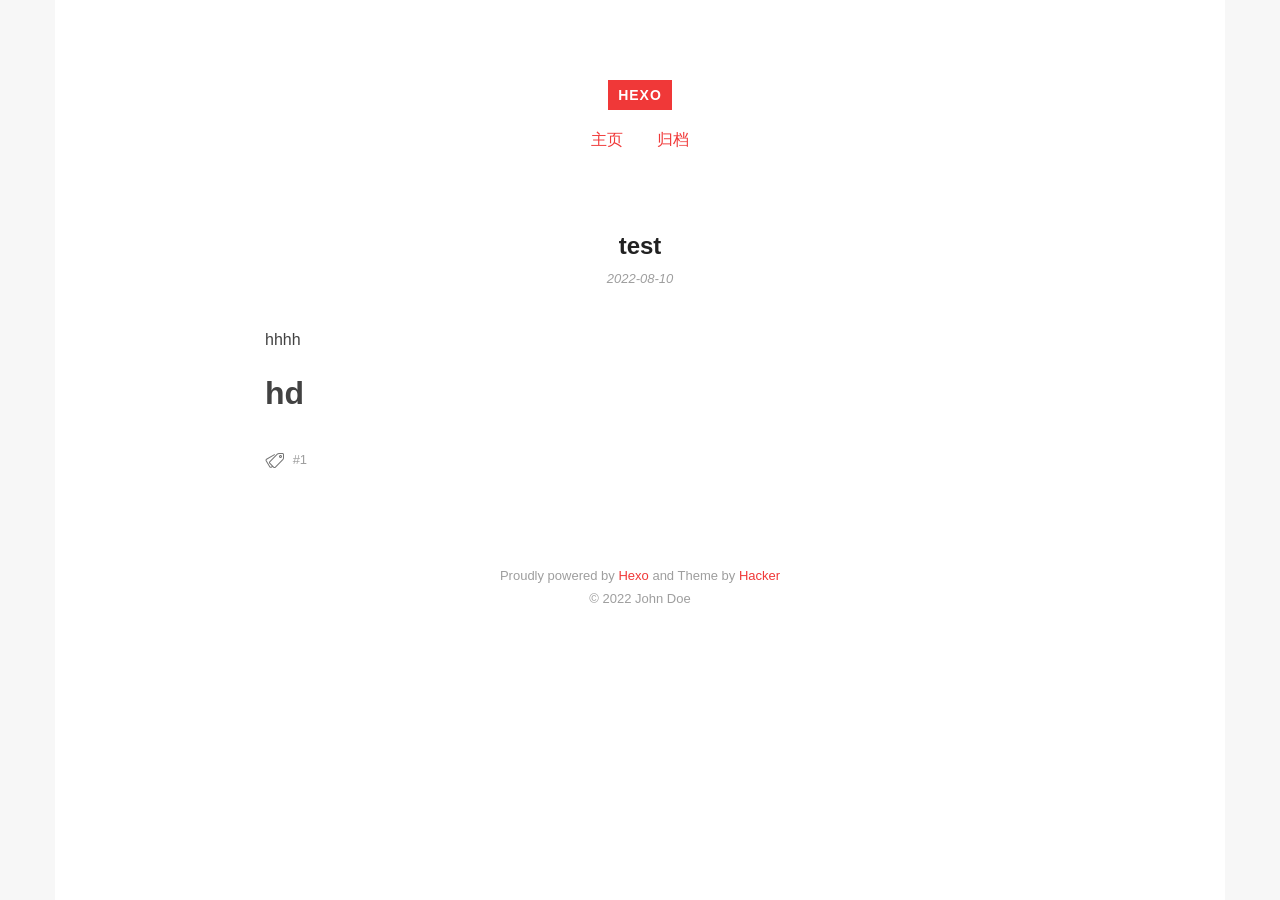
<file: 2022/08/10/test/index.html>
<!DOCTYPE HTML>
<html>
<head>
  <meta charset="utf-8">
  
  <title>test | Hexo</title>

  
  <meta name="author" content="John Doe">
  

  
  <meta name="description" content="hhhh
hd">
  

  
  
  <meta name="keywords" content="1">
  

  <meta id="viewport" name="viewport" content="width=device-width, initial-scale=1, maximum-scale=1, minimum-scale=1, user-scalable=no, minimal-ui">
  <meta name="apple-mobile-web-app-capable" content="yes">
  <meta name="apple-mobile-web-app-status-bar-style" content="black">

  <meta property="og:title" content="test"/>

  <meta property="og:site_name" content="Hexo"/>

  
  <meta property="og:image" content="/favicon.ico"/>
  

  <link href="/favicon.ico" rel="icon">
  <link rel="alternate" href="/atom.xml" title="Hexo" type="application/atom+xml">
  <link rel="stylesheet" href="/css/style.css" media="screen" type="text/css">
<meta name="generator" content="Hexo 5.4.2"></head>


<body>
<div class="blog">
  <div class="content">

    <header>
  <div class="site-branding">
    <h1 class="site-title">
      <a href="/">Hexo</a>
    </h1>
    <p class="site-description"></p>
  </div>
  <nav class="site-navigation">
    <ul>
      
        <li><a href="/">主页</a></li>
      
        <li><a href="/archives">归档</a></li>
      
    </ul>
  </nav>
</header>

    <main class="site-main posts-loop">
    <article>

  
    
    <h3 class="article-title"><span>test</span></h3>
    
  

  <div class="article-top-meta">
    <span class="posted-on">
      <a href="/2022/08/10/test/" rel="bookmark">
        <time class="entry-date published" datetime="2022-08-10T14:21:36.000Z">
          2022-08-10
        </time>
      </a>
    </span>
  </div>


  

  <div class="article-content">
    <div class="entry">
      
        <p>hhhh</p>
<h1 id="hd"><a href="#hd" class="headerlink" title="hd"></a>hd</h1>
      
    </div>

  </div>

  <div class="article-footer">
    <div class="article-meta pull-left">

    

    
    

    <span class="post-tags">
      <i class="icon-tags"></i>
        <a href="/tags/1/">1</a>
    </span>
    

    </div>

    
  </div>
</article>

  









    </main>

    <footer class="site-footer">
  <p class="site-info">
    Proudly powered by <a href="https://hexo.io/" target="_blank">Hexo</a> and
    Theme by <a href="https://github.com/CodeDaraW/Hacker" target="_blank">Hacker</a>
    </br>
    
    &copy; 2022 John Doe
    
  </p>
</footer>
    
    
  </div>
</div>
</body>
</html>
</file>
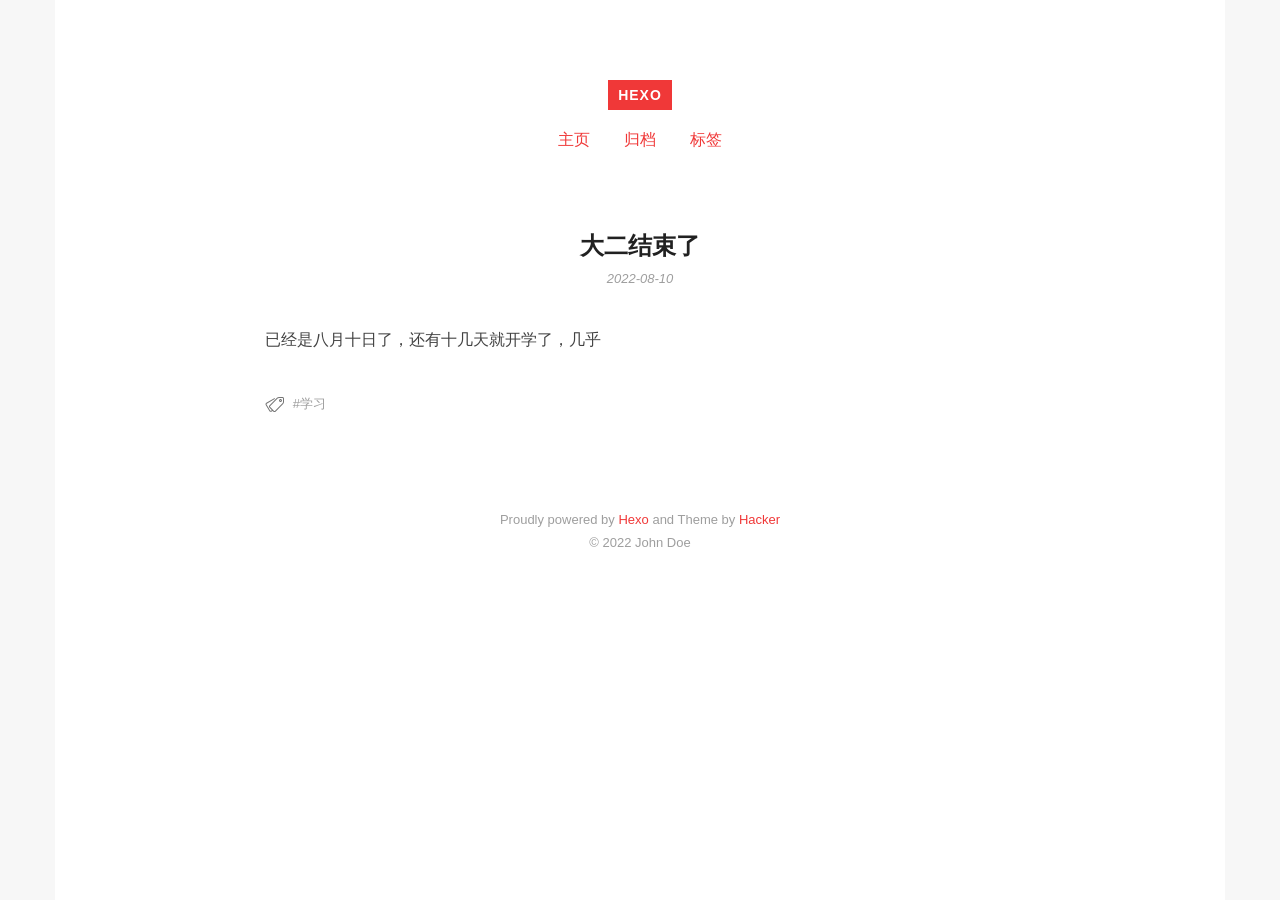
<file: 2022/08/10/大二结束了/index.html>
<!DOCTYPE HTML>
<html>
<head>
  <meta charset="utf-8">
  
  <title>大二结束了 | Hexo</title>

  
  <meta name="author" content="John Doe">
  

  
  <meta name="description" content="已经是八月十日了，还有十几天就开学了，几乎">
  

  
  
  <meta name="keywords" content="学习">
  

  <meta id="viewport" name="viewport" content="width=device-width, initial-scale=1, maximum-scale=1, minimum-scale=1, user-scalable=no, minimal-ui">
  <meta name="apple-mobile-web-app-capable" content="yes">
  <meta name="apple-mobile-web-app-status-bar-style" content="black">

  <meta property="og:title" content="大二结束了"/>

  <meta property="og:site_name" content="Hexo"/>

  
  <meta property="og:image" content="/favicon.ico"/>
  

  <link href="/favicon.ico" rel="icon">
  <link rel="alternate" href="/atom.xml" title="Hexo" type="application/atom+xml">
  <link rel="stylesheet" href="/css/style.css" media="screen" type="text/css">
<meta name="generator" content="Hexo 5.4.2"></head>


<body>
<div class="blog">
  <div class="content">

    <header>
  <div class="site-branding">
    <h1 class="site-title">
      <a href="/">Hexo</a>
    </h1>
    <p class="site-description"></p>
  </div>
  <nav class="site-navigation">
    <ul>
      
        <li><a href="/">主页</a></li>
      
        <li><a href="/archives">归档</a></li>
      
        <li><a href="/tags">标签</a></li>
      
    </ul>
  </nav>
</header>

    <main class="site-main posts-loop">
    <article>

  
    
    <h3 class="article-title"><span>大二结束了</span></h3>
    
  

  <div class="article-top-meta">
    <span class="posted-on">
      <a href="/2022/08/10/大二结束了/" rel="bookmark">
        <time class="entry-date published" datetime="2022-08-10T14:29:38.000Z">
          2022-08-10
        </time>
      </a>
    </span>
  </div>


  

  <div class="article-content">
    <div class="entry">
      
        <p>已经是八月十日了，还有十几天就开学了，几乎</p>

      
    </div>

  </div>

  <div class="article-footer">
    <div class="article-meta pull-left">

    

    
    

    <span class="post-tags">
      <i class="icon-tags"></i>
        <a href="/tags/学习/">学习</a>
    </span>
    

    </div>

    
  </div>
</article>

  









    </main>

    <footer class="site-footer">
  <p class="site-info">
    Proudly powered by <a href="https://hexo.io/" target="_blank">Hexo</a> and
    Theme by <a href="https://github.com/CodeDaraW/Hacker" target="_blank">Hacker</a>
    </br>
    
    &copy; 2022 John Doe
    
  </p>
</footer>
    
    
  </div>
</div>
</body>
</html>
</file>
<file: css/style.css>
/*! normalize.css v3.0.3 | MIT License | github.com/necolas/normalize.css */

/**
 * 1. Set default font family to sans-serif.
 * 2. Prevent iOS and IE text size adjust after device orientation change,
 *    without disabling user zoom.
 */

html {
  font-family: sans-serif; /* 1 */
  -ms-text-size-adjust: 100%; /* 2 */
  -webkit-text-size-adjust: 100%; /* 2 */
}

/**
 * Remove default margin.
 */

body {
  margin: 0;
}

/* HTML5 display definitions
   ========================================================================== */

/**
 * Correct `block` display not defined for any HTML5 element in IE 8/9.
 * Correct `block` display not defined for `details` or `summary` in IE 10/11
 * and Firefox.
 * Correct `block` display not defined for `main` in IE 11.
 */

article,
aside,
details,
figcaption,
figure,
footer,
header,
hgroup,
main,
menu,
nav,
section,
summary {
  display: block;
}

/**
 * 1. Correct `inline-block` display not defined in IE 8/9.
 * 2. Normalize vertical alignment of `progress` in Chrome, Firefox, and Opera.
 */

audio,
canvas,
progress,
video {
  display: inline-block; /* 1 */
  vertical-align: baseline; /* 2 */
}

/**
 * Prevent modern browsers from displaying `audio` without controls.
 * Remove excess height in iOS 5 devices.
 */

audio:not([controls]) {
  display: none;
  height: 0;
}

/**
 * Address `[hidden]` styling not present in IE 8/9/10.
 * Hide the `template` element in IE 8/9/10/11, Safari, and Firefox < 22.
 */

[hidden],
template {
  display: none;
}

/* Links
   ========================================================================== */

/**
 * Remove the gray background color from active links in IE 10.
 */

a {
  background-color: transparent;
}

/**
 * Improve readability of focused elements when they are also in an
 * active/hover state.
 */

a:active,
a:hover {
  outline: 0;
}

/* Text-level semantics
   ========================================================================== */

/**
 * Address styling not present in IE 8/9/10/11, Safari, and Chrome.
 */

abbr[title] {
  border-bottom: 1px dotted;
}

/**
 * Address style set to `bolder` in Firefox 4+, Safari, and Chrome.
 */

b,
strong {
  font-weight: bold;
}

/**
 * Address styling not present in Safari and Chrome.
 */

dfn {
  font-style: italic;
}

/**
 * Address variable `h1` font-size and margin within `section` and `article`
 * contexts in Firefox 4+, Safari, and Chrome.
 */

h1 {
  font-size: 2em;
  margin: 0.67em 0;
}

/**
 * Address styling not present in IE 8/9.
 */

mark {
  background: #ff0;
  color: #000;
}

/**
 * Address inconsistent and variable font size in all browsers.
 */

small {
  font-size: 80%;
}

/**
 * Prevent `sub` and `sup` affecting `line-height` in all browsers.
 */

sub,
sup {
  font-size: 75%;
  line-height: 0;
  position: relative;
  vertical-align: baseline;
}

sup {
  top: -0.5em;
}

sub {
  bottom: -0.25em;
}

/* Embedded content
   ========================================================================== */

/**
 * Remove border when inside `a` element in IE 8/9/10.
 */

img {
  border: 0;
}

/**
 * Correct overflow not hidden in IE 9/10/11.
 */

svg:not(:root) {
  overflow: hidden;
}

/* Grouping content
   ========================================================================== */

/**
 * Address margin not present in IE 8/9 and Safari.
 */

figure {
  margin: 1em 40px;
}

/**
 * Address differences between Firefox and other browsers.
 */

hr {
  box-sizing: content-box;
  height: 0;
}

/**
 * Contain overflow in all browsers.
 */

pre {
  overflow: auto;
}

/**
 * Address odd `em`-unit font size rendering in all browsers.
 */

code,
kbd,
pre,
samp {
  font-family: monospace, monospace;
  font-size: 1em;
}

/* Forms
   ========================================================================== */

/**
 * Known limitation: by default, Chrome and Safari on OS X allow very limited
 * styling of `select`, unless a `border` property is set.
 */

/**
 * 1. Correct color not being inherited.
 *    Known issue: affects color of disabled elements.
 * 2. Correct font properties not being inherited.
 * 3. Address margins set differently in Firefox 4+, Safari, and Chrome.
 */

button,
input,
optgroup,
select,
textarea {
  color: inherit; /* 1 */
  font: inherit; /* 2 */
  margin: 0; /* 3 */
}

/**
 * Address `overflow` set to `hidden` in IE 8/9/10/11.
 */

button {
  overflow: visible;
}

/**
 * Address inconsistent `text-transform` inheritance for `button` and `select`.
 * All other form control elements do not inherit `text-transform` values.
 * Correct `button` style inheritance in Firefox, IE 8/9/10/11, and Opera.
 * Correct `select` style inheritance in Firefox.
 */

button,
select {
  text-transform: none;
}

/**
 * 1. Avoid the WebKit bug in Android 4.0.* where (2) destroys native `audio`
 *    and `video` controls.
 * 2. Correct inability to style clickable `input` types in iOS.
 * 3. Improve usability and consistency of cursor style between image-type
 *    `input` and others.
 */

button,
html input[type="button"], /* 1 */
input[type="reset"],
input[type="submit"] {
  -webkit-appearance: button; /* 2 */
  cursor: pointer; /* 3 */
}

/**
 * Re-set default cursor for disabled elements.
 */

button[disabled],
html input[disabled] {
  cursor: default;
}

/**
 * Remove inner padding and border in Firefox 4+.
 */

button::-moz-focus-inner,
input::-moz-focus-inner {
  border: 0;
  padding: 0;
}

/**
 * Address Firefox 4+ setting `line-height` on `input` using `!important` in
 * the UA stylesheet.
 */

input {
  line-height: normal;
}

/**
 * It's recommended that you don't attempt to style these elements.
 * Firefox's implementation doesn't respect box-sizing, padding, or width.
 *
 * 1. Address box sizing set to `content-box` in IE 8/9/10.
 * 2. Remove excess padding in IE 8/9/10.
 */

input[type="checkbox"],
input[type="radio"] {
  box-sizing: border-box; /* 1 */
  padding: 0; /* 2 */
}

/**
 * Fix the cursor style for Chrome's increment/decrement buttons. For certain
 * `font-size` values of the `input`, it causes the cursor style of the
 * decrement button to change from `default` to `text`.
 */

input[type="number"]::-webkit-inner-spin-button,
input[type="number"]::-webkit-outer-spin-button {
  height: auto;
}

/**
 * 1. Address `appearance` set to `searchfield` in Safari and Chrome.
 * 2. Address `box-sizing` set to `border-box` in Safari and Chrome.
 */

input[type="search"] {
  -webkit-appearance: textfield; /* 1 */
  box-sizing: content-box; /* 2 */
}

/**
 * Remove inner padding and search cancel button in Safari and Chrome on OS X.
 * Safari (but not Chrome) clips the cancel button when the search input has
 * padding (and `textfield` appearance).
 */

input[type="search"]::-webkit-search-cancel-button,
input[type="search"]::-webkit-search-decoration {
  -webkit-appearance: none;
}

/**
 * Define consistent border, margin, and padding.
 */

fieldset {
  border: 1px solid #c0c0c0;
  margin: 0 2px;
  padding: 0.35em 0.625em 0.75em;
}

/**
 * 1. Correct `color` not being inherited in IE 8/9/10/11.
 * 2. Remove padding so people aren't caught out if they zero out fieldsets.
 */

legend {
  border: 0; /* 1 */
  padding: 0; /* 2 */
}

/**
 * Remove default vertical scrollbar in IE 8/9/10/11.
 */

textarea {
  overflow: auto;
}

/**
 * Don't inherit the `font-weight` (applied by a rule above).
 * NOTE: the default cannot safely be changed in Chrome and Safari on OS X.
 */

optgroup {
  font-weight: bold;
}

/* Tables
   ========================================================================== */

/**
 * Remove most spacing between table cells.
 */

table {
  border-collapse: collapse;
  border-spacing: 0;
}

td,
th {
  padding: 0;
}

html {
  font-size: 10px;
  -webkit-text-size-adjust: 100%;
}
p,
h1,
h2,
h3,
h4,
h5,
h6 {
  margin: 0;
}
a {
  text-decoration: none;
}
body {
  background-color: #f7f7f7;
  font-family: "Segoe UI", "Lucida Grande", Helvetica, "Microsoft YaHei", FreeSans, Arimo, "Droid Sans", "wenquanyi micro hei", "Hiragino Sans GB", "Hiragino Sans GB W3", Arial, sans-serif;
  -moz-osx-font-smoothing: grayscale;
  -webkit-font-smoothing: antialiased;
  overflow-x: hidden;
}
body .blog {
  max-width: 1170px;
  min-height: 100vh;
  background-color: #fff;
  margin: 0 auto;
}
body .blog .content {
  box-sizing: border-box;
  max-width: 770px;
  width: 100%;
  padding: 80px 10px 10px;
  margin: 0 auto;
}
@media (prefers-color-scheme: dark) {
  body {
    background-color: #000;
  }
  body .blog {
    background-color: #110f12;
  }
}
header {
  line-height: 1.8rem;
}
header .site-branding {
  text-align: center;
  margin-bottom: 2rem;
  font-family: "Open Sans", arial, sans-serif;
  letter-spacing: 0.1em;
  text-transform: uppercase;
}
header .site-branding .site-title {
  margin: 0;
  font-size: 1.4rem;
}
header .site-branding .site-title a {
  display: inline-block;
  color: #fff;
  font-weight: bolder;
  background-color: #f03838;
  line-height: 3rem;
  height: 3rem;
  padding: 0 1rem;
  -webkit-transition: padding 0.3s ease-out;
  transition: padding 0.3s ease-out;
}
header .site-branding .site-title a:hover {
  padding: 0 1.5rem;
}
header .site-branding .site-description {
  color: #9e9e9e;
  font-size: 1.3rem;
  margin: 1rem 0 0;
}
header .site-navigation {
  text-align: center;
}
header .site-navigation ul {
  list-style: none;
  padding: 0;
  margin: 0;
  font-size: 1.6em;
}
header .site-navigation ul li {
  display: inline-block;
  margin: 0 0.5rem;
}
header .site-navigation ul li a {
  display: block;
  color: #f03838;
  font-size: 1.6rem;
  line-height: 2rem;
  padding: 0 1rem;
}
article {
  position: relative;
  padding: 8rem 0;
}
article a {
  color: #f03838;
}
article:not(:first-child):before {
  content: '';
  width: 150px;
  height: 1px;
  background-color: #e0e0e0;
  position: absolute;
  top: 0;
  left: 50%;
  margin-left: -75px;
}
article blockquote {
  margin: 6rem 2rem;
  padding-left: 15px;
  line-height: 2rem;
  border-left: 4px solid #f03838;
}
article .article-title {
  position: relative;
  color: #212121;
  font-size: 2.4rem;
  line-height: 1.3;
  text-align: center;
  margin: 0;
  padding: 0 2rem;
}
article .article-title a {
  display: block;
  color: #212121;
}
article .article-title a span {
  padding-bottom: 3px;
  -webkit-transition: 0.15s;
  transition: 0.15s;
  box-shadow: inset 0 -2px 0 rgba(240,56,56,0);
}
article .article-title a:hover {
  color: #212121;
}
article .article-title a:hover span {
  box-shadow: inset 0 -2px 0 rgba(240,56,56,0.4);
}
article .article-top-meta {
  position: relative;
  color: #9e9e9e;
  font-size: 1.3rem;
  text-align: center;
  margin: 1rem 0;
}
article .article-top-meta span {
  margin: 0 0.5rem;
}
article .article-top-meta a {
  color: #9e9e9e;
}
article .article-top-meta a:hover {
  color: #f03838;
}
article .article-top-meta a time {
  font-style: italic;
}
article .article-excerpt,
article .article-content,
article .featured-media {
  margin: 4rem 0;
  font-size: 1.6rem;
  color: #424242;
}
article .article-excerpt .excerpt-btn,
article .article-content .excerpt-btn,
article .featured-media .excerpt-btn {
  margin: 4rem 0;
  font-size: 1.4rem;
}
article .article-excerpt img,
article .article-content img,
article .featured-media img {
  display: block;
  max-width: 100%;
  height: auto;
  margin: 1rem auto;
}
article .article-footer .pull-left {
  float: left;
}
article .article-footer .pull-right {
  float: right;
}
article .article-footer:after {
  content: " ";
  display: block;
  clear: both;
}
article .article-footer .article-meta > span:not(:last-child) {
  margin-right: 3rem;
}
article .article-footer .article-meta > span {
  display: inline-block;
}
article .article-footer .article-meta > span > span {
  line-height: 1;
  vertical-align: middle;
}
article .article-footer .article-meta {
  font-size: 1.3rem;
  color: #9e9e9e;
}
article .article-footer .article-meta a {
  color: #9e9e9e;
}
article .article-footer .article-meta a:hover {
  color: #f03838;
}
article .article-footer .article-meta i {
  vertical-align: middle;
  color: #9e9e9e;
  margin-right: 0.5rem;
}
article .article-footer .post-tags a:before {
  content: "#";
}
article .article-footer .post-tags a:not(:last-of-type):after {
  content: ",";
  padding-right: 5px;
}
article code {
  padding: 2px 4px;
  margin-left: 2px;
  margin-right: 2px;
  color: #c7254e;
  white-space: normal;
  border-radius: 0;
}
article p {
  margin: 2rem 0;
  line-height: 1.8;
}
article .video-container {
  position: relative;
  padding-bottom: 56.25%;
  padding-top: 0;
  height: 0;
  overflow: hidden;
}
article .video-container iframe {
  position: absolute;
  top: 0;
  left: 0;
  width: 100%;
  height: 100%;
}
article table {
  max-width: 100%;
  width: 100%;
}
article table caption {
  padding: 5px;
  color: #333;
  background-color: #e5e5e5;
}
article table th,
article table td {
  text-align: left;
  padding: 0.6em;
  vertical-align: top;
}
article table th {
  vertical-align: bottom;
  border-bottom: 1px solid #e5e5e5;
}
article table tbody + tbody {
  border-top: 2px solid #e5e5e5;
}
article table .table {
  background-color: #fff;
}
article table .table-bordered {
  border: 1px solid #e5e5e5;
}
article table .table-striped tbody tr:nth-of-type(odd) {
  background-color: #f2f2f2;
}
article table pre {
  overflow-x: auto;
  overflow-y: hidden;
}
@media (prefers-color-scheme: dark) {
  article {
    color: #f6f2f5;
  }
  article .article-title {
    color: #f6f2f5;
  }
  article .article-title a {
    color: #f6f2f5;
  }
  article .article-title a:hover {
    color: #f6f2f5;
  }
  article .article-excerpt,
  article .article-content,
  article .featured-media {
    color: #fff;
  }
  article code {
    color: #f45542;
  }
}
article.archive {
  padding: 0;
  margin: 2em auto;
}
.archive-post {
  text-align: left;
  margin: 2em auto;
}
.archive-post .archive-title {
  font-size: 2.8em;
  line-height: 1;
  position: relative;
  color: #212121;
  margin: 0;
}
.archive-post .archive-title a {
  color: #000;
}
.archive-post .archive-title a span {
  padding-bottom: 3px;
  -webkit-transition: box-shadow 0.15s;
  transition: box-shadow 0.15s;
  box-shadow: inset 0 -2px 0 rgba(240,56,56,0);
}
.archive-post .archive-title a:hover {
  color: #212121;
}
.archive-post .archive-title a:hover span {
  box-shadow: inset 0 -2px 0 rgba(240,56,56,0.4);
}
.archive-post time {
  font-style: italic;
}
.archive-post time a {
  font-size: 1.6rem;
  color: #9e9e9e;
}
.archive-post time a:before {
  content: '#';
}
.archive-post time a:hover {
  color: #f03838;
}
@media (prefers-color-scheme: dark) {
  .archive-post .archive-title {
    color: #f6f2f5;
  }
  .archive-post .archive-title a {
    color: #fff;
  }
  .archive-post .archive-title a:hover {
    color: #f6f2f5;
  }
  .archive-post time a {
    color: #8e8e93;
  }
  .archive-post time a:hover {
    color: #f03838;
  }
}
article .tags-cloud {
  width: 100%;
  margin: 8rem 0;
  text-align: center;
  line-height: 2rem;
}
article .tags-cloud > spannot(last-child) {
  margin-right: 3rem;
}
article .tags-cloud > span {
  display: inline-block;
}
article .tags-cloud > span > span {
  line-height: 1;
  vertical-align: middle;
}
article .archive-tags,
article .archive-tags > spannot(last-child) {
  margin-right: 3rem;
}
article .archive-tags > span {
  display: inline-block;
}
article .archive-tags > span > span {
  line-height: 1;
  vertical-align: middle;
}
article .archive-tags,
article .tags-cloud {
  margin: 8rem 0;
  font-size: 1.3rem;
  color: #9e9e9e;
}
article .archive-tags a,
article .tags-cloud a {
  color: #9e9e9e;
}
article .archive-tags a:hover,
article .tags-cloud a:hover {
  color: #f03838;
}
article .archive-tags i,
article .tags-cloud i {
  vertical-align: middle;
  color: #9e9e9e;
  margin-right: 0.5rem;
}
article .archive-tags .post-tags,
article .tags-cloud .post-tags {
  margin-right: 3rem;
}
article .archive-tags .post-tags a:before,
article .tags-cloud .post-tags a:before {
  content: "#";
}
article .archive-tags .post-tags a:not(:last-of-type):after,
article .tags-cloud .post-tags a:not(:last-of-type):after {
  content: ",";
  padding-right: 5px;
}
article .categories-cloud {
  width: 100%;
  margin: 8rem 0;
  text-align: center;
  line-height: 2rem;
}
article .categories-cloud > spannot(last-child) {
  margin-right: 3rem;
}
article .categories-cloud > span {
  display: inline-block;
}
article .categories-cloud > span > span {
  line-height: 1;
  vertical-align: middle;
}
article .archive-categories,
article .archive-categories > spannot(last-child) {
  margin-right: 3rem;
}
article .archive-categories > span {
  display: inline-block;
}
article .archive-categories > span > span {
  line-height: 1;
  vertical-align: middle;
}
article .archive-categories,
article .categories-cloud {
  margin: 8rem 0;
  font-size: 1.3rem;
  color: #9e9e9e;
}
article .archive-categories a,
article .categories-cloud a {
  color: #9e9e9e;
}
article .archive-categories a:hover,
article .categories-cloud a:hover {
  color: #f03838;
}
article .archive-categories i,
article .categories-cloud i {
  vertical-align: middle;
  color: #9e9e9e;
  margin-right: 0.5rem;
}
article .archive-categories .post-categories,
article .categories-cloud .post-categories {
  margin-right: 3rem;
}
article .archive-categories .post-categories a:before,
article .categories-cloud .post-categories a:before {
  content: "#";
}
article .archive-categories .post-categories a:not(:last-of-type):after,
article .categories-cloud .post-categories a:not(:last-of-type):after {
  content: ",";
  padding-right: 5px;
}
.pagination {
  position: relative;
  margin: 30px 0;
  display: -webkit-box;
  display: -ms-flexbox;
  display: -webkit-flex;
  display: flex;
  -webkit-box-pack: space-around;
  -ms-flex-pack: space-around;
  -webkit-justify-content: space-around;
  justify-content: space-around;
}
.pagination .pagination-prev,
.pagination .pagination-next {
  color: #f03838;
  font-size: 1.6rem;
  border: 1px solid #e0e0e0;
  line-height: 30px;
  height: 32px;
  padding: 0 20px;
  border-radius: 16px;
  -webkit-transition-duration: 0.4s;
  transition-duration: 0.4s;
}
.pagination .pagination-prev:hover,
.pagination .pagination-next:hover {
  color: #fff;
  background-color: #f03838;
  border-color: #f03838;
}
@media (prefers-color-scheme: dark) {
  .pagination .pagination-prev,
  .pagination .pagination-next {
    color: #f03838;
    border: 1px solid #636366;
  }
  .pagination .pagination-prev:hover,
  .pagination .pagination-next:hover {
    color: #000;
    background-color: #f03838;
    border-color: #f03838;
  }
}
footer.site-footer {
  position: relative;
  text-align: center;
  line-height: 1.8;
  padding-top: 1rem;
  color: #9e9e9e;
}
footer.site-footer a {
  color: #f03838;
}
footer.site-footer .site-info {
  color: #9e9e9e;
  font-size: 1.3rem;
  margin: 0.5rem 0;
}
.icon-meta {
  display: -webkit-box;
  display: -ms-flexbox;
  display: -webkit-flex;
  display: flex;
}
.icon-comments {
  display: inline-block;
  width: 18px;
  height: 19px;
  background: url("[data-uri]") center top no-repeat;
  background-size: 18px 18px;
}
.icon-tags {
  display: inline-block;
  width: 19px;
  height: 16px;
  background: url("[data-uri]") center center no-repeat;
  background-size: 19px 16px;
}
.icon-categories {
  display: inline-block;
  width: 19px;
  height: 16px;
  background: url("[data-uri]") center center no-repeat;
  icon-categories: 19px 16px;
}
.entry .gist {
  background: #eee;
  border: 1px solid #fff;
  margin: 15px 0px;
  padding: 7px 15px;
  border-radius: 2px;
  text-shadow: 0 0 1px #fff;
  line-height: 1.6;
  overflow: auto;
  color: #666;
}
.entry .gist .gist-file {
  border: none;
  font-family: inherit;
  margin: 0;
  font-size: 0.9em;
}
.entry .gist .gist-file .gist-data {
  background: none;
  border-bottom: none;
}
.entry .gist .gist-file .gist-data pre {
  padding: 0 !important;
  font-family: font-mono;
}
.entry .gist .gist-file .gist-meta {
  background: none;
  color: color-meta;
  margin-top: 5px;
  padding: 0;
  text-shadow: 0 0 1px #fff;
  font-size: 100%;
}
.entry .gist .gist-file .gist-meta a {
  color: color-link;
}
.entry .gist .gist-file .gist-meta a:visited {
  color: color-link;
}
figure.highlight {
  background: #eee;
  border: 1px solid color-border;
  margin: 1em 0;
  padding: 1em;
  border-radius: 2px;
  text-shadow: 0 0 1px #fff;
  line-height: 1.6;
  overflow: auto;
  position: relative;
  font-size: 0.9em;
}
figure.highlight figcaption {
  color: color-meta;
  margin-bottom: 5px;
  text-shadow: 0 0 1px #fff;
}
figure.highlight figcaption a {
  position: absolute;
  right: 15px;
}
figure.highlight pre {
  border: none;
  padding: 0;
  margin: 0;
}
figure.highlight table {
  margin-top: 0;
  border-spacing: 0;
}
figure.highlight .gutter {
  color: color-meta;
  width: 20px;
  padding-right: 15px;
  border-right: 1px solid color-border;
  text-align: right;
}
figure.highlight .code {
  padding-left: 15px;
  border-left: 1px solid #fff;
  color: #666;
}
figure.highlight .line {
  height: 20px;
}
pre .comment,
pre .template_comment,
pre .diff .header,
pre .doctype,
pre .pi,
pre .lisp .string,
pre .javadoc {
  color: #93a1a1;
  font-style: italic;
}
pre .keyword,
pre .winutils,
pre .method,
pre .addition,
pre .css .tag,
pre .request,
pre .status,
pre .nginx .title {
  color: #859900;
}
pre .number,
pre .command,
pre .string,
pre .tag .value,
pre .phpdoc,
pre .tex .formula,
pre .regexp,
pre .hexcolor {
  color: #2aa198;
}
pre .title,
pre .localvars,
pre .chunk,
pre .decorator,
pre .built_in,
pre .identifier,
pre .vhdl,
pre .literal,
pre .id {
  color: #268bd2;
}
pre .attribute,
pre .variable,
pre .lisp .body,
pre .smalltalk .number,
pre .constant,
pre .class .title,
pre .parent,
pre .haskell .type {
  color: #b58900;
}
pre .preprocessor,
pre .preprocessor .keyword,
pre .shebang,
pre .symbol,
pre .symbol .string,
pre .diff .change,
pre .special,
pre .attr_selector,
pre .important,
pre .subst,
pre .cdata,
pre .clojure .title {
  color: #cb4b16;
}
pre .deletion {
  color: #dc322f;
}
@media (prefers-color-scheme: dark) {
  .entry .gist {
    background: #222;
    border: 1px solid #000;
    text-shadow: 0 0 1px #000;
    color: #fff;
  }
  .entry .gist .gist-file .gist-meta {
    text-shadow: 0 0 1px #000;
  }
  figure.highlight {
    background: #222;
    text-shadow: 0 0 1px #000;
  }
  figure.highlight figcaption {
    text-shadow: 0 0 1px #000;
  }
  figure.highlight .code {
    border-left: 1px solid #000;
    color: #fff;
  }
  pre .comment,
  pre .template_comment,
  pre .diff .header,
  pre .doctype,
  pre .pi,
  pre .lisp .string,
  pre .javadoc {
    color: #586e75;
  }
}
@media (min-width: 768px) {
  article {
    padding: 8rem 0;
  }
}
@media (max-width: 768px) {
  .content {
    padding-top: 20px !important;
  }
  article {
    padding: 2.5rem 0 !important;
  }
}
</file>
